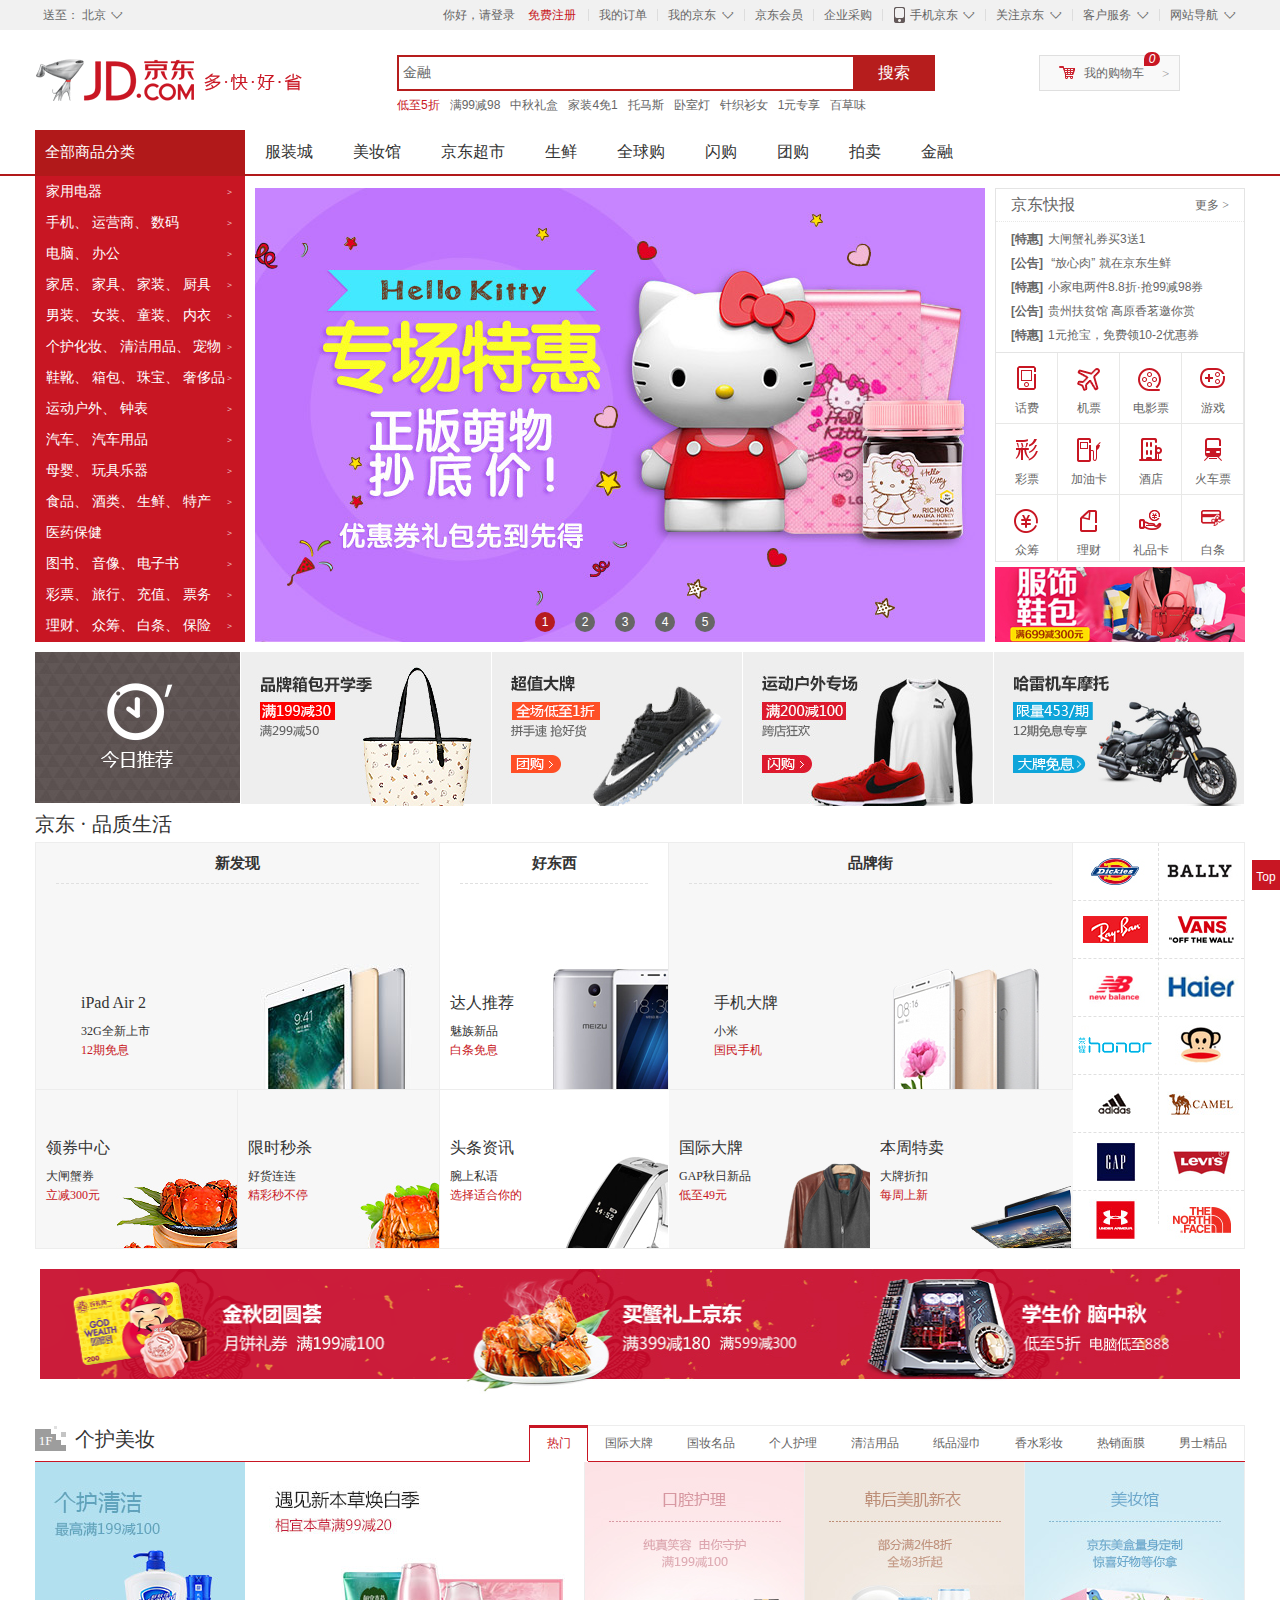
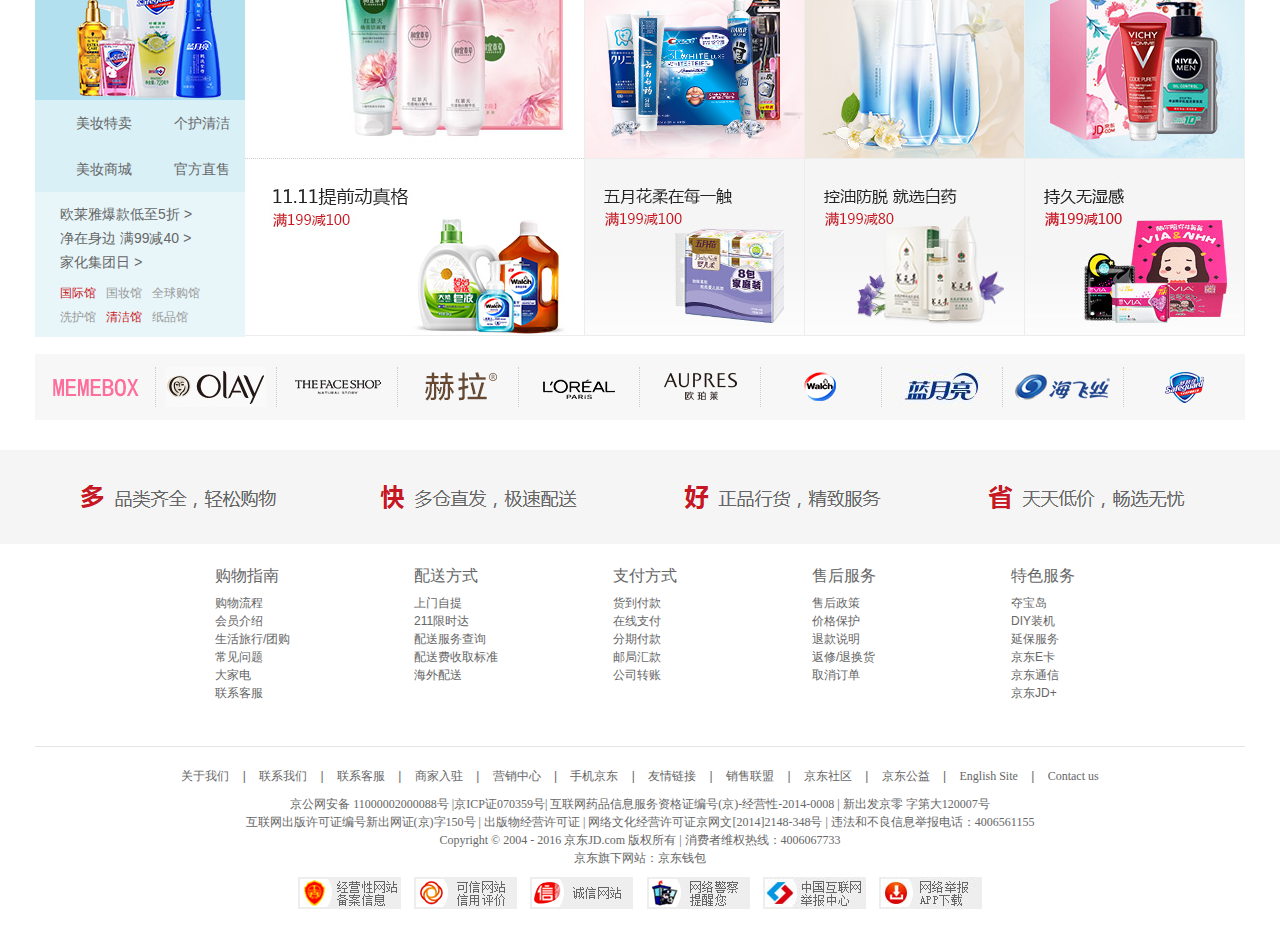
<file: jingdong/index.html>
<!doctype html>
<html>
	<head>
		<meta charset="utf-8">
		<title>京东</title>
		<link rel="stylesheet" href="./css/public.css" type="text/css">
		<link rel="stylesheet" href="./css/index.css" type="text/css">
		<script src="js/jquery-1.8.3.min.js"></script>
	</head>
	<body>
	<!-- 头部 -->
		<div id="header">
			<div class="w">
				<ul class="fl">
					<li class="dorpdown" id="ttbar-mycity">
						<div class="dt cw-icon">
							<i class="ci-right"><s>◇</s></i>
							送至：
							<span>北京</span>
						</div>
						<div class="dd dorpdown-layer">
							<div class="dd-spacer"></div>
							<div class="ui-areamini-content-wrap" style="left:auto;">
								<div class="item">
									<a href="javasrcipt:;" class="selected">北京</a>
								</div>
								<div class="item">
									<a href="javasrcipt:;" class="aa">上海</a>
								</div>
								<div class="item">
									<a href="javasrcipt:;" class="aa">天津</a>
								</div>
								<div class="item">
									<a href="javasrcipt:;" class="aa">重庆</a>
								</div>
								<div class="item">
									<a href="javasrcipt:;" class="aa">河北</a>
								</div>
								<div class="item">
									<a href="javasrcipt:;" class="aa">山西</a>
								</div>
								<div class="item">
									<a href="javasrcipt:;" class="aa">河南</a>
								</div>
								<div class="item">
									<a href="javasrcipt:;" class="aa">辽宁</a>
								</div>
								<div class="item">
									<a href="javasrcipt:;" class="aa">吉林</a>
								</div>
								<div class="item">
									<a href="javasrcipt:;" class="aa">黑龙江</a>
								</div>
								<div class="item">
									<a href="javasrcipt:;" class="aa">内蒙古</a>
								</div>
								<div class="item">
									<a href="javasrcipt:;" class="aa">江苏</a>
								</div>
								<div class="item">
									<a href="javasrcipt:;" class="aa">山东</a>
								</div>
								<div class="item">
									<a href="javasrcipt:;" class="aa">安徽</a>
								</div>
								<div class="item">
									<a href="javasrcipt:;" class="aa">浙江</a>
								</div>
								<div class="item">
									<a href="javasrcipt:;" class="aa">福建</a>
								</div>
								<div class="item">
									<a href="javasrcipt:;" class="aa">湖北</a>
								</div>
								<div class="item">
									<a href="javasrcipt:;" class="aa">湖南</a>
								</div>
								<div class="item">
									<a href="javasrcipt:;" class="aa">广东</a>
								</div>
								<div class="item">
									<a href="javasrcipt:;" class="aa">广西</a>
								</div>
								<div class="item">
									<a href="javasrcipt:;" class="aa">江西</a>
								</div>
								<div class="item">
									<a href="javasrcipt:;" class="aa">四川</a>
								</div>
								<div class="item">
									<a href="javasrcipt:;" class="aa">海南</a>
								</div>
								<div class="item">
									<a href="javasrcipt:;" class="aa">贵州</a>
								</div>
								<div class="item">
									<a href="javasrcipt:;" class="aa">云南</a>
								</div>
								<div class="item">
									<a href="javasrcipt:;" class="aa">西藏</a>
								</div>
								<div class="item">
									<a href="javasrcipt:;" class="aa">陕西</a>
								</div>
								<div class="item">
									<a href="javasrcipt:;" class="aa">甘肃</a>
								</div>
								<div class="item">
									<a href="javasrcipt:;" class="aa">青海</a>
								</div>
								<div class="item">
									<a href="javasrcipt:;" class="aa">宁夏</a>
								</div>
								<div class="item">
									<a href="javasrcipt:;" class="aa">新疆</a>
								</div>
								<div class="item">
									<a href="javasrcipt:;" class="aa">港澳</a>
								</div>
								<div class="item">
									<a href="javasrcipt:;" class="aa">台湾</a>
								</div>
								<div class="item">
									<a href="javasrcipt:;" class="aa">钓鱼岛</a>
								</div>
								<div class="item">
									<a href="javasrcipt:;" class="aa">海外</a>
								</div>
							</div>
						</div>
					</li>
				</ul>
				<ul class="fr">
					<li class="fore1" id="ttbar-login">
						<a href="login.html" class="link-login">你好，请登录</a>
						&nbsp;&nbsp;
						<a href="zhuce.html" class="link-regist">免费注册</a>
					</li>
					<li class="spacer"></li>
					<li class="fore2">
						<div class="dt">
							<a href="javascript:;">我的订单</a>
						</div>
					</li>
					<li class="spacer"></li>
					<li class="fore3 dorpdown" id="ttbar-myjd">
						<div class="dt cw-icon">
							<i class="ci-right"><s>◇</s></i>
							<a href="javascript:;">我的京东</a>
						</div>
						<div class="dd dorpdown-layer">
							<div class="dd-spacer"></div>
							<div class="myjdlist1">
								<div class="fore1 fl">
									<div class="item">
										<a href="javascript:;">待处理订单</a>
									</div>
									<div class="item">
										<a href="javascript:;">返修退换货</a>
									</div>
									<div class="item">
										<a href="javascript:;">降价商品</a>
									</div>
								</div>
								<div class="fore2 fl">
									<div class="item">
										<a href="javascript:;">消息</a>
									</div>
									<div class="item">
										<a href="javascript:;">我的问答</a>
									</div>
									<div class="item">
										<a href="javascript:;">我的关注</a>
									</div>
								</div>
							</div>
							<div class="myjdlist2">
								<div class="fore1 fl">
									<div class="item">
										<a href="javascript:;">我的京豆</a>
									</div>
									<div class="item">
										<a href="javascript:;">我的白条</a>
									</div>
								</div>
								<div class="fore2 fl">
									<div class="item">
										<a href="javascript:;">我的优惠券</a>
									</div>
									<div class="item">
										<a href="javascript:;">我的理财</a>
									</div>
								</div>
							</div>
							<div class="viewlist">
								<div class="smt">
									<h4 class="fl">我的足迹</h4>
									<span class="extra fr"><a href="javascript:;">更多&nbsp;></a></span>
								</div>
							</div>
						</div>
					</li>
					<li class="spacer"></li>
					<li class="fore4">
						<div class="dt">
							<a href="javascript:;">京东会员</a>
						</div>
					</li>
					<li class="spacer"></li>
					<li class="fore5">
						<div class="dt">
							<a href="javascript:;">企业采购</a>
						</div>
					</li>
					<li class="spacer"></li>
					<li class="fore6 dorpdown" id="ttbar-apps">
						<div class="dt cw-icon">
							<i class="ci-left"></i>
							<i class="ci-right"><s>◇</s></i>
							<a href="javascript:;">手机京东</a>
						</div>
						<div class="dd dorpdown-layer">
							<div class="dd-spacer"></div>
							<div class="dd-inner" id="ttbar-apps-main"></div>
						</div>
					</li>
					<li class="spacer"></li>
					<li class="fore7 dorpdown" id="ttbar-atte">
						<div class="dt cw-icon">
							<i class="ci-right"><s>◇</s></i>
							关注京东
						</div>
						<div class="dd dorpdown-layer">
							<div class="dd-spacer"></div>
							<div class="dd-inner" id="ttbar-atte-main">
								<img src="image/gzjd.jpg" alt="">
							</div>
						</div>
					</li>
					<li class="spacer"></li>
					<li class="fore8 dorpdown" id="ttbar-serv">
						<div class="dt cw-icon">
							<i class="ci-right"><s>◇</s></i>
							客户服务
						</div>
						<div class="dd dorpdown-layer">
							<div class="dd-spacer"></div>
							<div class="item-client">客户</div>
							<div class="item">
								<a href="javascript:;">帮助中心</a>
							</div>
							<div class="item">
								<a href="javascript:;">售后服务</a>
							</div>
							<div class="item">
								<a href="javascript:;">在线客服</a>
							</div>
							<div class="item">
								<a href="javascript:;">意见建议</a>
							</div>
							<div class="item">
								<a href="javascript:;">电话客服</a>
							</div>
							<div class="item">
								<a href="javascript:;">客服邮箱</a>
							</div>
							<div class="item">
								<a href="javascript:;">金融咨询</a>
							</div>
							<div class="item-business">商户</div>
							<div class="item">
								<a href="javascript:;">京东商学院</a>
							</div>
							<div class="item">
								<a href="javascript:;">商家入驻</a>
							</div>
						</div>
					</li>
					<li class="spacer"></li>
					<li class="fore9 dorpdown" id="ttbar-navs">
						<div class="dt cw-icon">
							<i class="ci-right"><s>◇</s></i>
							网站导航
						</div>
						<div class="dd dorpdown-layer">
							<div class="dd-spacer"></div>
							<dl class="fore1 fl">
								<dt>特色主题</dt>
								<dd>
									<div class="item">
										<a href="javascript:;">品牌街</a>
									</div>
									<div class="item">
										<a href="javascript:;">好物100</a>
									</div>
									<div class="item">
										<a href="javascript:;">京东预售</a>
									</div>
									<div class="item">
										<a href="javascript:;">尖er货</a>
									</div>
									<div class="item">
										<a href="javascript:;">京东首发</a>
									</div>
									<div class="item">
										<a href="javascript:;">今日团购</a>
									</div>
									<div class="item">
										<a href="javascript:;">优惠券</a>
									</div>
									<div class="item">
										<a href="javascript:;">闪购</a>
									</div>
									<div class="item">
										<a href="javascript:;">京东会员</a>
									</div>
									<div class="item">
										<a href="javascript:;">秒杀</a>
									</div>
									<div class="item">
										<a href="javascript:;">定期送</a>
									</div>
									<div class="item">
										<a href="javascript:;">装机大师</a>
									</div>
									<div class="item">
										<a href="javascript:;">新奇特</a>
									</div>
									<div class="item">
										<a href="javascript:;">京东试用</a>
									</div>
									<div class="item">
										<a href="javascript:;">礼品购</a>
									</div>
									<div class="item">
										<a href="javascript:;">智能馆</a>
									</div>
									<div class="item">
										<a href="javascript:;">奇趣日报</a>
									</div>
									<div class="item">
										<a href="javascript:;">大牌免息</a>
									</div>
									<div class="item">
										<a href="javascript:;">北京老字号</a>
									</div>
									<div class="item">
										<a href="javascript:;">买什么</a>
									</div>
								</dd>
							</dl>
							<dl class="fore2 fl">
								<dt>行业频道</dt>
								<dd>
									<div class="item">
										<a href="javascript:;">服装城</a>
									</div>
									<div class="item">
										<a href="javascript:;">家用电器</a>
									</div>
									<div class="item">
										<a href="javascript:;">电脑办公</a>
									</div>
									<div class="item">
										<a href="javascript:;">手机</a>
									</div>
									<div class="item">
										<a href="javascript:;">美妆馆</a>
									</div>
									<div class="item">
										<a href="javascript:;">食品</a>
									</div>
									<div class="item">
										<a href="javascript:;">数码</a>
									</div>
									<div class="item">
										<a href="javascript:;">母婴</a>
									</div>
									<div class="item">
										<a href="javascript:;">家装城</a>
									</div>
									<div class="item">
										<a href="javascript:;">运动户外</a>
									</div>
									<div class="item">
										<a href="javascript:;">整车</a>
									</div>
									<div class="item">
										<a href="javascript:;">图书</a>
									</div>
									<div class="item">
										<a href="javascript:;">农资频道</a>
									</div>
									<div class="item">
										<a href="javascript:;">京东智能</a>
									</div>
									<div class="item">
										<a href="javascript:;">玩3C</a>
									</div>
								</dd>
							</dl>
							<dl class="fore3 fl">
								<dt>生活服务</dt>
								<dd>
									<div class="item">
										<a href="javascript:;">京东众筹</a>
									</div>
									<div class="item">
										<a href="javascript:;">白条</a>
									</div>
									<div class="item">
										<a href="javascript:;">京东金融APP</a>
									</div>
									<div class="item">
										<a href="javascript:;">京东小金库</a>
									</div>
									<div class="item">
										<a href="javascript:;">理财</a>
									</div>
									<div class="item">
										<a href="javascript:;">话费</a>
									</div>
									<div class="item">
										<a href="javascript:;">旅行</a>
									</div>
									<div class="item">
										<a href="javascript:;">彩票</a>
									</div>
									<div class="item">
										<a href="javascript:;">游戏</a>
									</div>
									<div class="item">
										<a href="javascript:;">机票酒店</a>
									</div>
									<div class="item">
										<a href="javascript:;">电影票</a>
									</div>
									<div class="item">
										<a href="javascript:;">水电煤</a>
									</div>
									<div class="item">
										<a href="javascript:;">京东到家</a>
									</div>
									<div class="item">
										<a href="javascript:;">京东微联</a>
									</div>
									<div class="item">
										<a href="javascript:;">京东众测</a>
									</div>
								</dd>
							</dl>
							<dl class="fore4 fl">
								<dt>更多精选</dt>
								<dd>
									<div class="item">
										<a href="javascript:;">京东社区</a>
									</div>
									<div class="item">
										<a href="javascript:;">京东通信</a>
									</div>
									<div class="item">
										<a href="javascript:;">在线读书</a>
									</div>
									<div class="item">
										<a href="javascript:;">京东E卡</a>
									</div>
									<div class="item">
										<a href="javascript:;">智能社区</a>
									</div>
									<div class="item">
										<a href="javascript:;">游戏社区</a>
									</div>
									<div class="item">
										<a href="javascript:;">京友邦</a>
									</div>
									<div class="item">
										<a href="javascript:;">卖家入驻</a>
									</div>
									<div class="item">
										<a href="javascript:;">企业采购</a>
									</div>
									<div class="item">
										<a href="javascript:;">服务市场</a>
									</div>
									<div class="item">
										<a href="javascript:;">乡村招募</a>
									</div>
									<div class="item">
										<a href="javascript:;">校园加盟</a>
									</div>
									<div class="item">
										<a href="javascript:;">办公生活馆</a>
									</div>
									<div class="item">
										<a href="javascript:;">知识产权维权</a>
									</div>
									<div class="item">
										<a href="javascript:;">English Site</a>
									</div>
								</dd>
							</dl>
						</div>
					</li>
				</ul>
				<div class="cl"></div>
			</div>
		</div>
		<script src="js/header.js"></script>
		<!-- logo 搜索栏 -->
		<div class="w">
			<div id="logo">
				<a href="index.html"></a>
			</div>
			<div id="search">
				<div class="form">
					<input value="金融" class="text fl" type="text">
					<button class="button cw-icon fl"><i></i>搜索</button>
				</div>
			</div>
			<div id="settleup" class="dorpdown">
				<div class="cw-icon">
					<i class="ci-left"></i>
					<i class="ci-right">></i></i>
					<i class="ci-count">0</i>
					<a href="javascript:;">我的购物车</a>
				</div>
				<div class="dorpdown-layer">
					<div class="spacer"></div>
					<div class="prompt">
						<div class="nogoods">
							<b></b>
							购物车中还没有商品，赶紧选购吧！
						</div>
					</div>
				</div>
			</div>
			<div id="hotwords">
				<a href="javascript:;" class="color-red">低至5折</a>
				<a href="javascript:;">满99减98</a>
				<a href="javascript:;">中秋礼盒</a>
				<a href="javascript:;">家装4免1</a>
				<a href="javascript:;">托马斯</a>
				<a href="javascript:;">卧室灯</a>
				<a href="javascript:;">针织衫女</a>
				<a href="javascript:;">1元专享</a>
				<a href="javascript:;">百草味</a>
			</div>
			<div class="cl"></div>
		</div>
		<!-- 导航栏 -->
		<div id="nav">
			<div class="w">
				<div id="categorys">
					<div class="dt">
						<a href="javascript:;">全部商品分类</a>
					</div>
					<div class="dd">
						<div class="dd-inner">
							<div class="item fore1">
								<h3>
									<a href="javascript:;">家用电器</a>
								</h3>
								<i>></i>
							</div>
							<div class="item fore2">
								<h3>
									<a href="javascript:;">手机</a>、
									<a href="javascript:;">运营商</a>、
									<a href="javascript:;">数码</a>
								</h3>
								<i>></i>
							</div>
							<div class="item fore3">
								<h3>
									<a href="javascript:;">电脑</a>、
									<a href="javascript:;">办公</a>
								</h3>
								<i>></i>
							</div>
							<div class="item fore4">
								<h3>
									<a href="javascript:;">家居</a>、
									<a href="javascript:;">家具</a>、
									<a href="javascript:;">家装</a>、
									<a href="javascript:;">厨具</a>
								</h3>
								<i>></i>
							</div>
							<div class="item fore5">
								<h3>
									<a href="javascript:;">男装</a>、
									<a href="javascript:;">女装</a>、
									<a href="javascript:;">童装</a>、
									<a href="javascript:;">内衣</a>
								</h3>
								<i>></i>
							</div>
							<div class="item fore6">
								<h3>
									<a href="javascript:;">个护化妆</a>、
									<a href="javascript:;">清洁用品</a>、
									<a href="javascript:;">宠物</a>
								</h3>
								<i>></i>
							</div>
							<div class="item fore7">
								<h3>
									<a href="javascript:;">鞋靴</a>、
									<a href="javascript:;">箱包</a>、
									<a href="javascript:;">珠宝</a>、
									<a href="javascript:;">奢侈品</a>
								</h3>
								<i>></i>
							</div>
							<div class="item fore8">
								<h3>
									<a href="javascript:;">运动户外</a>、
									<a href="javascript:;">钟表</a>
								</h3>
								<i>></i>
							</div>
							<div class="item fore9">
								<h3>
									<a href="javascript:;">汽车</a>、
									<a href="javascript:;">汽车用品</a>
								</h3>
								<i>></i>
							</div>
							<div class="item fore10">
								<h3>
									<a href="javascript:;">母婴</a>、
									<a href="javascript:;">玩具乐器</a>
								</h3>
								<i>></i>
							</div>
							<div class="item fore11">
								<h3>
									<a href="javascript:;">食品</a>、
									<a href="javascript:;">酒类</a>、
									<a href="javascript:;">生鲜</a>、
									<a href="javascript:;">特产</a>
								</h3>
								<i>></i>
							</div>
							<div class="item fore12">
								<h3>
									<a href="javascript:;">医药保健</a>
								</h3>
								<i>></i>
							</div>
							<div class="item fore13">
								<h3>
									<a href="javascript:;">图书</a>、
									<a href="javascript:;">音像</a>、
									<a href="javascript:;">电子书</a>
								</h3>
								<i>></i>
							</div>
							<div class="item fore14">
								<h3>
									<a href="javascript:;">彩票</a>、
									<a href="javascript:;">旅行</a>、
									<a href="javascript:;">充值</a>、
									<a href="javascript:;">票务</a>
								</h3>
								<i>></i>
							</div>
							<div class="item fore15">
								<h3>
									<a href="javascript:;">理财</a>、
									<a href="javascript:;">众筹</a>、
									<a href="javascript:;">白条</a>、
									<a href="javascript:;">保险</a>
								</h3>
								<i>></i>
							</div>
						</div>
					</div>
				</div>
				<div id="navitems">
					<ul class="fl">
						<li class="fore1 fl">
							<a href="javascript:;">服装城</a>
						</li>
						<li class="fore2 fl">
							<a href="javascript:;">美妆馆</a>
						</li>
						<li class="fore3 fl">
							<a href="javascript:;">京东超市</a>
						</li>
						<li class="fore4 fl">
							<a href="javascript:;">生鲜</a>
						</li>
						<li class="fore5 fl">
							<a href="javascript:;">全球购</a>
						</li>
						<li class="fore6 fl">
							<a href="javascript:;">闪购</a>
						</li>
						<li class="fore7 fl">
							<a href="javascript:;">团购</a>
						</li>
						<li class="fore8 fl">
							<a href="javascript:;">拍卖</a>
						</li>
						<li class="fore9 fl">
							<a href="javascript:;">金融</a>
						</li>
					</ul>
				</div>
				<div class="cl"></div>
			</div>
		</div>
		<div id="focus" class="w">
			<!-- 左侧边栏 -->
			<div class="dd fl">
				<div class="dd-inner">
					<ul>
						<li>
							<div class="item fore1">
								<h3>
									<a href="javascript:;">家用电器</a>
								</h3>
								<i>></i>
							</div>
							<div class="item-sub" id="category-item-1">
								<div class="item-brands fr">
									<a href="javascript:;"><img src="brands-img/1.jpg" alt=""></a>
									<a href="javascript:;"><img src="brands-img/2.jpg" alt=""></a>
									<a href="javascript:;"><img src="brands-img/3.jpg" alt=""></a>
									<a href="javascript:;"><img src="brands-img/4.jpg" alt=""></a>
									<a href="javascript:;"><img src="brands-img/5.jpg" alt=""></a>
									<a href="javascript:;"><img src="brands-img/6.jpg" alt=""></a>
									<a href="javascript:;"><img src="brands-img/7.jpg" alt=""></a>
									<a href="javascript:;"><img src="brands-img/8.jpg" alt=""></a>
								</div>
								<div class="item-channels fl">
									<a href="javascript:;">家电城<i>></i></a>
									<a href="javascript:;">品牌日<i>></i></a>
									<a href="javascript:;">智能生活馆<i>></i></a>
									<a href="javascript:;">京东净化馆<i>></i></a>
								</div>
								<div class="subitems fl">
									<dl class="fore1">
										<dt><a href="javascript:;">电视<i>></i></a></dt>
										<dd>
											<a href="javascript:;">合资品牌</a>
											<a href="javascript:;">国产品牌</a>
											<a href="javascript:;">互联网品牌</a>
										</dd>
									</dl>
									<dl class="fore2">
										<dt><a href="javascript:;">空调<i>></i></a></dt>
										<dd>
											<a href="javascript:;">壁挂式空调</a>
											<a href="javascript:;">柜式空调</a>
											<a href="javascript:;">中央空调</a>
											<a href="javascript:;">空调配件</a>
										</dd>
									</dl>
									<dl class="fore3">
										<dt><a href="javascript:;">冰箱<i>></i></a></dt>
										<dd>
											<a href="javascript:;">多门</a>
											<a href="javascript:;">对开门</a>
											<a href="javascript:;">三门</a>
											<a href="javascript:;">双门</a>
											<a href="javascript:;">冰箱配件</a>
										</dd>
									</dl>
									<dl class="fore4">
										<dt><a href="javascript:;">洗衣机<i>></i></a></dt>
										<dd>
											<a href="javascript:;">滚筒洗衣机</a>
											<a href="javascript:;">迷你洗衣机</a>
											<a href="javascript:;">洗衣机配件</a>
										</dd>
									</dl>
								</div>
								<div class="item-pronotions fr">
									<a href="javascript:;"><img src="brands-img/9.jpg" alt=""></a>
									<a href="javascript:;"><img src="brands-img/10.jpg" alt=""></a>
								</div>
							</div>
						</li>
						<li>
							<div class="item fore2">
								<h3>
									<a href="javascript:;">手机</a>、
									<a href="javascript:;">运营商</a>、
									<a href="javascript:;">数码</a>
								</h3>
								<i>></i>
							</div>
							<div class="item-sub" id="category-item-2">
								<div class="item-brands fr">
									<a href="javascript:;"><img src="brands-img/13.jpg" alt=""></a>
									<a href="javascript:;"><img src="brands-img/14.jpg" alt=""></a>
									<a href="javascript:;"><img src="brands-img/1.jpg" alt=""></a>
									<a href="javascript:;"><img src="brands-img/5.jpg" alt=""></a>
									<a href="javascript:;"><img src="brands-img/3.jpg" alt=""></a>
									<a href="javascript:;"><img src="brands-img/7.jpg" alt=""></a>
									<a href="javascript:;"><img src="brands-img/6.jpg" alt=""></a>
									<a href="javascript:;"><img src="brands-img/8.jpg" alt=""></a>
								</div>
								<div class="item-channels fl">
									<a href="javascript:;">20天价保<i>></i></a>
									<a href="javascript:;">手机频道<i>></i></a>
									<a href="javascript:;">配件城<i>></i></a>
									<a href="javascript:;">以旧换新<i>></i></a>
								</div>
								<div class="subitems fl">
									<dl class="fore1">
										<dt><a href="javascript:;">运营商<i>></i></a></dt>
										<dd>
											<a href="javascript:;">充话费/流量</a>
											<a href="javascript:;">中国电信</a>
											<a href="javascript:;">中国移动</a>
											<a href="javascript:;">中国联通</a>
										</dd>
									</dl>
									<dl class="fore2">
										<dt><a href="javascript:;">手机配件<i>></i></a></dt>
										<dd>
											<a href="javascript:;">手机壳</a>
											<a href="javascript:;">贴膜</a>
											<a href="javascript:;">数据线</a>
											<a href="javascript:;">充电器</a>
											<a href="javascript:;">蓝牙耳机</a>
											<a href="javascript:;">移动电源</a>
											<a href="javascript:;">手机支架</a>
										</dd>
									</dl>
									<dl class="fore3">
										<dt><a href="javascript:;">数码配件<i>></i></a></dt>
										<dd>
											<a href="javascript:;">相机包</a>
											<a href="javascript:;">滤镜</a>
											<a href="javascript:;">闪光灯/手柄</a>
											<a href="javascript:;">机身附件</a>
											<a href="javascript:;">支架</a>
										</dd>
									</dl>
									<dl class="fore4">
										<dt><a href="javascript:;">摄影摄像<i>></i></a></dt>
										<dd>
											<a href="javascript:;">数码相机</a>
											<a href="javascript:;">单反相机</a>
											<a href="javascript:;">运动相机</a>
										</dd>
									</dl>
									<dl class="fore5">
										<dt><a href="javascript:;">智能设备<i>></i></a></dt>
										<dd>
											<a href="javascript:;">智能手环</a>
											<a href="javascript:;">智能机器人</a>
											<a href="javascript:;">智能手表</a>
											<a href="javascript:;">无人机</a>
											<a href="javascript:;">智能家居</a>
										</dd>
									</dl>
								</div>
								<div class="item-pronotions fr">
									<a href="javascript:;"><img src="brands-img/11.jpg" alt=""></a>
									<a href="javascript:;"><img src="brands-img/12.jpg" alt=""></a>
								</div>
							</div>
						</li>
						<li>
							<div class="item fore3">
								<h3>
									<a href="javascript:;">电脑</a>、
									<a href="javascript:;">办公</a>
								</h3>
								<i>></i>
							</div>
							<div class="item-sub" id="category-item-3">
								<div class="item-brands fr">
									<a href="javascript:;"><img src="brands-img/5.jpg"></5>" alt=""></a>
									<a href="javascript:;"><img src="brands-img/16.jpg" alt=""></a>
									<a href="javascript:;"><img src="brands-img/15.jpg" alt=""></a>
									<a href="javascript:;"><img src="brands-img/4.jpg" alt=""></a>
									<a href="javascript:;"><img src="brands-img/5.jpg" alt=""></a>
									<a href="javascript:;"><img src="brands-img/6.jpg" alt=""></a>
									<a href="javascript:;"><img src="brands-img/7.jpg" alt=""></a>
									<a href="javascript:;"><img src="brands-img/8.jpg" alt=""></a>
								</div>
								<div class="item-channels fl">
									<a href="javascript:;">本周热卖<i>></i></a>
									<a href="javascript:;">游戏部落<i>></i></a>
									<a href="javascript:;">装机大师<i>></i></a>
									<a href="javascript:;">玩3C<i>></i></a>
								</div>
								<div class="subitems fl">
									<dl class="fore1">
										<dt><a href="javascript:;">电脑整机<i>></i></a></dt>
										<dd>
											<a href="javascript:;">笔记本</a>
											<a href="javascript:;">台式机</a>
											<a href="javascript:;">平板电脑</a>
										</dd>
									</dl>
									<dl class="fore2">
										<dt><a href="javascript:;">电脑配件<i>></i></a></dt>
										<dd>
											<a href="javascript:;">显示器</a>
											<a href="javascript:;">CPU</a>
											<a href="javascript:;">主板</a>
											<a href="javascript:;">硬盘</a>
											<a href="javascript:;">内存</a>
											<a href="javascript:;">机箱</a>
											<a href="javascript:;">声卡</a>
										</dd>
									</dl>
									<dl class="fore3">
										<dt><a href="javascript:;">游戏设备<i>></i></a></dt>
										<dd>
											<a href="javascript:;">游戏机</a>
											<a href="javascript:;">游戏软件</a>
											<a href="javascript:;">游戏周边</a>
											<a href="javascript:;">手柄/方向盘</a>
											<a href="javascript:;">游戏耳机</a>
										</dd>
									</dl>
									<dl class="fore4">
										<dt><a href="javascript:;">办公设备<i>></i></a></dt>
										<dd>
											<a href="javascript:;">传真设备</a>
											<a href="javascript:;">扫描设备</a>
											<a href="javascript:;">打印机</a>
										</dd>
									</dl>
								</div>
								<div class="item-pronotions fr">
									<a href="javascript:;"><img src="brands-img/17.jpg" alt=""></a>
									<a href="javascript:;"><img src="brands-img/10.jpg" alt=""></a>
								</div>
							</div>
						</li>
						<li>
							<div class="item fore4">
								<h3>
									<a href="javascript:;">家居</a>、
									<a href="javascript:;">家具</a>、
									<a href="javascript:;">家装</a>、
									<a href="javascript:;">厨具</a>
								</h3>
								<i>></i>
							</div>
							<div class="item-sub" id="category-item-4">
								<div class="item-brands fr">
									<a href="javascript:;"><img src="brands-img/1.jpg" alt=""></a>
									<a href="javascript:;"><img src="brands-img/2.jpg" alt=""></a>
									<a href="javascript:;"><img src="brands-img/3.jpg" alt=""></a>
									<a href="javascript:;"><img src="brands-img/4.jpg" alt=""></a>
									<a href="javascript:;"><img src="brands-img/5.jpg" alt=""></a>
									<a href="javascript:;"><img src="brands-img/6.jpg" alt=""></a>
									<a href="javascript:;"><img src="brands-img/7.jpg" alt=""></a>
									<a href="javascript:;"><img src="brands-img/8.jpg" alt=""></a>
								</div>
								<div class="item-channels fl">
									<a href="javascript:;">家电城<i>></i></a>
									<a href="javascript:;">品牌日<i>></i></a>
									<a href="javascript:;">智能生活馆<i>></i></a>
									<a href="javascript:;">京东净化馆<i>></i></a>
								</div>
								<div class="subitems fl">
									<dl class="fore1">
										<dt><a href="javascript:;">电视<i>></i></a></dt>
										<dd>
											<a href="javascript:;">合资品牌</a>
											<a href="javascript:;">国产品牌</a>
											<a href="javascript:;">互联网品牌</a>
										</dd>
									</dl>
									<dl class="fore2">
										<dt><a href="javascript:;">空调<i>></i></a></dt>
										<dd>
											<a href="javascript:;">壁挂式空调</a>
											<a href="javascript:;">柜式空调</a>
											<a href="javascript:;">中央空调</a>
											<a href="javascript:;">空调配件</a>
										</dd>
									</dl>
									<dl class="fore3">
										<dt><a href="javascript:;">冰箱<i>></i></a></dt>
										<dd>
											<a href="javascript:;">多门</a>
											<a href="javascript:;">对开门</a>
											<a href="javascript:;">三门</a>
											<a href="javascript:;">双门</a>
											<a href="javascript:;">冰箱配件</a>
										</dd>
									</dl>
									<dl class="fore4">
										<dt><a href="javascript:;">洗衣机<i>></i></a></dt>
										<dd>
											<a href="javascript:;">滚筒洗衣机</a>
											<a href="javascript:;">迷你洗衣机</a>
											<a href="javascript:;">洗衣机配件</a>
										</dd>
									</dl>
								</div>
								<div class="item-pronotions fr">
									<a href="javascript:;"><img src="brands-img/9.jpg" alt=""></a>
									<a href="javascript:;"><img src="brands-img/10.jpg" alt=""></a>
								</div>
							</div>
						</li>
						<li>
							<div class="item fore5">
								<h3>
									<a href="javascript:;">男装</a>、
									<a href="javascript:;">女装</a>、
									<a href="javascript:;">童装</a>、
									<a href="javascript:;">内衣</a>
								</h3>
								<i>></i>
							</div>
							<div class="item-sub" id="category-item-5">
								<div class="item-brands fr">
									<a href="javascript:;"><img src="brands-img/1.jpg" alt=""></a>
									<a href="javascript:;"><img src="brands-img/2.jpg" alt=""></a>
									<a href="javascript:;"><img src="brands-img/3.jpg" alt=""></a>
									<a href="javascript:;"><img src="brands-img/4.jpg" alt=""></a>
									<a href="javascript:;"><img src="brands-img/5.jpg" alt=""></a>
									<a href="javascript:;"><img src="brands-img/6.jpg" alt=""></a>
									<a href="javascript:;"><img src="brands-img/7.jpg" alt=""></a>
									<a href="javascript:;"><img src="brands-img/8.jpg" alt=""></a>
								</div>
								<div class="item-channels fl">
									<a href="javascript:;">家电城<i>></i></a>
									<a href="javascript:;">品牌日<i>></i></a>
									<a href="javascript:;">智能生活馆<i>></i></a>
									<a href="javascript:;">京东净化馆<i>></i></a>
								</div>
								<div class="subitems fl">
									<dl class="fore1">
										<dt><a href="javascript:;">电视<i>></i></a></dt>
										<dd>
											<a href="javascript:;">合资品牌</a>
											<a href="javascript:;">国产品牌</a>
											<a href="javascript:;">互联网品牌</a>
										</dd>
									</dl>
									<dl class="fore2">
										<dt><a href="javascript:;">空调<i>></i></a></dt>
										<dd>
											<a href="javascript:;">壁挂式空调</a>
											<a href="javascript:;">柜式空调</a>
											<a href="javascript:;">中央空调</a>
											<a href="javascript:;">空调配件</a>
										</dd>
									</dl>
									<dl class="fore3">
										<dt><a href="javascript:;">冰箱<i>></i></a></dt>
										<dd>
											<a href="javascript:;">多门</a>
											<a href="javascript:;">对开门</a>
											<a href="javascript:;">三门</a>
											<a href="javascript:;">双门</a>
											<a href="javascript:;">冰箱配件</a>
										</dd>
									</dl>
									<dl class="fore4">
										<dt><a href="javascript:;">洗衣机<i>></i></a></dt>
										<dd>
											<a href="javascript:;">滚筒洗衣机</a>
											<a href="javascript:;">迷你洗衣机</a>
											<a href="javascript:;">洗衣机配件</a>
										</dd>
									</dl>
								</div>
								<div class="item-pronotions fr">
									<a href="javascript:;"><img src="brands-img/9.jpg" alt=""></a>
									<a href="javascript:;"><img src="brands-img/10.jpg" alt=""></a>
								</div>
							</div>
						</li>
						<li>
							<div class="item fore6">
								<h3>
									<a href="javascript:;">个护化妆</a>、
									<a href="javascript:;">清洁用品</a>、
									<a href="javascript:;">宠物</a>
								</h3>
								<i>></i>
							</div>
							<div class="item-sub" id="category-item-6">
								<div class="item-brands fr">
									<a href="javascript:;"><img src="brands-img/1.jpg" alt=""></a>
									<a href="javascript:;"><img src="brands-img/2.jpg" alt=""></a>
									<a href="javascript:;"><img src="brands-img/3.jpg" alt=""></a>
									<a href="javascript:;"><img src="brands-img/4.jpg" alt=""></a>
									<a href="javascript:;"><img src="brands-img/5.jpg" alt=""></a>
									<a href="javascript:;"><img src="brands-img/6.jpg" alt=""></a>
									<a href="javascript:;"><img src="brands-img/7.jpg" alt=""></a>
									<a href="javascript:;"><img src="brands-img/8.jpg" alt=""></a>
								</div>
								<div class="item-channels fl">
									<a href="javascript:;">家电城<i>></i></a>
									<a href="javascript:;">品牌日<i>></i></a>
									<a href="javascript:;">智能生活馆<i>></i></a>
									<a href="javascript:;">京东净化馆<i>></i></a>
								</div>
								<div class="subitems fl">
									<dl class="fore1">
										<dt><a href="javascript:;">电视<i>></i></a></dt>
										<dd>
											<a href="javascript:;">合资品牌</a>
											<a href="javascript:;">国产品牌</a>
											<a href="javascript:;">互联网品牌</a>
										</dd>
									</dl>
									<dl class="fore2">
										<dt><a href="javascript:;">空调<i>></i></a></dt>
										<dd>
											<a href="javascript:;">壁挂式空调</a>
											<a href="javascript:;">柜式空调</a>
											<a href="javascript:;">中央空调</a>
											<a href="javascript:;">空调配件</a>
										</dd>
									</dl>
									<dl class="fore3">
										<dt><a href="javascript:;">冰箱<i>></i></a></dt>
										<dd>
											<a href="javascript:;">多门</a>
											<a href="javascript:;">对开门</a>
											<a href="javascript:;">三门</a>
											<a href="javascript:;">双门</a>
											<a href="javascript:;">冰箱配件</a>
										</dd>
									</dl>
									<dl class="fore4">
										<dt><a href="javascript:;">洗衣机<i>></i></a></dt>
										<dd>
											<a href="javascript:;">滚筒洗衣机</a>
											<a href="javascript:;">迷你洗衣机</a>
											<a href="javascript:;">洗衣机配件</a>
										</dd>
									</dl>
								</div>
								<div class="item-pronotions fr">
									<a href="javascript:;"><img src="brands-img/9.jpg" alt=""></a>
									<a href="javascript:;"><img src="brands-img/10.jpg" alt=""></a>
								</div>
							</div>
						</li>
						<li>
							<div class="item fore7">
								<h3>
									<a href="javascript:;">鞋靴</a>、
									<a href="javascript:;">箱包</a>、
									<a href="javascript:;">珠宝</a>、
									<a href="javascript:;">奢侈品</a>
								</h3>
								<i>></i>
							</div>
							<div class="item-sub" id="category-item-7">
								<div class="item-brands fr">
									<a href="javascript:;"><img src="brands-img/1.jpg" alt=""></a>
									<a href="javascript:;"><img src="brands-img/2.jpg" alt=""></a>
									<a href="javascript:;"><img src="brands-img/3.jpg" alt=""></a>
									<a href="javascript:;"><img src="brands-img/4.jpg" alt=""></a>
									<a href="javascript:;"><img src="brands-img/5.jpg" alt=""></a>
									<a href="javascript:;"><img src="brands-img/6.jpg" alt=""></a>
									<a href="javascript:;"><img src="brands-img/7.jpg" alt=""></a>
									<a href="javascript:;"><img src="brands-img/8.jpg" alt=""></a>
								</div>
								<div class="item-channels fl">
									<a href="javascript:;">家电城<i>></i></a>
									<a href="javascript:;">品牌日<i>></i></a>
									<a href="javascript:;">智能生活馆<i>></i></a>
									<a href="javascript:;">京东净化馆<i>></i></a>
								</div>
								<div class="subitems fl">
									<dl class="fore1">
										<dt><a href="javascript:;">电视<i>></i></a></dt>
										<dd>
											<a href="javascript:;">合资品牌</a>
											<a href="javascript:;">国产品牌</a>
											<a href="javascript:;">互联网品牌</a>
										</dd>
									</dl>
									<dl class="fore2">
										<dt><a href="javascript:;">空调<i>></i></a></dt>
										<dd>
											<a href="javascript:;">壁挂式空调</a>
											<a href="javascript:;">柜式空调</a>
											<a href="javascript:;">中央空调</a>
											<a href="javascript:;">空调配件</a>
										</dd>
									</dl>
									<dl class="fore3">
										<dt><a href="javascript:;">冰箱<i>></i></a></dt>
										<dd>
											<a href="javascript:;">多门</a>
											<a href="javascript:;">对开门</a>
											<a href="javascript:;">三门</a>
											<a href="javascript:;">双门</a>
											<a href="javascript:;">冰箱配件</a>
										</dd>
									</dl>
									<dl class="fore4">
										<dt><a href="javascript:;">洗衣机<i>></i></a></dt>
										<dd>
											<a href="javascript:;">滚筒洗衣机</a>
											<a href="javascript:;">迷你洗衣机</a>
											<a href="javascript:;">洗衣机配件</a>
										</dd>
									</dl>
								</div>
								<div class="item-pronotions fr">
									<a href="javascript:;"><img src="brands-img/9.jpg" alt=""></a>
									<a href="javascript:;"><img src="brands-img/10.jpg" alt=""></a>
								</div>
							</div>
						</li>
						<li>
							<div class="item fore8">
								<h3>
									<a href="javascript:;">运动户外</a>、
									<a href="javascript:;">钟表</a>
								</h3>
								<i>></i>
							</div>
							<div class="item-sub" id="category-item-8">
								<div class="item-brands fr">
									<a href="javascript:;"><img src="brands-img/1.jpg" alt=""></a>
									<a href="javascript:;"><img src="brands-img/2.jpg" alt=""></a>
									<a href="javascript:;"><img src="brands-img/3.jpg" alt=""></a>
									<a href="javascript:;"><img src="brands-img/4.jpg" alt=""></a>
									<a href="javascript:;"><img src="brands-img/5.jpg" alt=""></a>
									<a href="javascript:;"><img src="brands-img/6.jpg" alt=""></a>
									<a href="javascript:;"><img src="brands-img/7.jpg" alt=""></a>
									<a href="javascript:;"><img src="brands-img/8.jpg" alt=""></a>
								</div>
								<div class="item-channels fl">
									<a href="javascript:;">家电城<i>></i></a>
									<a href="javascript:;">品牌日<i>></i></a>
									<a href="javascript:;">智能生活馆<i>></i></a>
									<a href="javascript:;">京东净化馆<i>></i></a>
								</div>
								<div class="subitems fl">
									<dl class="fore1">
										<dt><a href="javascript:;">电视<i>></i></a></dt>
										<dd>
											<a href="javascript:;">合资品牌</a>
											<a href="javascript:;">国产品牌</a>
											<a href="javascript:;">互联网品牌</a>
										</dd>
									</dl>
									<dl class="fore2">
										<dt><a href="javascript:;">空调<i>></i></a></dt>
										<dd>
											<a href="javascript:;">壁挂式空调</a>
											<a href="javascript:;">柜式空调</a>
											<a href="javascript:;">中央空调</a>
											<a href="javascript:;">空调配件</a>
										</dd>
									</dl>
									<dl class="fore3">
										<dt><a href="javascript:;">冰箱<i>></i></a></dt>
										<dd>
											<a href="javascript:;">多门</a>
											<a href="javascript:;">对开门</a>
											<a href="javascript:;">三门</a>
											<a href="javascript:;">双门</a>
											<a href="javascript:;">冰箱配件</a>
										</dd>
									</dl>
									<dl class="fore4">
										<dt><a href="javascript:;">洗衣机<i>></i></a></dt>
										<dd>
											<a href="javascript:;">滚筒洗衣机</a>
											<a href="javascript:;">迷你洗衣机</a>
											<a href="javascript:;">洗衣机配件</a>
										</dd>
									</dl>
								</div>
								<div class="item-pronotions fr">
									<a href="javascript:;"><img src="brands-img/9.jpg" alt=""></a>
									<a href="javascript:;"><img src="brands-img/10.jpg" alt=""></a>
								</div>
							</div>
						</li>
						<li>
							<div class="item fore9">
								<h3>
									<a href="javascript:;">汽车</a>、
									<a href="javascript:;">汽车用品</a>
								</h3>
								<i>></i>
							</div>
							<div class="item-sub" id="category-item-9">
								<div class="item-brands fr">
									<a href="javascript:;"><img src="brands-img/1.jpg" alt=""></a>
									<a href="javascript:;"><img src="brands-img/2.jpg" alt=""></a>
									<a href="javascript:;"><img src="brands-img/3.jpg" alt=""></a>
									<a href="javascript:;"><img src="brands-img/4.jpg" alt=""></a>
									<a href="javascript:;"><img src="brands-img/5.jpg" alt=""></a>
									<a href="javascript:;"><img src="brands-img/6.jpg" alt=""></a>
									<a href="javascript:;"><img src="brands-img/7.jpg" alt=""></a>
									<a href="javascript:;"><img src="brands-img/8.jpg" alt=""></a>
								</div>
								<div class="item-channels fl">
									<a href="javascript:;">家电城<i>></i></a>
									<a href="javascript:;">品牌日<i>></i></a>
									<a href="javascript:;">智能生活馆<i>></i></a>
									<a href="javascript:;">京东净化馆<i>></i></a>
								</div>
								<div class="subitems fl">
									<dl class="fore1">
										<dt><a href="javascript:;">电视<i>></i></a></dt>
										<dd>
											<a href="javascript:;">合资品牌</a>
											<a href="javascript:;">国产品牌</a>
											<a href="javascript:;">互联网品牌</a>
										</dd>
									</dl>
									<dl class="fore2">
										<dt><a href="javascript:;">空调<i>></i></a></dt>
										<dd>
											<a href="javascript:;">壁挂式空调</a>
											<a href="javascript:;">柜式空调</a>
											<a href="javascript:;">中央空调</a>
											<a href="javascript:;">空调配件</a>
										</dd>
									</dl>
									<dl class="fore3">
										<dt><a href="javascript:;">冰箱<i>></i></a></dt>
										<dd>
											<a href="javascript:;">多门</a>
											<a href="javascript:;">对开门</a>
											<a href="javascript:;">三门</a>
											<a href="javascript:;">双门</a>
											<a href="javascript:;">冰箱配件</a>
										</dd>
									</dl>
									<dl class="fore4">
										<dt><a href="javascript:;">洗衣机<i>></i></a></dt>
										<dd>
											<a href="javascript:;">滚筒洗衣机</a>
											<a href="javascript:;">迷你洗衣机</a>
											<a href="javascript:;">洗衣机配件</a>
										</dd>
									</dl>
								</div>
								<div class="item-pronotions fr">
									<a href="javascript:;"><img src="brands-img/9.jpg" alt=""></a>
									<a href="javascript:;"><img src="brands-img/10.jpg" alt=""></a>
								</div>
							</div>
						</li>
						<li>
							<div class="item fore10">
								<h3>
									<a href="javascript:;">母婴</a>、
									<a href="javascript:;">玩具乐器</a>
								</h3>
								<i>></i>
							</div>
							<div class="item-sub" id="category-item-10">
								<div class="item-brands fr">
									<a href="javascript:;"><img src="brands-img/1.jpg" alt=""></a>
									<a href="javascript:;"><img src="brands-img/2.jpg" alt=""></a>
									<a href="javascript:;"><img src="brands-img/3.jpg" alt=""></a>
									<a href="javascript:;"><img src="brands-img/4.jpg" alt=""></a>
									<a href="javascript:;"><img src="brands-img/5.jpg" alt=""></a>
									<a href="javascript:;"><img src="brands-img/6.jpg" alt=""></a>
									<a href="javascript:;"><img src="brands-img/7.jpg" alt=""></a>
									<a href="javascript:;"><img src="brands-img/8.jpg" alt=""></a>
								</div>
								<div class="item-channels fl">
									<a href="javascript:;">家电城<i>></i></a>
									<a href="javascript:;">品牌日<i>></i></a>
									<a href="javascript:;">智能生活馆<i>></i></a>
									<a href="javascript:;">京东净化馆<i>></i></a>
								</div>
								<div class="subitems fl">
									<dl class="fore1">
										<dt><a href="javascript:;">电视<i>></i></a></dt>
										<dd>
											<a href="javascript:;">合资品牌</a>
											<a href="javascript:;">国产品牌</a>
											<a href="javascript:;">互联网品牌</a>
										</dd>
									</dl>
									<dl class="fore2">
										<dt><a href="javascript:;">空调<i>></i></a></dt>
										<dd>
											<a href="javascript:;">壁挂式空调</a>
											<a href="javascript:;">柜式空调</a>
											<a href="javascript:;">中央空调</a>
											<a href="javascript:;">空调配件</a>
										</dd>
									</dl>
									<dl class="fore3">
										<dt><a href="javascript:;">冰箱<i>></i></a></dt>
										<dd>
											<a href="javascript:;">多门</a>
											<a href="javascript:;">对开门</a>
											<a href="javascript:;">三门</a>
											<a href="javascript:;">双门</a>
											<a href="javascript:;">冰箱配件</a>
										</dd>
									</dl>
									<dl class="fore4">
										<dt><a href="javascript:;">洗衣机<i>></i></a></dt>
										<dd>
											<a href="javascript:;">滚筒洗衣机</a>
											<a href="javascript:;">迷你洗衣机</a>
											<a href="javascript:;">洗衣机配件</a>
										</dd>
									</dl>
								</div>
								<div class="item-pronotions fr">
									<a href="javascript:;"><img src="brands-img/9.jpg" alt=""></a>
									<a href="javascript:;"><img src="brands-img/10.jpg" alt=""></a>
								</div>
							</div>
						</li>
						<li>
							<div class="item fore11">
								<h3>
									<a href="javascript:;">食品</a>、
									<a href="javascript:;">酒类</a>、
									<a href="javascript:;">生鲜</a>、
									<a href="javascript:;">特产</a>
								</h3>
								<i>></i>
							</div>
							<div class="item-sub" id="category-item-11">
								<div class="item-brands fr">
									<a href="javascript:;"><img src="brands-img/1.jpg" alt=""></a>
									<a href="javascript:;"><img src="brands-img/2.jpg" alt=""></a>
									<a href="javascript:;"><img src="brands-img/3.jpg" alt=""></a>
									<a href="javascript:;"><img src="brands-img/4.jpg" alt=""></a>
									<a href="javascript:;"><img src="brands-img/5.jpg" alt=""></a>
									<a href="javascript:;"><img src="brands-img/6.jpg" alt=""></a>
									<a href="javascript:;"><img src="brands-img/7.jpg" alt=""></a>
									<a href="javascript:;"><img src="brands-img/8.jpg" alt=""></a>
								</div>
								<div class="item-channels fl">
									<a href="javascript:;">家电城<i>></i></a>
									<a href="javascript:;">品牌日<i>></i></a>
									<a href="javascript:;">智能生活馆<i>></i></a>
									<a href="javascript:;">京东净化馆<i>></i></a>
								</div>
								<div class="subitems fl">
									<dl class="fore1">
										<dt><a href="javascript:;">电视<i>></i></a></dt>
										<dd>
											<a href="javascript:;">合资品牌</a>
											<a href="javascript:;">国产品牌</a>
											<a href="javascript:;">互联网品牌</a>
										</dd>
									</dl>
									<dl class="fore2">
										<dt><a href="javascript:;">空调<i>></i></a></dt>
										<dd>
											<a href="javascript:;">壁挂式空调</a>
											<a href="javascript:;">柜式空调</a>
											<a href="javascript:;">中央空调</a>
											<a href="javascript:;">空调配件</a>
										</dd>
									</dl>
									<dl class="fore3">
										<dt><a href="javascript:;">冰箱<i>></i></a></dt>
										<dd>
											<a href="javascript:;">多门</a>
											<a href="javascript:;">对开门</a>
											<a href="javascript:;">三门</a>
											<a href="javascript:;">双门</a>
											<a href="javascript:;">冰箱配件</a>
										</dd>
									</dl>
									<dl class="fore4">
										<dt><a href="javascript:;">洗衣机<i>></i></a></dt>
										<dd>
											<a href="javascript:;">滚筒洗衣机</a>
											<a href="javascript:;">迷你洗衣机</a>
											<a href="javascript:;">洗衣机配件</a>
										</dd>
									</dl>
								</div>
								<div class="item-pronotions fr">
									<a href="javascript:;"><img src="brands-img/9.jpg" alt=""></a>
									<a href="javascript:;"><img src="brands-img/10.jpg" alt=""></a>
								</div>
							</div>
							
						</li>
						<li>
							<div class="item fore12">
								<h3>
									<a href="javascript:;">医药保健</a>
								</h3>
								<i>></i>
							</div>
							<div class="item-sub" id="category-item-12">
								<div class="item-brands fr">
									<a href="javascript:;"><img src="brands-img/1.jpg" alt=""></a>
									<a href="javascript:;"><img src="brands-img/2.jpg" alt=""></a>
									<a href="javascript:;"><img src="brands-img/3.jpg" alt=""></a>
									<a href="javascript:;"><img src="brands-img/4.jpg" alt=""></a>
									<a href="javascript:;"><img src="brands-img/5.jpg" alt=""></a>
									<a href="javascript:;"><img src="brands-img/6.jpg" alt=""></a>
									<a href="javascript:;"><img src="brands-img/7.jpg" alt=""></a>
									<a href="javascript:;"><img src="brands-img/8.jpg" alt=""></a>
								</div>
								<div class="item-channels fl">
									<a href="javascript:;">家电城<i>></i></a>
									<a href="javascript:;">品牌日<i>></i></a>
									<a href="javascript:;">智能生活馆<i>></i></a>
									<a href="javascript:;">京东净化馆<i>></i></a>
								</div>
								<div class="subitems fl">
									<dl class="fore1">
										<dt><a href="javascript:;">电视<i>></i></a></dt>
										<dd>
											<a href="javascript:;">合资品牌</a>
											<a href="javascript:;">国产品牌</a>
											<a href="javascript:;">互联网品牌</a>
										</dd>
									</dl>
									<dl class="fore2">
										<dt><a href="javascript:;">空调<i>></i></a></dt>
										<dd>
											<a href="javascript:;">壁挂式空调</a>
											<a href="javascript:;">柜式空调</a>
											<a href="javascript:;">中央空调</a>
											<a href="javascript:;">空调配件</a>
										</dd>
									</dl>
									<dl class="fore3">
										<dt><a href="javascript:;">冰箱<i>></i></a></dt>
										<dd>
											<a href="javascript:;">多门</a>
											<a href="javascript:;">对开门</a>
											<a href="javascript:;">三门</a>
											<a href="javascript:;">双门</a>
											<a href="javascript:;">冰箱配件</a>
										</dd>
									</dl>
									<dl class="fore4">
										<dt><a href="javascript:;">洗衣机<i>></i></a></dt>
										<dd>
											<a href="javascript:;">滚筒洗衣机</a>
											<a href="javascript:;">迷你洗衣机</a>
											<a href="javascript:;">洗衣机配件</a>
										</dd>
									</dl>
								</div>
								<div class="item-pronotions fr">
									<a href="javascript:;"><img src="brands-img/9.jpg" alt=""></a>
									<a href="javascript:;"><img src="brands-img/10.jpg" alt=""></a>
								</div>
							</div>
							
						</li>
						<li>
							<div class="item fore13">
								<h3>
									<a href="javascript:;">图书</a>、
									<a href="javascript:;">音像</a>、
									<a href="javascript:;">电子书</a>
								</h3>
								<i>></i>
							</div>
							<div class="item-sub" id="category-item-13">
								<div class="item-brands fr">
									<a href="javascript:;"><img src="brands-img/1.jpg" alt=""></a>
									<a href="javascript:;"><img src="brands-img/2.jpg" alt=""></a>
									<a href="javascript:;"><img src="brands-img/3.jpg" alt=""></a>
									<a href="javascript:;"><img src="brands-img/4.jpg" alt=""></a>
									<a href="javascript:;"><img src="brands-img/5.jpg" alt=""></a>
									<a href="javascript:;"><img src="brands-img/6.jpg" alt=""></a>
									<a href="javascript:;"><img src="brands-img/7.jpg" alt=""></a>
									<a href="javascript:;"><img src="brands-img/8.jpg" alt=""></a>
								</div>
								<div class="item-channels fl">
									<a href="javascript:;">家电城<i>></i></a>
									<a href="javascript:;">品牌日<i>></i></a>
									<a href="javascript:;">智能生活馆<i>></i></a>
									<a href="javascript:;">京东净化馆<i>></i></a>
								</div>
								<div class="subitems fl">
									<dl class="fore1">
										<dt><a href="javascript:;">电视<i>></i></a></dt>
										<dd>
											<a href="javascript:;">合资品牌</a>
											<a href="javascript:;">国产品牌</a>
											<a href="javascript:;">互联网品牌</a>
										</dd>
									</dl>
									<dl class="fore2">
										<dt><a href="javascript:;">空调<i>></i></a></dt>
										<dd>
											<a href="javascript:;">壁挂式空调</a>
											<a href="javascript:;">柜式空调</a>
											<a href="javascript:;">中央空调</a>
											<a href="javascript:;">空调配件</a>
										</dd>
									</dl>
									<dl class="fore3">
										<dt><a href="javascript:;">冰箱<i>></i></a></dt>
										<dd>
											<a href="javascript:;">多门</a>
											<a href="javascript:;">对开门</a>
											<a href="javascript:;">三门</a>
											<a href="javascript:;">双门</a>
											<a href="javascript:;">冰箱配件</a>
										</dd>
									</dl>
									<dl class="fore4">
										<dt><a href="javascript:;">洗衣机<i>></i></a></dt>
										<dd>
											<a href="javascript:;">滚筒洗衣机</a>
											<a href="javascript:;">迷你洗衣机</a>
											<a href="javascript:;">洗衣机配件</a>
										</dd>
									</dl>
								</div>
								<div class="item-pronotions fr">
									<a href="javascript:;"><img src="brands-img/9.jpg" alt=""></a>
									<a href="javascript:;"><img src="brands-img/10.jpg" alt=""></a>
								</div>
							</div>
							
						</li>
						<li>
							<div class="item fore14">
								<h3>
									<a href="javascript:;">彩票</a>、
									<a href="javascript:;">旅行</a>、
									<a href="javascript:;">充值</a>、
									<a href="javascript:;">票务</a>
								</h3>
								<i>></i>
							</div>
							<div class="item-sub" id="category-item-14">
								<div class="item-brands fr">
									<a href="javascript:;"><img src="brands-img/1.jpg" alt=""></a>
									<a href="javascript:;"><img src="brands-img/2.jpg" alt=""></a>
									<a href="javascript:;"><img src="brands-img/3.jpg" alt=""></a>
									<a href="javascript:;"><img src="brands-img/4.jpg" alt=""></a>
									<a href="javascript:;"><img src="brands-img/5.jpg" alt=""></a>
									<a href="javascript:;"><img src="brands-img/6.jpg" alt=""></a>
									<a href="javascript:;"><img src="brands-img/7.jpg" alt=""></a>
									<a href="javascript:;"><img src="brands-img/8.jpg" alt=""></a>
								</div>
								<div class="item-channels fl">
									<a href="javascript:;">家电城<i>></i></a>
									<a href="javascript:;">品牌日<i>></i></a>
									<a href="javascript:;">智能生活馆<i>></i></a>
									<a href="javascript:;">京东净化馆<i>></i></a>
								</div>
								<div class="subitems fl">
									<dl class="fore1">
										<dt><a href="javascript:;">电视<i>></i></a></dt>
										<dd>
											<a href="javascript:;">合资品牌</a>
											<a href="javascript:;">国产品牌</a>
											<a href="javascript:;">互联网品牌</a>
										</dd>
									</dl>
									<dl class="fore2">
										<dt><a href="javascript:;">空调<i>></i></a></dt>
										<dd>
											<a href="javascript:;">壁挂式空调</a>
											<a href="javascript:;">柜式空调</a>
											<a href="javascript:;">中央空调</a>
											<a href="javascript:;">空调配件</a>
										</dd>
									</dl>
									<dl class="fore3">
										<dt><a href="javascript:;">冰箱<i>></i></a></dt>
										<dd>
											<a href="javascript:;">多门</a>
											<a href="javascript:;">对开门</a>
											<a href="javascript:;">三门</a>
											<a href="javascript:;">双门</a>
											<a href="javascript:;">冰箱配件</a>
										</dd>
									</dl>
									<dl class="fore4">
										<dt><a href="javascript:;">洗衣机<i>></i></a></dt>
										<dd>
											<a href="javascript:;">滚筒洗衣机</a>
											<a href="javascript:;">迷你洗衣机</a>
											<a href="javascript:;">洗衣机配件</a>
										</dd>
									</dl>
								</div>
								<div class="item-pronotions fr">
									<a href="javascript:;"><img src="brands-img/9.jpg" alt=""></a>
									<a href="javascript:;"><img src="brands-img/10.jpg" alt=""></a>
								</div>
							</div>
							
						</li>
						<li>
							<div class="item fore15">
								<h3>
									<a href="javascript:;">理财</a>、
									<a href="javascript:;">众筹</a>、
									<a href="javascript:;">白条</a>、
									<a href="javascript:;">保险</a>
								</h3>
								<i>></i>
							</div>
							<div class="item-sub" id="category-item-15">
								<div class="item-brands fr">
									<a href="javascript:;"><img src="brands-img/1.jpg" alt=""></a>
									<a href="javascript:;"><img src="brands-img/2.jpg" alt=""></a>
									<a href="javascript:;"><img src="brands-img/3.jpg" alt=""></a>
									<a href="javascript:;"><img src="brands-img/4.jpg" alt=""></a>
									<a href="javascript:;"><img src="brands-img/5.jpg" alt=""></a>
									<a href="javascript:;"><img src="brands-img/6.jpg" alt=""></a>
									<a href="javascript:;"><img src="brands-img/7.jpg" alt=""></a>
									<a href="javascript:;"><img src="brands-img/8.jpg" alt=""></a>
								</div>
								<div class="item-channels fl">
									<a href="javascript:;">家电城<i>></i></a>
									<a href="javascript:;">品牌日<i>></i></a>
									<a href="javascript:;">智能生活馆<i>></i></a>
									<a href="javascript:;">京东净化馆<i>></i></a>
								</div>
								<div class="subitems fl">
									<dl class="fore1">
										<dt><a href="javascript:;">电视<i>></i></a></dt>
										<dd>
											<a href="javascript:;">合资品牌</a>
											<a href="javascript:;">国产品牌</a>
											<a href="javascript:;">互联网品牌</a>
										</dd>
									</dl>
									<dl class="fore2">
										<dt><a href="javascript:;">空调<i>></i></a></dt>
										<dd>
											<a href="javascript:;">壁挂式空调</a>
											<a href="javascript:;">柜式空调</a>
											<a href="javascript:;">中央空调</a>
											<a href="javascript:;">空调配件</a>
										</dd>
									</dl>
									<dl class="fore3">
										<dt><a href="javascript:;">冰箱<i>></i></a></dt>
										<dd>
											<a href="javascript:;">多门</a>
											<a href="javascript:;">对开门</a>
											<a href="javascript:;">三门</a>
											<a href="javascript:;">双门</a>
											<a href="javascript:;">冰箱配件</a>
										</dd>
									</dl>
									<dl class="fore4">
										<dt><a href="javascript:;">洗衣机<i>></i></a></dt>
										<dd>
											<a href="javascript:;">滚筒洗衣机</a>
											<a href="javascript:;">迷你洗衣机</a>
											<a href="javascript:;">洗衣机配件</a>
										</dd>
									</dl>
								</div>
								<div class="item-pronotions fr">
									<a href="javascript:;"><img src="brands-img/9.jpg" alt=""></a>
									<a href="javascript:;"><img src="brands-img/10.jpg" alt=""></a>
								</div>
							</div>
							
						</li>
					</ul>
				</div>
			</div>
			<!-- 轮播图 -->
			<div class="f-center fl">
				<div class="lunbo">
					<ul class="lunbo-img">
						<li style="left:0;">
							<a href="javascript:;"><img src="image/lunbo1.jpg" alt=""></a>
						</li>
						<li>
							<a href="javascript:;"><img src="image/lunbo2.jpg" alt=""></a>
						</li>
						<li>
							<a href="javascript:;"><img src="image/lunbo.jpg" alt=""></a>
						</li>
						<li>
							<a href="javascript:;"><img src="image/lunbo6.jpg" alt=""></a>
						</li>
						<li>
							<a href="javascript:;"><img src="image/lunbo5.jpg" alt=""></a>
						</li>
					</ul>
					<ul class="lunbo-num">
						<li style="background:#b61b1f">1</li>
						<li>2</li>
						<li>3</li>
						<li>4</li>
						<li>5</li>
					</ul>
					<button id="btn1"><</button>
					<button id="btn2">></button>
				</div>
			</div>
			<!-- 右侧边栏 -->
			<div class="f-right fr">
				<div id="news">
					<div class="mt">
						<h2>京东快报</h2>
						<div class="extra fr">
							<a href="javascript:;">更多 ></a>
						</div>
					</div>
					<div class="mc">
						<ul>
							<li><a href="javascript:;"><span>[特惠]</span>大闸蟹礼券买3送1</a></li>
							<li><a href="javascript:;"><span>[公告]</span> “放心肉” 就在京东生鲜</a></li>
							<li><a href="javascript:;"><span>[特惠]</span>小家电两件8.8折·抢99减98券</a></li>
							<li><a href="javascript:;"><span>[公告]</span>贵州扶贫馆 高原香茗邀你赏</a></li>
							<li><a href="javascript:;"><span>[特惠]</span>1元抢宝，免费领10-2优惠券</a></li>
						</ul>
					</div>
				</div>
				<div id="lifeserv">
					<ul>
						<li class="fore1"><a href="javascript:;"><i></i><span>话费</span></a></li>
						<li class="fore2"><a href="javascript:;"><i></i><span>机票</span></a></li>
						<li class="fore3"><a href="javascript:;"><i></i><span>电影票</span></a></li>
						<li class="fore4"><a href="javascript:;"><i></i><span>游戏</span></a></li>
						<li class="fore5"><a href="javascript:;"><i></i><span>彩票</span></a></li>
						<li class="fore6"><a href="javascript:;"><i></i><span>加油卡</span></a></li>
						<li class="fore7"><a href="javascript:;"><i></i><span>酒店</span></a></li>
						<li class="fore8"><a href="javascript:;"><i></i><span>火车票</span></a></li>
						<li class="fore9"><a href="javascript:;"><i></i><span>众筹</span></a></li>
						<li class="fore10"><a href="javascript:;"><i></i><span>理财</span></span></a></li>
						<li class="fore11"><a href="javascript:;"><i></i><span>礼品卡</span></a></li>
						<li class="fore12"><a href="javascript:;"><i></i><span>白条</span></a></li>
					</ul>
				</div>
				<div id="right-pic"><img src="brands-img/18.jpg" width="250" height="75"></div>
			</div>
		</div>
		<script src="js/focus.js"></script>
		<div id="lazy-fn-wrap">
			<div id="lazy-todays" class="w">
				<div class="clock"></div>
				<ul>
					<li>
						<a href="javascript:;"><img src="./img/57bd54bfNbc3b4779.jpg"></a>
					</li>
					<li>
						<a href="javascript:;"><img src="./img/57d0d013Nc4513e09.jpg"></a>
					</li>
					<li>
						<a href="javascript:;"><img src="./img/57d0c5eaN6e553ed0.jpg"></a>
					</li>
					<li>
						<a href="javascript:;"><img src="./img/57d614f6N337ce337.jpg"></a>
					</li>
				</ul>
			</div>
			<div class="w home-buy">
				<h2>京东 · 品质生活</h2>
				<div class="hb-content">
					<div class="hb-con1">
						<a href="javascript:;" class="hb-item">
							<p class="area-tit">新发现</p>
							<div class="sub-tit">
								<p class="tit">iPad Air 2</p>
								<p class="desc">32G全新上市</p>
								<p class="promotion">12期免息</p>
							</div>
							<img src="./img/57d74fd4N22d8ae2c.jpg">
						</a>
						<a href="javascript:;" class="hb-item-small">
							<div class="sub-tit">
								<p class="tit">领券中心</p>
								<p class="desc">大闸蟹券</p>
								<p class="promotion">立减300元</p>
							</div>
							<img src="./img/57d61b8cNae0f0076.jpg">
						</a>
						<a href="javascript:;" class="hb-item-small">
							<div class="sub-tit">
								<p class="tit">限时秒杀</p>
								<p class="desc">好货连连</p>
								<p class="promotion">精彩秒不停</p>
							</div>
							<img src="./img/57d66a1aN017d3f80.jpg">
						</a>
					</div>
					<div class="hb-con2">
						<a href="javascript:;" class="hb-item">
							<p class="area-tit">好东西</p>
							<div class="sub-tit">
								<p class="tit">达人推荐</p>
								<p class="desc">魅族新品</p>
								<p class="promotion">白条免息</p>
							</div>
							<img src="./img/57d651b1Nf8d49200.jpg">
						</a>
						<a href="javascript:;" class="hb-item-small">
							<div class="sub-tit">
								<p class="tit">头条资讯</p>
								<p class="desc">腕上私语</p>
								<p class="promotion">选择适合你的</p>
							</div>
							<img src="./img/57d652cfNfa9511bf.jpg">
						</a>
					</div>
					<div class="hb-con3">
						<a href="javascript:;" class="hb-item">
							<p class="area-tit">品牌街</p>
							<div class="sub-tit">
								<p class="tit">手机大牌</p>
								<p class="desc">小米</p>
								<p class="promotion">国民手机</p>
							</div>
							<img src="./img/57358317N13e1d31b.jpg">
						</a>
						<a href="javascript:;" class="hb-item-small">
							<div class="sub-tit">
								<p class="tit">国际大牌</p>
								<p class="desc">GAP秋日新品</p>
								<p class="promotion">低至49元</p>
							</div>
							<img src="./img/57d75030Ndbb267fd.png">
						</a>
						<a href="javascript:;" class="hb-item-small">
							<div class="sub-tit">
								<p class="tit">本周特卖</p>
								<p class="desc">大牌折扣</p>
								<p class="promotion">每周上新</p>
							</div>
							<img src="./img/579f129bNee3667bd.png">
						</a>
					</div>
					<div class="hb-con4 fr">
						<div class="con4-left fl">
							<ul>
								<li>
									<a href="javascript:;" class="item"><img src="./img/5703ea13N7b55d99a.jpg"></a>
								</li>
								<li>
									<a href="javascript:;" class="item"><img src="./img/57173782N060637ac.jpg"></a>
								</li>
								<li>
									<a href="javascript:;" class="item"><img src="./img/56e23baaN04d31d3e.jpg"></a>
								</li>
								<li>
									<a href="javascript:;" class="item"><img src="./img/578ee8f3N42194499.jpg"></a>
								</li>
								<li>
									<a href="javascript:;" class="item"><img src="./img/56c6e5e8N8a5ac3ed.jpg"></a>
								</li>
								<li>
									<a href="javascript:;" class="item"><img src="./img/57062753N51e1ec7f.jpg"></a>
								</li>
								<li>
									<a href="javascript:;" class="item"><img src="./img/570b8707Ndb98bf89.jpg"></a>
								</li>
							</ul>
						</div>
						<div class="con4-right fl">
							<ul>
								<li>
									<a href="javascript:;" class="item"><img src="./img/56cad981N823d9db6.jpg"></a>
								</li>
								<li>
									<a href="javascript:;" class="item"><img src="./img/57148033Nf5998d29.jpg"></a>
								</li>
								<li>
									<a href="javascript:;" class="item"><img src="./img/56e633eaNa9416082.jpg"></a>
								</li>
								<li>
									<a href="javascript:;" class="item"><img src="./img/571480a0N95aa2662.jpg"></a>
								</li>
								<li>
									<a href="javascript:;" class="item"><img src="./img/5714a0b1Nfe46e21d.jpg"></a>
								</li>
								<li>
									<a href="javascript:;" class="item"><img src="./img/56e23b73N0185c4ac.jpg"></a>
								</li>
								<li>
									<a href="javascript:;" class="item"><img src="./img/56fba089N1f285370.jpg"></a>
								</li>
							</ul>
						</div>
					</div>
				</div>
			</div>
		</div>
		<div id="floor-banner" class="w">
			<a href="javascript:;" class="fl ml5"><img src="./img/57cfe920N93c161ee.png"></a>
			<a href="javascript:;" class="fl"><img src="./img/57d61247Nc3a5aeac.jpg"></a>
			<a href="javascript:;" class="fl"><img src="./img/57d65f9aN9ca7332a.jpg"></a>
		</div>
		<div class="cl"></div>
		<div id="lazy-cosmetics" class="w floor">
			<div id="cosmetics" class="m">
				<div class="mt">
					<h2><i>1F</i>个护美妆</h2>
					<ul class="tab">
						<li class="tab-item selected">
							<a href="javascript:;">热门</a>
							<span></span>
						</li>
						<li class="tab-item">
							<a href="javascript:;">国际大牌</a>
							<span></span>
						</li>
						<li class="tab-item">
							<a href="javascript:;">国妆名品</a>
							<span></span>
						</li>
						<li class="tab-item">
							<a href="javascript:;">个人护理</a>
							<span></span>
						</li>
						<li class="tab-item">
							<a href="javascript:;">清洁用品</a>
							<span></span>
						</li>
						<li class="tab-item">
							<a href="javascript:;">纸品湿巾</a>
							<span></span>
						</li>
						<li class="tab-item">
							<a href="javascript:;">香水彩妆</a>
							<span></span>
						</li>
						<li class="tab-item">
							<a href="javascript:;">热销面膜</a>
							<span></span>
						</li>
						<li class="tab-item">
							<a href="javascript:;">男士精品</a>
						</li>
					</ul>
				</div>
				<div class="mc ovfl">
					<!-- 左侧 -->
					<div class="side ovfl fl">
						<div class="side-pic">
							<a href="javascript:;"><img src="./img/57d600b9N5ed494af.jpg"></a>
						</div>
						<ul class="themes ovfl">
							<li>
								<a href="javascript:;">美妆特卖</a>
							</li>
							<li>
								<a href="javascript:;">个护清洁</a>
							</li>
							<li>
								<a href="javascript:;">美妆商城</a>
							</li>
							<li>
								<a href="javascript:;">官方直售</a>
							</li>
						</ul>
						<ul class="assists ovfl">
							<li>
								<a href="javascript:;">欧莱雅爆款低至5折</a>
								<i>></i>
							</li>
							<li>
								<a href="javascript:;">净在身边 满99减40</a>
								<i>></i>
							</li>
							<li>
								<a href="javascript:;">家化集团日</a>
								<i>></i>
							</li>
						</ul>
						<ul class="words">
							<li>
								<a href="javascript:;" class="color-red">国际馆</a>
								<a href="javascript:;">国妆馆</a>
								<a href="javascript:;">全球购馆</a>
								<a href="javascript:;">洗护馆</a>
								<a href="javascript:;" class="color-red">清洁馆</a>
								<a href="javascript:;">纸品馆</a>
							</li>
						</ul>
					</div>
					<!-- 右侧 -->
					<div class="main fl ovfl">
						<div class="m-left fl ovfl">
							<!-- 轮播 -->
							<div class="ml-body" style="position:relative;height:474px;">
								<ul class="ml-main">
									<li class="ml-panel fl">
										<a href="javascript:;" class="fore1">
											<img src="lazy-img/lunbo1-1.jpg" width="339" height="296" alt="">
										</a>
										<a href="javascript:;" class="fore2">
											<img src="lazy-img/lunbo1-2.jpg" width="339" height="176" alt="">
										</a>
									</li>
									<li class="ml-panel fl">
										<a href="javascript:;" class="fore1">
											<img src="lazy-img/lunbo2-1.jpg" width="339" height="296" alt="">
										</a>
										<a href="javascript:;" class="fore2">
											<img src="lazy-img/lunbo2-2.jpg" width="339" height="176" alt="">
										</a>
									</li>
									<li class="ml-panel fl">
										<a href="javascript:;" class="fore1">
											<img src="lazy-img/lunbo3-1.jpg" width="339" height="296" alt="">
										</a>
										<a href="javascript:;" class="fore2">
											<img src="lazy-img/lunbo3-2.jpg" width="339" height="176" alt="">
										</a>
									</li>
									<li class="ml-panel fl">
										<a href="javascript:;" class="fore1">
											<img src="lazy-img/lunbo4-1.jpg" width="339" height="296" alt="">
										</a>
										<a href="javascript:;" class="fore2">
											<img src="lazy-img/lunbo4-2.jpg" width="339" height="176" alt="">
										</a>
									</li>
								</ul>
							</div>
							<div class="ml-page">
								<a href="javascript:;" class="ml-prev"><</a>
								<a href="javascript:;" class="ml-next">></a>
							</div>
						</div>
						<div class="m-right fl ovfl">
							<ul class="mr-top">
								<li>
									<a href="javascript:;"><img src="./img/57d64e1cN1f19474b.jpg"></a>
								</li>
								<li>
									<a href="javascript:;"><img src="./img/57d27c89Nc390a068.jpg"></a>
								</li>
								<li>
									<a href="javascript:;"><img src="./img/57c6a627N1cb4736a.jpg"></a>
								</li>
							</ul>
							<ul class="mr-bottom">
								<li>
									<a href="javascript:;"><img src="./img/57d0d5a1Neadc9f3f.jpg"></a>
								</li>
								<li>
									<a href="javascript:;"><img src="./img/57d21d23N89aa3ebb.jpg"></a>
								</li>
								<li>
									<a href="javascript:;"><img src="./img/57d11a11N79229a1d.jpg"></a>
								</li>
							</ul>
						</div>
					</div>
					<div class="main fl hide ovfl">
						<ul class="p-list ovfl">
							<li class="fore1">
								<div class="p-img">
									<a href="information.html"><img src="lazy-img/1.jpg" width="130" height="130" alt=""></a>
								</div>
								<div class="p-name">
									<a href="information.html">【京东超市】兰蔻（Lancome）新精华肌底液30ml（又名：小黑瓶）（新老包装随意） 精华液 补水</a>
								</div>
								<div class="p-price">
									<span>￥</span>599.<span>00</span>
								</div>
							</li>
							<li class="fore2">
								<div class="p-img">
									<a href="information.html"><img src="lazy-img/1.jpg" width="130" height="130" alt=""></a>
								</div>
								<div class="p-name">
									<a href="information.html">【京东超市】兰蔻（Lancome）新精华肌底液30ml（又名：小黑瓶）（新老包装随意） 精华液 补水</a>
								</div>
								<div class="p-price">
									<span>￥</span>599.<span>00</span>
								</div>
							</li>
							<li class="fore3">
								<div class="p-img">
									<a href="information.html"><img src="lazy-img/1.jpg" width="130" height="130" alt=""></a>
								</div>
								<div class="p-name">
									<a href="information.html">【京东超市】兰蔻（Lancome）新精华肌底液30ml（又名：小黑瓶）（新老包装随意） 精华液 补水</a>
								</div>
								<div class="p-price">
									<span>￥</span>599.<span>00</span>
								</div>
							</li>
							<li class="fore4">
								<div class="p-img">
									<a href="information.html"><img src="lazy-img/1.jpg" width="130" height="130" alt=""></a>
								</div>
								<div class="p-name">
									<a href="information.html">【京东超市】兰蔻（Lancome）新精华肌底液30ml（又名：小黑瓶）（新老包装随意） 精华液 补水</a>
								</div>
								<div class="p-price">
									<span>￥</span>599.<span>00</span>
								</div>
							</li>
							<li class="fore5">
								<div class="p-img">
									<a href="information.html"><img src="lazy-img/1.jpg" width="130" height="130" alt=""></a>
								</div>
								<div class="p-name">
									<a href="information.html">【京东超市】兰蔻（Lancome）新精华肌底液30ml（又名：小黑瓶）（新老包装随意） 精华液 补水</a>
								</div>
								<div class="p-price">
									<span>￥</span>599.<span>00</span>
								</div>
							</li>
							<li class="fore6">
								<div class="p-img">
									<a href="information.html"><img src="lazy-img/1.jpg" width="130" height="130" alt=""></a>
								</div>
								<div class="p-name">
									<a href="information.html">【京东超市】兰蔻（Lancome）新精华肌底液30ml（又名：小黑瓶）（新老包装随意） 精华液 补水</a>
								</div>
								<div class="p-price">
									<span>￥</span>599.<span>00</span>
								</div>
							</li>
							<li class="fore7">
								<div class="p-img">
									<a href="information.html"><img src="lazy-img/1.jpg" width="130" height="130" alt=""></a>
								</div>
								<div class="p-name">
									<a href="information.html">【京东超市】兰蔻（Lancome）新精华肌底液30ml（又名：小黑瓶）（新老包装随意） 精华液 补水</a>
								</div>
								<div class="p-price">
									<span>￥</span>599.<span>00</span>
								</div>
							</li>
							<li class="fore8">
								<div class="p-img">
									<a href="information.html"><img src="lazy-img/1.jpg" width="130" height="130" alt=""></a>
								</div>
								<div class="p-name">
									<a href="information.html">【京东超市】兰蔻（Lancome）新精华肌底液30ml（又名：小黑瓶）（新老包装随意） 精华液 补水</a>
								</div>
								<div class="p-price">
									<span>￥</span>599.<span>00</span>
								</div>
							</li>
							<li class="fore9">
								<div class="p-img">
									<a href="information.html"><img src="lazy-img/1.jpg" width="130" height="130" alt=""></a>
								</div>
								<div class="p-name">
									<a href="information.html">【京东超市】兰蔻（Lancome）新精华肌底液30ml（又名：小黑瓶）（新老包装随意） 精华液 补水</a>
								</div>
								<div class="p-price">
									<span>￥</span>599.<span>00</span>
								</div>
							</li>
							<li class="fore10">
								<div class="p-img">
									<a href="information.html"><img src="lazy-img/1.jpg" width="130" height="130" alt=""></a>
								</div>
								<div class="p-name">
									<a href="information.html">【京东超市】兰蔻（Lancome）新精华肌底液30ml（又名：小黑瓶）（新老包装随意） 精华液 补水</a>
								</div>
								<div class="p-price">
									<span>￥</span>599.<span>00</span>
								</div>
							</li>
						</ul>
					</div>
					<div class="main fl hide ovfl">
						<ul class="p-list ovfl">
							<li class="fore1">
								<div class="p-img">
									<a href="information.html"><img src="lazy-img/2.jpg" width="130" height="130" alt=""></a>
								</div>
								<div class="p-name">
									<a href="information.html">【京东超市】兰蔻（Lancome）新精华肌底液30ml（又名：小黑瓶）（新老包装随意） 精华液 补水</a>
								</div>
								<div class="p-price">
									<span>￥</span>599.<span>00</span>
								</div>
							</li>
							<li class="fore2">
								<div class="p-img">
									<a href="information.html"><img src="lazy-img/2.jpg" width="130" height="130" alt=""></a>
								</div>
								<div class="p-name">
									<a href="information.html">【京东超市】兰蔻（Lancome）新精华肌底液30ml（又名：小黑瓶）（新老包装随意） 精华液 补水</a>
								</div>
								<div class="p-price">
									<span>￥</span>599.<span>00</span>
								</div>
							</li>
							<li class="fore3">
								<div class="p-img">
									<a href="information.html"><img src="lazy-img/2.jpg" width="130" height="130" alt=""></a>
								</div>
								<div class="p-name">
									<a href="information.html">【京东超市】兰蔻（Lancome）新精华肌底液30ml（又名：小黑瓶）（新老包装随意） 精华液 补水</a>
								</div>
								<div class="p-price">
									<span>￥</span>599.<span>00</span>
								</div>
							</li>
							<li class="fore4">
								<div class="p-img">
									<a href="information.html"><img src="lazy-img/2.jpg" width="130" height="130" alt=""></a>
								</div>
								<div class="p-name">
									<a href="information.html">【京东超市】兰蔻（Lancome）新精华肌底液30ml（又名：小黑瓶）（新老包装随意） 精华液 补水</a>
								</div>
								<div class="p-price">
									<span>￥</span>599.<span>00</span>
								</div>
							</li>
							<li class="fore5">
								<div class="p-img">
									<a href="information.html"><img src="lazy-img/2.jpg" width="130" height="130" alt=""></a>
								</div>
								<div class="p-name">
									<a href="information.html">【京东超市】兰蔻（Lancome）新精华肌底液30ml（又名：小黑瓶）（新老包装随意） 精华液 补水</a>
								</div>
								<div class="p-price">
									<span>￥</span>599.<span>00</span>
								</div>
							</li>
							<li class="fore6">
								<div class="p-img">
									<a href="information.html"><img src="lazy-img/2.jpg" width="130" height="130" alt=""></a>
								</div>
								<div class="p-name">
									<a href="information.html">【京东超市】兰蔻（Lancome）新精华肌底液30ml（又名：小黑瓶）（新老包装随意） 精华液 补水</a>
								</div>
								<div class="p-price">
									<span>￥</span>599.<span>00</span>
								</div>
							</li>
							<li class="fore7">
								<div class="p-img">
									<a href="information.html"><img src="lazy-img/2.jpg" width="130" height="130" alt=""></a>
								</div>
								<div class="p-name">
									<a href="information.html">【京东超市】兰蔻（Lancome）新精华肌底液30ml（又名：小黑瓶）（新老包装随意） 精华液 补水</a>
								</div>
								<div class="p-price">
									<span>￥</span>599.<span>00</span>
								</div>
							</li>
							<li class="fore8">
								<div class="p-img">
									<a href="information.html"><img src="lazy-img/2.jpg" width="130" height="130" alt=""></a>
								</div>
								<div class="p-name">
									<a href="information.html">【京东超市】兰蔻（Lancome）新精华肌底液30ml（又名：小黑瓶）（新老包装随意） 精华液 补水</a>
								</div>
								<div class="p-price">
									<span>￥</span>599.<span>00</span>
								</div>
							</li>
							<li class="fore9">
								<div class="p-img">
									<a href="information.html"><img src="lazy-img/2.jpg" width="130" height="130" alt=""></a>
								</div>
								<div class="p-name">
									<a href="information.html">【京东超市】兰蔻（Lancome）新精华肌底液30ml（又名：小黑瓶）（新老包装随意） 精华液 补水</a>
								</div>
								<div class="p-price">
									<span>￥</span>599.<span>00</span>
								</div>
							</li>
							<li class="fore10">
								<div class="p-img">
									<a href="information.html"><img src="lazy-img/2.jpg" width="130" height="130" alt=""></a>
								</div>
								<div class="p-name">
									<a href="information.html">【京东超市】兰蔻（Lancome）新精华肌底液30ml（又名：小黑瓶）（新老包装随意） 精华液 补水</a>
								</div>
								<div class="p-price">
									<span>￥</span>599.<span>00</span>
								</div>
							</li>
						</ul>
					</div>
					<div class="main fl hide ovfl">
						<ul class="p-list ovfl">
							<li class="fore1">
								<div class="p-img">
									<a href="information.html"><img src="lazy-img/3.jpg" width="130" height="130" alt=""></a>
								</div>
								<div class="p-name">
									<a href="information.html">【京东超市】兰蔻（Lancome）新精华肌底液30ml（又名：小黑瓶）（新老包装随意） 精华液 补水</a>
								</div>
								<div class="p-price">
									<span>￥</span>599.<span>00</span>
								</div>
							</li>
							<li class="fore2">
								<div class="p-img">
									<a href="information.html"><img src="lazy-img/3.jpg" width="130" height="130" alt=""></a>
								</div>
								<div class="p-name">
									<a href="information.html">【京东超市】兰蔻（Lancome）新精华肌底液30ml（又名：小黑瓶）（新老包装随意） 精华液 补水</a>
								</div>
								<div class="p-price">
									<span>￥</span>599.<span>00</span>
								</div>
							</li>
							<li class="fore3">
								<div class="p-img">
									<a href="information.html"><img src="lazy-img/3.jpg" width="130" height="130" alt=""></a>
								</div>
								<div class="p-name">
									<a href="information.html">【京东超市】兰蔻（Lancome）新精华肌底液30ml（又名：小黑瓶）（新老包装随意） 精华液 补水</a>
								</div>
								<div class="p-price">
									<span>￥</span>599.<span>00</span>
								</div>
							</li>
							<li class="fore4">
								<div class="p-img">
									<a href="information.html"><img src="lazy-img/3.jpg" width="130" height="130" alt=""></a>
								</div>
								<div class="p-name">
									<a href="information.html">【京东超市】兰蔻（Lancome）新精华肌底液30ml（又名：小黑瓶）（新老包装随意） 精华液 补水</a>
								</div>
								<div class="p-price">
									<span>￥</span>599.<span>00</span>
								</div>
							</li>
							<li class="fore5">
								<div class="p-img">
									<a href="information.html"><img src="lazy-img/3.jpg" width="130" height="130" alt=""></a>
								</div>
								<div class="p-name">
									<a href="information.html">【京东超市】兰蔻（Lancome）新精华肌底液30ml（又名：小黑瓶）（新老包装随意） 精华液 补水</a>
								</div>
								<div class="p-price">
									<span>￥</span>599.<span>00</span>
								</div>
							</li>
							<li class="fore6">
								<div class="p-img">
									<a href="information.html"><img src="lazy-img/3.jpg" width="130" height="130" alt=""></a>
								</div>
								<div class="p-name">
									<a href="information.html">【京东超市】兰蔻（Lancome）新精华肌底液30ml（又名：小黑瓶）（新老包装随意） 精华液 补水</a>
								</div>
								<div class="p-price">
									<span>￥</span>599.<span>00</span>
								</div>
							</li>
							<li class="fore7">
								<div class="p-img">
									<a href="information.html"><img src="lazy-img/3.jpg" width="130" height="130" alt=""></a>
								</div>
								<div class="p-name">
									<a href="information.html">【京东超市】兰蔻（Lancome）新精华肌底液30ml（又名：小黑瓶）（新老包装随意） 精华液 补水</a>
								</div>
								<div class="p-price">
									<span>￥</span>599.<span>00</span>
								</div>
							</li>
							<li class="fore8">
								<div class="p-img">
									<a href="information.html"><img src="lazy-img/3.jpg" width="130" height="130" alt=""></a>
								</div>
								<div class="p-name">
									<a href="information.html">【京东超市】兰蔻（Lancome）新精华肌底液30ml（又名：小黑瓶）（新老包装随意） 精华液 补水</a>
								</div>
								<div class="p-price">
									<span>￥</span>599.<span>00</span>
								</div>
							</li>
							<li class="fore9">
								<div class="p-img">
									<a href="information.html"><img src="lazy-img/3.jpg" width="130" height="130" alt=""></a>
								</div>
								<div class="p-name">
									<a href="information.html">【京东超市】兰蔻（Lancome）新精华肌底液30ml（又名：小黑瓶）（新老包装随意） 精华液 补水</a>
								</div>
								<div class="p-price">
									<span>￥</span>599.<span>00</span>
								</div>
							</li>
							<li class="fore10">
								<div class="p-img">
									<a href="information.html"><img src="lazy-img/3.jpg" width="130" height="130" alt=""></a>
								</div>
								<div class="p-name">
									<a href="information.html">【京东超市】兰蔻（Lancome）新精华肌底液30ml（又名：小黑瓶）（新老包装随意） 精华液 补水</a>
								</div>
								<div class="p-price">
									<span>￥</span>599.<span>00</span>
								</div>
							</li>
						</ul>
					</div>
					<div class="main fl hide ovfl">
						<ul class="p-list ovfl">
							<li class="fore1">
								<div class="p-img">
									<a href="information.html"><img src="lazy-img/4.jpg" width="130" height="130" alt=""></a>
								</div>
								<div class="p-name">
									<a href="information.html">【京东超市】兰蔻（Lancome）新精华肌底液30ml（又名：小黑瓶）（新老包装随意） 精华液 补水</a>
								</div>
								<div class="p-price">
									<span>￥</span>599.<span>00</span>
								</div>
							</li>
							<li class="fore2">
								<div class="p-img">
									<a href="information.html"><img src="lazy-img/4.jpg" width="130" height="130" alt=""></a>
								</div>
								<div class="p-name">
									<a href="information.html">【京东超市】兰蔻（Lancome）新精华肌底液30ml（又名：小黑瓶）（新老包装随意） 精华液 补水</a>
								</div>
								<div class="p-price">
									<span>￥</span>599.<span>00</span>
								</div>
							</li>
							<li class="fore3">
								<div class="p-img">
									<a href="information.html"><img src="lazy-img/4.jpg" width="130" height="130" alt=""></a>
								</div>
								<div class="p-name">
									<a href="information.html">【京东超市】兰蔻（Lancome）新精华肌底液30ml（又名：小黑瓶）（新老包装随意） 精华液 补水</a>
								</div>
								<div class="p-price">
									<span>￥</span>599.<span>00</span>
								</div>
							</li>
							<li class="fore4">
								<div class="p-img">
									<a href="information.html"><img src="lazy-img/4.jpg" width="130" height="130" alt=""></a>
								</div>
								<div class="p-name">
									<a href="information.html">【京东超市】兰蔻（Lancome）新精华肌底液30ml（又名：小黑瓶）（新老包装随意） 精华液 补水</a>
								</div>
								<div class="p-price">
									<span>￥</span>599.<span>00</span>
								</div>
							</li>
							<li class="fore5">
								<div class="p-img">
									<a href="information.html"><img src="lazy-img/4.jpg" width="130" height="130" alt=""></a>
								</div>
								<div class="p-name">
									<a href="information.html">【京东超市】兰蔻（Lancome）新精华肌底液30ml（又名：小黑瓶）（新老包装随意） 精华液 补水</a>
								</div>
								<div class="p-price">
									<span>￥</span>599.<span>00</span>
								</div>
							</li>
							<li class="fore6">
								<div class="p-img">
									<a href="information.html"><img src="lazy-img/4.jpg" width="130" height="130" alt=""></a>
								</div>
								<div class="p-name">
									<a href="information.html">【京东超市】兰蔻（Lancome）新精华肌底液30ml（又名：小黑瓶）（新老包装随意） 精华液 补水</a>
								</div>
								<div class="p-price">
									<span>￥</span>599.<span>00</span>
								</div>
							</li>
							<li class="fore7">
								<div class="p-img">
									<a href="information.html"><img src="lazy-img/4.jpg" width="130" height="130" alt=""></a>
								</div>
								<div class="p-name">
									<a href="information.html">【京东超市】兰蔻（Lancome）新精华肌底液30ml（又名：小黑瓶）（新老包装随意） 精华液 补水</a>
								</div>
								<div class="p-price">
									<span>￥</span>599.<span>00</span>
								</div>
							</li>
							<li class="fore8">
								<div class="p-img">
									<a href="information.html"><img src="lazy-img/4.jpg" width="130" height="130" alt=""></a>
								</div>
								<div class="p-name">
									<a href="information.html">【京东超市】兰蔻（Lancome）新精华肌底液30ml（又名：小黑瓶）（新老包装随意） 精华液 补水</a>
								</div>
								<div class="p-price">
									<span>￥</span>599.<span>00</span>
								</div>
							</li>
							<li class="fore9">
								<div class="p-img">
									<a href="information.html"><img src="lazy-img/4.jpg" width="130" height="130" alt=""></a>
								</div>
								<div class="p-name">
									<a href="information.html">【京东超市】兰蔻（Lancome）新精华肌底液30ml（又名：小黑瓶）（新老包装随意） 精华液 补水</a>
								</div>
								<div class="p-price">
									<span>￥</span>599.<span>00</span>
								</div>
							</li>
							<li class="fore10">
								<div class="p-img">
									<a href="information.html"><img src="lazy-img/4.jpg" width="130" height="130" alt=""></a>
								</div>
								<div class="p-name">
									<a href="information.html">【京东超市】兰蔻（Lancome）新精华肌底液30ml（又名：小黑瓶）（新老包装随意） 精华液 补水</a>
								</div>
								<div class="p-price">
									<span>￥</span>599.<span>00</span>
								</div>
							</li>
						</ul>
					</div>
					<div class="main fl hide ovfl">
						<ul class="p-list ovfl">
							<li class="fore1">
								<div class="p-img">
									<a href="information.html"><img src="lazy-img/5.jpg" width="130" height="130" alt=""></a>
								</div>
								<div class="p-name">
									<a href="information.html">【京东超市】兰蔻（Lancome）新精华肌底液30ml（又名：小黑瓶）（新老包装随意） 精华液 补水</a>
								</div>
								<div class="p-price">
									<span>￥</span>599.<span>00</span>
								</div>
							</li>
							<li class="fore2">
								<div class="p-img">
									<a href="information.html"><img src="lazy-img/5.jpg" width="130" height="130" alt=""></a>
								</div>
								<div class="p-name">
									<a href="information.html">【京东超市】兰蔻（Lancome）新精华肌底液30ml（又名：小黑瓶）（新老包装随意） 精华液 补水</a>
								</div>
								<div class="p-price">
									<span>￥</span>599.<span>00</span>
								</div>
							</li>
							<li class="fore3">
								<div class="p-img">
									<a href="information.html"><img src="lazy-img/5.jpg" width="130" height="130" alt=""></a>
								</div>
								<div class="p-name">
									<a href="information.html">【京东超市】兰蔻（Lancome）新精华肌底液30ml（又名：小黑瓶）（新老包装随意） 精华液 补水</a>
								</div>
								<div class="p-price">
									<span>￥</span>599.<span>00</span>
								</div>
							</li>
							<li class="fore4">
								<div class="p-img">
									<a href="information.html"><img src="lazy-img/5.jpg" width="130" height="130" alt=""></a>
								</div>
								<div class="p-name">
									<a href="information.html">【京东超市】兰蔻（Lancome）新精华肌底液30ml（又名：小黑瓶）（新老包装随意） 精华液 补水</a>
								</div>
								<div class="p-price">
									<span>￥</span>599.<span>00</span>
								</div>
							</li>
							<li class="fore5">
								<div class="p-img">
									<a href="information.html"><img src="lazy-img/5.jpg" width="130" height="130" alt=""></a>
								</div>
								<div class="p-name">
									<a href="information.html">【京东超市】兰蔻（Lancome）新精华肌底液30ml（又名：小黑瓶）（新老包装随意） 精华液 补水</a>
								</div>
								<div class="p-price">
									<span>￥</span>599.<span>00</span>
								</div>
							</li>
							<li class="fore6">
								<div class="p-img">
									<a href="information.html"><img src="lazy-img/5.jpg" width="130" height="130" alt=""></a>
								</div>
								<div class="p-name">
									<a href="information.html">【京东超市】兰蔻（Lancome）新精华肌底液30ml（又名：小黑瓶）（新老包装随意） 精华液 补水</a>
								</div>
								<div class="p-price">
									<span>￥</span>599.<span>00</span>
								</div>
							</li>
							<li class="fore7">
								<div class="p-img">
									<a href="information.html"><img src="lazy-img/5.jpg" width="130" height="130" alt=""></a>
								</div>
								<div class="p-name">
									<a href="information.html">【京东超市】兰蔻（Lancome）新精华肌底液30ml（又名：小黑瓶）（新老包装随意） 精华液 补水</a>
								</div>
								<div class="p-price">
									<span>￥</span>599.<span>00</span>
								</div>
							</li>
							<li class="fore8">
								<div class="p-img">
									<a href="information.html"><img src="lazy-img/5.jpg" width="130" height="130" alt=""></a>
								</div>
								<div class="p-name">
									<a href="information.html">【京东超市】兰蔻（Lancome）新精华肌底液30ml（又名：小黑瓶）（新老包装随意） 精华液 补水</a>
								</div>
								<div class="p-price">
									<span>￥</span>599.<span>00</span>
								</div>
							</li>
							<li class="fore9">
								<div class="p-img">
									<a href="information.html"><img src="lazy-img/5.jpg" width="130" height="130" alt=""></a>
								</div>
								<div class="p-name">
									<a href="information.html">【京东超市】兰蔻（Lancome）新精华肌底液30ml（又名：小黑瓶）（新老包装随意） 精华液 补水</a>
								</div>
								<div class="p-price">
									<span>￥</span>599.<span>00</span>
								</div>
							</li>
							<li class="fore10">
								<div class="p-img">
									<a href="information.html"><img src="lazy-img/5.jpg" width="130" height="130" alt=""></a>
								</div>
								<div class="p-name">
									<a href="information.html">【京东超市】兰蔻（Lancome）新精华肌底液30ml（又名：小黑瓶）（新老包装随意） 精华液 补水</a>
								</div>
								<div class="p-price">
									<span>￥</span>599.<span>00</span>
								</div>
							</li>
						</ul>
					</div>
					<div class="main fl hide ovfl">
						<ul class="p-list ovfl">
							<li class="fore1">
								<div class="p-img">
									<a href="information.html"><img src="lazy-img/6.jpg" width="130" height="130" alt=""></a>
								</div>
								<div class="p-name">
									<a href="information.html">【京东超市】兰蔻（Lancome）新精华肌底液30ml（又名：小黑瓶）（新老包装随意） 精华液 补水</a>
								</div>
								<div class="p-price">
									<span>￥</span>599.<span>00</span>
								</div>
							</li>
							<li class="fore2">
								<div class="p-img">
									<a href="information.html"><img src="lazy-img/6.jpg" width="130" height="130" alt=""></a>
								</div>
								<div class="p-name">
									<a href="information.html">【京东超市】兰蔻（Lancome）新精华肌底液30ml（又名：小黑瓶）（新老包装随意） 精华液 补水</a>
								</div>
								<div class="p-price">
									<span>￥</span>599.<span>00</span>
								</div>
							</li>
							<li class="fore3">
								<div class="p-img">
									<a href="information.html"><img src="lazy-img/6.jpg" width="130" height="130" alt=""></a>
								</div>
								<div class="p-name">
									<a href="information.html">【京东超市】兰蔻（Lancome）新精华肌底液30ml（又名：小黑瓶）（新老包装随意） 精华液 补水</a>
								</div>
								<div class="p-price">
									<span>￥</span>599.<span>00</span>
								</div>
							</li>
							<li class="fore4">
								<div class="p-img">
									<a href="information.html"><img src="lazy-img/6.jpg" width="130" height="130" alt=""></a>
								</div>
								<div class="p-name">
									<a href="information.html">【京东超市】兰蔻（Lancome）新精华肌底液30ml（又名：小黑瓶）（新老包装随意） 精华液 补水</a>
								</div>
								<div class="p-price">
									<span>￥</span>599.<span>00</span>
								</div>
							</li>
							<li class="fore5">
								<div class="p-img">
									<a href="information.html"><img src="lazy-img/6.jpg" width="130" height="130" alt=""></a>
								</div>
								<div class="p-name">
									<a href="information.html">【京东超市】兰蔻（Lancome）新精华肌底液30ml（又名：小黑瓶）（新老包装随意） 精华液 补水</a>
								</div>
								<div class="p-price">
									<span>￥</span>599.<span>00</span>
								</div>
							</li>
							<li class="fore6">
								<div class="p-img">
									<a href="information.html"><img src="lazy-img/6.jpg" width="130" height="130" alt=""></a>
								</div>
								<div class="p-name">
									<a href="information.html">【京东超市】兰蔻（Lancome）新精华肌底液30ml（又名：小黑瓶）（新老包装随意） 精华液 补水</a>
								</div>
								<div class="p-price">
									<span>￥</span>599.<span>00</span>
								</div>
							</li>
							<li class="fore7">
								<div class="p-img">
									<a href="information.html"><img src="lazy-img/6.jpg" width="130" height="130" alt=""></a>
								</div>
								<div class="p-name">
									<a href="information.html">【京东超市】兰蔻（Lancome）新精华肌底液30ml（又名：小黑瓶）（新老包装随意） 精华液 补水</a>
								</div>
								<div class="p-price">
									<span>￥</span>599.<span>00</span>
								</div>
							</li>
							<li class="fore8">
								<div class="p-img">
									<a href="information.html"><img src="lazy-img/6.jpg" width="130" height="130" alt=""></a>
								</div>
								<div class="p-name">
									<a href="information.html">【京东超市】兰蔻（Lancome）新精华肌底液30ml（又名：小黑瓶）（新老包装随意） 精华液 补水</a>
								</div>
								<div class="p-price">
									<span>￥</span>599.<span>00</span>
								</div>
							</li>
							<li class="fore9">
								<div class="p-img">
									<a href="information.html"><img src="lazy-img/6.jpg" width="130" height="130" alt=""></a>
								</div>
								<div class="p-name">
									<a href="information.html">【京东超市】兰蔻（Lancome）新精华肌底液30ml（又名：小黑瓶）（新老包装随意） 精华液 补水</a>
								</div>
								<div class="p-price">
									<span>￥</span>599.<span>00</span>
								</div>
							</li>
							<li class="fore10">
								<div class="p-img">
									<a href="information.html"><img src="lazy-img/6.jpg" width="130" height="130" alt=""></a>
								</div>
								<div class="p-name">
									<a href="information.html">【京东超市】兰蔻（Lancome）新精华肌底液30ml（又名：小黑瓶）（新老包装随意） 精华液 补水</a>
								</div>
								<div class="p-price">
									<span>￥</span>599.<span>00</span>
								</div>
							</li>
						</ul>
					</div>
					<div class="main fl hide ovfl">
						<ul class="p-list ovfl">
							<li class="fore1">
								<div class="p-img">
									<a href="information.html"><img src="lazy-img/7.jpg" width="130" height="130" alt=""></a>
								</div>
								<div class="p-name">
									<a href="information.html">【京东超市】兰蔻（Lancome）新精华肌底液30ml（又名：小黑瓶）（新老包装随意） 精华液 补水</a>
								</div>
								<div class="p-price">
									<span>￥</span>599.<span>00</span>
								</div>
							</li>
							<li class="fore2">
								<div class="p-img">
									<a href="information.html"><img src="lazy-img/7.jpg" width="130" height="130" alt=""></a>
								</div>
								<div class="p-name">
									<a href="information.html">【京东超市】兰蔻（Lancome）新精华肌底液30ml（又名：小黑瓶）（新老包装随意） 精华液 补水</a>
								</div>
								<div class="p-price">
									<span>￥</span>599.<span>00</span>
								</div>
							</li>
							<li class="fore3">
								<div class="p-img">
									<a href="information.html"><img src="lazy-img/7.jpg" width="130" height="130" alt=""></a>
								</div>
								<div class="p-name">
									<a href="information.html">【京东超市】兰蔻（Lancome）新精华肌底液30ml（又名：小黑瓶）（新老包装随意） 精华液 补水</a>
								</div>
								<div class="p-price">
									<span>￥</span>599.<span>00</span>
								</div>
							</li>
							<li class="fore4">
								<div class="p-img">
									<a href="information.html"><img src="lazy-img/7.jpg" width="130" height="130" alt=""></a>
								</div>
								<div class="p-name">
									<a href="information.html">【京东超市】兰蔻（Lancome）新精华肌底液30ml（又名：小黑瓶）（新老包装随意） 精华液 补水</a>
								</div>
								<div class="p-price">
									<span>￥</span>599.<span>00</span>
								</div>
							</li>
							<li class="fore5">
								<div class="p-img">
									<a href="information.html"><img src="lazy-img/7.jpg" width="130" height="130" alt=""></a>
								</div>
								<div class="p-name">
									<a href="information.html">【京东超市】兰蔻（Lancome）新精华肌底液30ml（又名：小黑瓶）（新老包装随意） 精华液 补水</a>
								</div>
								<div class="p-price">
									<span>￥</span>599.<span>00</span>
								</div>
							</li>
							<li class="fore6">
								<div class="p-img">
									<a href="information.html"><img src="lazy-img/7.jpg" width="130" height="130" alt=""></a>
								</div>
								<div class="p-name">
									<a href="information.html">【京东超市】兰蔻（Lancome）新精华肌底液30ml（又名：小黑瓶）（新老包装随意） 精华液 补水</a>
								</div>
								<div class="p-price">
									<span>￥</span>599.<span>00</span>
								</div>
							</li>
							<li class="fore7">
								<div class="p-img">
									<a href="information.html"><img src="lazy-img/7.jpg" width="130" height="130" alt=""></a>
								</div>
								<div class="p-name">
									<a href="information.html">【京东超市】兰蔻（Lancome）新精华肌底液30ml（又名：小黑瓶）（新老包装随意） 精华液 补水</a>
								</div>
								<div class="p-price">
									<span>￥</span>599.<span>00</span>
								</div>
							</li>
							<li class="fore8">
								<div class="p-img">
									<a href="information.html"><img src="lazy-img/7.jpg" width="130" height="130" alt=""></a>
								</div>
								<div class="p-name">
									<a href="information.html">【京东超市】兰蔻（Lancome）新精华肌底液30ml（又名：小黑瓶）（新老包装随意） 精华液 补水</a>
								</div>
								<div class="p-price">
									<span>￥</span>599.<span>00</span>
								</div>
							</li>
							<li class="fore9">
								<div class="p-img">
									<a href="information.html"><img src="lazy-img/7.jpg" width="130" height="130" alt=""></a>
								</div>
								<div class="p-name">
									<a href="information.html">【京东超市】兰蔻（Lancome）新精华肌底液30ml（又名：小黑瓶）（新老包装随意） 精华液 补水</a>
								</div>
								<div class="p-price">
									<span>￥</span>599.<span>00</span>
								</div>
							</li>
							<li class="fore10">
								<div class="p-img">
									<a href="information.html"><img src="lazy-img/7.jpg" width="130" height="130" alt=""></a>
								</div>
								<div class="p-name">
									<a href="information.html">【京东超市】兰蔻（Lancome）新精华肌底液30ml（又名：小黑瓶）（新老包装随意） 精华液 补水</a>
								</div>
								<div class="p-price">
									<span>￥</span>599.<span>00</span>
								</div>
							</li>
						</ul>
					</div>
					<div class="main fl hide ovfl">
						<ul class="p-list ovfl">
							<li class="fore1">
								<div class="p-img">
									<a href="information.html"><img src="lazy-img/8.jpg" width="130" height="130" alt=""></a>
								</div>
								<div class="p-name">
									<a href="information.html">【京东超市】兰蔻（Lancome）新精华肌底液30ml（又名：小黑瓶）（新老包装随意） 精华液 补水</a>
								</div>
								<div class="p-price">
									<span>￥</span>599.<span>00</span>
								</div>
							</li>
							<li class="fore2">
								<div class="p-img">
									<a href="information.html"><img src="lazy-img/8.jpg" width="130" height="130" alt=""></a>
								</div>
								<div class="p-name">
									<a href="information.html">【京东超市】兰蔻（Lancome）新精华肌底液30ml（又名：小黑瓶）（新老包装随意） 精华液 补水</a>
								</div>
								<div class="p-price">
									<span>￥</span>599.<span>00</span>
								</div>
							</li>
							<li class="fore3">
								<div class="p-img">
									<a href="information.html"><img src="lazy-img/8.jpg" width="130" height="130" alt=""></a>
								</div>
								<div class="p-name">
									<a href="information.html">【京东超市】兰蔻（Lancome）新精华肌底液30ml（又名：小黑瓶）（新老包装随意） 精华液 补水</a>
								</div>
								<div class="p-price">
									<span>￥</span>599.<span>00</span>
								</div>
							</li>
							<li class="fore4">
								<div class="p-img">
									<a href="information.html"><img src="lazy-img/8.jpg" width="130" height="130" alt=""></a>
								</div>
								<div class="p-name">
									<a href="information.html">【京东超市】兰蔻（Lancome）新精华肌底液30ml（又名：小黑瓶）（新老包装随意） 精华液 补水</a>
								</div>
								<div class="p-price">
									<span>￥</span>599.<span>00</span>
								</div>
							</li>
							<li class="fore5">
								<div class="p-img">
									<a href="information.html"><img src="lazy-img/8.jpg" width="130" height="130" alt=""></a>
								</div>
								<div class="p-name">
									<a href="information.html">【京东超市】兰蔻（Lancome）新精华肌底液30ml（又名：小黑瓶）（新老包装随意） 精华液 补水</a>
								</div>
								<div class="p-price">
									<span>￥</span>599.<span>00</span>
								</div>
							</li>
							<li class="fore6">
								<div class="p-img">
									<a href="information.html"><img src="lazy-img/8.jpg" width="130" height="130" alt=""></a>
								</div>
								<div class="p-name">
									<a href="information.html">【京东超市】兰蔻（Lancome）新精华肌底液30ml（又名：小黑瓶）（新老包装随意） 精华液 补水</a>
								</div>
								<div class="p-price">
									<span>￥</span>599.<span>00</span>
								</div>
							</li>
							<li class="fore7">
								<div class="p-img">
									<a href="information.html"><img src="lazy-img/8.jpg" width="130" height="130" alt=""></a>
								</div>
								<div class="p-name">
									<a href="information.html">【京东超市】兰蔻（Lancome）新精华肌底液30ml（又名：小黑瓶）（新老包装随意） 精华液 补水</a>
								</div>
								<div class="p-price">
									<span>￥</span>599.<span>00</span>
								</div>
							</li>
							<li class="fore8">
								<div class="p-img">
									<a href="information.html"><img src="lazy-img/8.jpg" width="130" height="130" alt=""></a>
								</div>
								<div class="p-name">
									<a href="information.html">【京东超市】兰蔻（Lancome）新精华肌底液30ml（又名：小黑瓶）（新老包装随意） 精华液 补水</a>
								</div>
								<div class="p-price">
									<span>￥</span>599.<span>00</span>
								</div>
							</li>
							<li class="fore9">
								<div class="p-img">
									<a href="information.html"><img src="lazy-img/8.jpg" width="130" height="130" alt=""></a>
								</div>
								<div class="p-name">
									<a href="information.html">【京东超市】兰蔻（Lancome）新精华肌底液30ml（又名：小黑瓶）（新老包装随意） 精华液 补水</a>
								</div>
								<div class="p-price">
									<span>￥</span>599.<span>00</span>
								</div>
							</li>
							<li class="fore10">
								<div class="p-img">
									<a href="information.html"><img src="lazy-img/8.jpg" width="130" height="130" alt=""></a>
								</div>
								<div class="p-name">
									<a href="information.html">【京东超市】兰蔻（Lancome）新精华肌底液30ml（又名：小黑瓶）（新老包装随意） 精华液 补水</a>
								</div>
								<div class="p-price">
									<span>￥</span>599.<span>00</span>
								</div>
							</li>
						</ul>
					</div>
				</div>
			</div>
			<div id="brands">
				<ul>
					<li class="fore1">
						<a href="javascript:;"><img src="./img/57b31495N730e128e.jpg"></a>
					</li>
					<li>
						<a href="javascript:;"><img src="./img/57d65dbbN1cb22fc0.jpg"></a>
					</li>
					<li>
						<a href="javascript:;"><img src="./img/57d65b7aNdc19af73.png"></a>
					</li>
					<li>
						<a href="javascript:;"><img src="./img/57ce2e6eNe06a2a3f.png"></a>
					</li>
					<li>
						<a href="javascript:;"><img src="./img/57d76721N88de09d6.png"></a>
					</li>
					<li>
						<a href="javascript:;"><img src="./img/57ce3487N951b49fa.jpg"></a>
					</li>
					<li>
						<a href="javascript:;"><img src="./img/57ce2ee8N7278726e.png"></a>
					</li>
					<li>
						<a href="javascript:;"><img src="./img/57d61cc8N47ec7a0b.jpg"></a>
					</li>
					<li>
						<a href="javascript:;"><img src="./img/57ce2f2cN0a218ce2.jpg"></a>
					</li>
					<li>
						<a href="javascript:;"><img src="./img/57ce2f48Na6beebc8.jpg"></a>
					</li>
				</ul>
			</div>
		</div>
		<script src="js/floor.js"></script>
		<!-- 底部 -->
		<div id="footer">
			<img src="./img/footer_top.png" alt="" class="ft-img">
			<div id="footer-list" class="w">
				<dl class="fore1">
					<dt>购物指南</dt>
					<dd><a href="javascript:;">购物流程</a></dd>
					<dd><a href="javascript:;">会员介绍</a></dd>
					<dd><a href="javascript:;">生活旅行/团购</a></dd>
					<dd><a href="javascript:;">常见问题</a></dd>
					<dd><a href="javascript:;">大家电</a></dd>
					<dd><a href="javascript:;">联系客服</a></dd>
				</dl>
				<dl>
					<dt>配送方式</dt>
					<dd><a href="javascript:;">上门自提</a></dd>
					<dd><a href="javascript:;">211限时达</a></dd>
					<dd><a href="javascript:;">配送服务查询</a></dd>
					<dd><a href="javascript:;">配送费收取标准</a></dd>
					<dd><a href="javascript:;">海外配送</a></dd>
				</dl>
				<dl>
					<dt>支付方式</dt>
					<dd><a href="javascript:;">货到付款</a></dd>
					<dd><a href="javascript:;">在线支付</a></dd>
					<dd><a href="javascript:;">分期付款</a></dd>
					<dd><a href="javascript:;">邮局汇款</a></dd>
					<dd><a href="javascript:;">公司转账</a></dd>
				</dl>
				<dl>
					<dt>售后服务</dt>
					<dd><a href="javascript:;">售后政策</a></dd>
					<dd><a href="javascript:;">价格保护</a></dd>
					<dd><a href="javascript:;">退款说明</a></dd>
					<dd><a href="javascript:;">返修/退换货</a></dd>
					<dd><a href="javascript:;">取消订单</a></dd>
				</dl>
				<dl>
					<dt>特色服务</dt>
					<dd><a href="javascript:;">夺宝岛</a></dd>
					<dd><a href="javascript:;">DIY装机</a></dd>
					<dd><a href="javascript:;">延保服务</a></dd>
					<dd><a href="javascript:;">京东E卡</a></dd>
					<dd><a href="javascript:;">京东通信</a></dd>
					<dd><a href="javascript:;">京东JD+</a></dd>
				</dl>
			</div>
			<div class="cl"></div>
			<div id="footer-under" class="w">
				<div class="links">
					<a href="javascript:;">关于我们</a>
					<small>|</small>
					<a href="javascript:;">联系我们</a>
					<small>|</small>
					<a href="javascript:;">联系客服</a>
					<small>|</small>
					<a href="javascript:;">商家入驻</a>
					<small>|</small>
					<a href="javascript:;">营销中心</a>
					<small>|</small>
					<a href="javascript:;">手机京东</a>
					<small>|</small>
					<a href="javascript:;">友情链接</a>
					<small>|</small>
					<a href="javascript:;">销售联盟</a>
					<small>|</small>
					<a href="javascript:;">京东社区</a>
					<small>|</small>
					<a href="javascript:;">京东公益</a>
					<small>|</small>
					<a href="javascript:;">English Site</a>
					<small>|</small>
					<a href="javascript:;">Contact us</a>
				</div>
				<div class="copyrights">
					<a href="javascript:;">京公网安备 11000002000088号</a> |京ICP证070359号|
					<a href="javascript:;">互联网药品信息服务资格证编号(京)-经营性-2014-0008</a> | 新出发京零 字第大120007号
					<br>
					互联网出版许可证编号新出网证(京)字150号 |
					<a href="javascript:;">出版物经营许可证</a> |
					<a href="javascript:;">网络文化经营许可证京网文[2014]2148-348号</a> | 违法和不良信息举报电话：4006561155
					<br>
					Copyright © 2004 - 2016 京东JD.com 版权所有 | 消费者维权热线：4006067733
					<br>
					京东旗下网站：<a href="javascript:;">京东钱包</a>
				</div>
				<div class="img">
					<a href="javascript:;"><img src="./img/footer-under1.png"></a>
					<a href="javascript:;"><img src="./img/footer-under2.png"></a>
					<a href="javascript:;"><img src="./img/footer-under3.png"></a>
					<a href="javascript:;"><img src="./img/footer-under4.jpg"></a>
					<a href="javascript:;"><img src="./img/footer-under5.jpg"></a>
					<a href="javascript:;"><img src="./img/footer-under6.jpg"></a>
				</div>
			</div>
		</div>
		<!-- GoTop -->
		<div id="goTop">
			<a href="#header">Top</a>
		</div>
	</body>
</html>
</file>
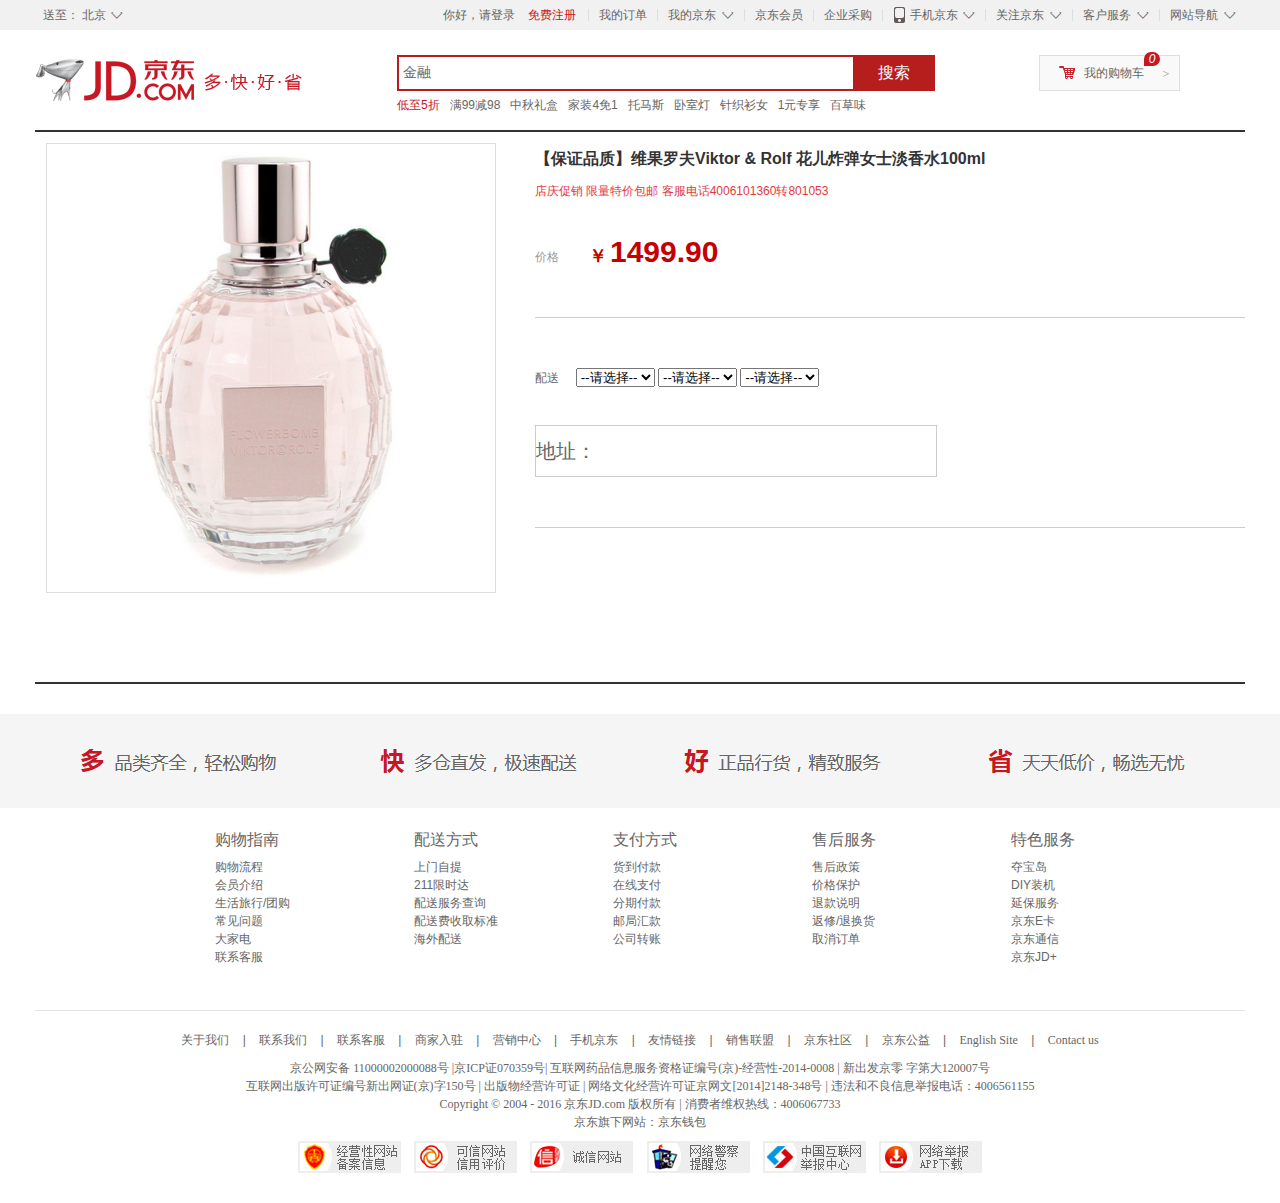
<file: jingdong/information.html>
<!doctype html>
<html lang="en">
<head>
	<meta charset="UTF-8">
	<title>【保证品质】维果罗夫Viktor & Rolf 花儿炸弹女士淡香水100ml【图片 价格 品牌 报价】-京东</title>
	<link rel="stylesheet" href="css/infor.css">
	<link rel="stylesheet" href="css/public.css">
	<script src="js/jquery-1.8.3.min.js"></script>
</head>
<body>
	<div id="header">
		<div class="w">
			<ul class="fl">
				<li class="dorpdown" id="ttbar-mycity">
					<div class="dt cw-icon">
						<i class="ci-right"><s>◇</s></i>
						送至：
						<span>北京</span>
					</div>
					<div class="dd dorpdown-layer">
						<div class="dd-spacer"></div>
						<div class="ui-areamini-content-wrap" style="left:auto;">
							<div class="item">
								<a href="javasrcipt:;" class="selected">北京</a>
							</div>
							<div class="item">
								<a href="javasrcipt:;" class="aa">上海</a>
							</div>
							<div class="item">
								<a href="javasrcipt:;" class="aa">天津</a>
							</div>
							<div class="item">
								<a href="javasrcipt:;" class="aa">重庆</a>
							</div>
							<div class="item">
								<a href="javasrcipt:;" class="aa">河北</a>
							</div>
							<div class="item">
								<a href="javasrcipt:;" class="aa">山西</a>
							</div>
							<div class="item">
								<a href="javasrcipt:;" class="aa">河南</a>
							</div>
							<div class="item">
								<a href="javasrcipt:;" class="aa">辽宁</a>
							</div>
							<div class="item">
								<a href="javasrcipt:;" class="aa">吉林</a>
							</div>
							<div class="item">
								<a href="javasrcipt:;" class="aa">黑龙江</a>
							</div>
							<div class="item">
								<a href="javasrcipt:;" class="aa">内蒙古</a>
							</div>
							<div class="item">
								<a href="javasrcipt:;" class="aa">江苏</a>
							</div>
							<div class="item">
								<a href="javasrcipt:;" class="aa">山东</a>
							</div>
							<div class="item">
								<a href="javasrcipt:;" class="aa">安徽</a>
							</div>
							<div class="item">
								<a href="javasrcipt:;" class="aa">浙江</a>
							</div>
							<div class="item">
								<a href="javasrcipt:;" class="aa">福建</a>
							</div>
							<div class="item">
								<a href="javasrcipt:;" class="aa">湖北</a>
							</div>
							<div class="item">
								<a href="javasrcipt:;" class="aa">湖南</a>
							</div>
							<div class="item">
								<a href="javasrcipt:;" class="aa">广东</a>
							</div>
							<div class="item">
								<a href="javasrcipt:;" class="aa">广西</a>
							</div>
							<div class="item">
								<a href="javasrcipt:;" class="aa">江西</a>
							</div>
							<div class="item">
								<a href="javasrcipt:;" class="aa">四川</a>
							</div>
							<div class="item">
								<a href="javasrcipt:;" class="aa">海南</a>
							</div>
							<div class="item">
								<a href="javasrcipt:;" class="aa">贵州</a>
							</div>
							<div class="item">
								<a href="javasrcipt:;" class="aa">云南</a>
							</div>
							<div class="item">
								<a href="javasrcipt:;" class="aa">西藏</a>
							</div>
							<div class="item">
								<a href="javasrcipt:;" class="aa">陕西</a>
							</div>
							<div class="item">
								<a href="javasrcipt:;" class="aa">甘肃</a>
							</div>
							<div class="item">
								<a href="javasrcipt:;" class="aa">青海</a>
							</div>
							<div class="item">
								<a href="javasrcipt:;" class="aa">宁夏</a>
							</div>
							<div class="item">
								<a href="javasrcipt:;" class="aa">新疆</a>
							</div>
							<div class="item">
								<a href="javasrcipt:;" class="aa">港澳</a>
							</div>
							<div class="item">
								<a href="javasrcipt:;" class="aa">台湾</a>
							</div>
							<div class="item">
								<a href="javasrcipt:;" class="aa">钓鱼岛</a>
							</div>
							<div class="item">
								<a href="javasrcipt:;" class="aa">海外</a>
							</div>
						</div>
					</div>
				</li>
			</ul>
			<ul class="fr">
				<li class="fore1" id="ttbar-login">
					<a href="login.html" class="link-login">你好，请登录</a>
					&nbsp;&nbsp;
					<a href="zhuce.html" class="link-regist">免费注册</a>
				</li>
				<li class="spacer"></li>
				<li class="fore2">
					<div class="dt">
						<a href="javascript:;">我的订单</a>
					</div>
				</li>
				<li class="spacer"></li>
				<li class="fore3 dorpdown" id="ttbar-myjd">
					<div class="dt cw-icon">
						<i class="ci-right"><s>◇</s></i>
						<a href="javascript:;">我的京东</a>
					</div>
					<div class="dd dorpdown-layer">
						<div class="dd-spacer"></div>
						<div class="myjdlist1">
							<div class="fore1 fl">
								<div class="item">
									<a href="javascript:;">待处理订单</a>
								</div>
								<div class="item">
									<a href="javascript:;">返修退换货</a>
								</div>
								<div class="item">
									<a href="javascript:;">降价商品</a>
								</div>
							</div>
							<div class="fore2 fl">
								<div class="item">
									<a href="javascript:;">消息</a>
								</div>
								<div class="item">
									<a href="javascript:;">我的问答</a>
								</div>
								<div class="item">
									<a href="javascript:;">我的关注</a>
								</div>
							</div>
						</div>
						<div class="myjdlist2">
							<div class="fore1 fl">
								<div class="item">
									<a href="javascript:;">我的京豆</a>
								</div>
								<div class="item">
									<a href="javascript:;">我的白条</a>
								</div>
							</div>
							<div class="fore2 fl">
								<div class="item">
									<a href="javascript:;">我的优惠券</a>
								</div>
								<div class="item">
									<a href="javascript:;">我的理财</a>
								</div>
							</div>
						</div>
						<div class="viewlist">
							<div class="smt">
								<h4 class="fl">我的足迹</h4>
								<span class="extra fr"><a href="javascript:;">更多&nbsp;></a></span>
							</div>
						</div>
					</div>
				</li>
				<li class="spacer"></li>
				<li class="fore4">
					<div class="dt">
						<a href="javascript:;">京东会员</a>
					</div>
				</li>
				<li class="spacer"></li>
				<li class="fore5">
					<div class="dt">
						<a href="javascript:;">企业采购</a>
					</div>
				</li>
				<li class="spacer"></li>
				<li class="fore6 dorpdown" id="ttbar-apps">
					<div class="dt cw-icon">
						<i class="ci-left"></i>
						<i class="ci-right"><s>◇</s></i>
						<a href="javascript:;">手机京东</a>
					</div>
					<div class="dd dorpdown-layer">
						<div class="dd-spacer"></div>
						<div class="dd-inner" id="ttbar-apps-main"></div>
					</div>
				</li>
				<li class="spacer"></li>
				<li class="fore7 dorpdown" id="ttbar-atte">
					<div class="dt cw-icon">
						<i class="ci-right"><s>◇</s></i>
						关注京东
					</div>
					<div class="dd dorpdown-layer">
						<div class="dd-spacer"></div>
						<div class="dd-inner" id="ttbar-atte-main">
							<img src="image/gzjd.jpg" alt="">
						</div>
					</div>
				</li>
				<li class="spacer"></li>
				<li class="fore8 dorpdown" id="ttbar-serv">
					<div class="dt cw-icon">
						<i class="ci-right"><s>◇</s></i>
						客户服务
					</div>
					<div class="dd dorpdown-layer">
						<div class="dd-spacer"></div>
						<div class="item-client">客户</div>
						<div class="item">
							<a href="javascript:;">帮助中心</a>
						</div>
						<div class="item">
							<a href="javascript:;">售后服务</a>
						</div>
						<div class="item">
							<a href="javascript:;">在线客服</a>
						</div>
						<div class="item">
							<a href="javascript:;">意见建议</a>
						</div>
						<div class="item">
							<a href="javascript:;">电话客服</a>
						</div>
						<div class="item">
							<a href="javascript:;">客服邮箱</a>
						</div>
						<div class="item">
							<a href="javascript:;">金融咨询</a>
						</div>
						<div class="item-business">商户</div>
						<div class="item">
							<a href="javascript:;">京东商学院</a>
						</div>
						<div class="item">
							<a href="javascript:;">商家入驻</a>
						</div>
					</div>
				</li>
				<li class="spacer"></li>
				<li class="fore9 dorpdown" id="ttbar-navs">
					<div class="dt cw-icon">
						<i class="ci-right"><s>◇</s></i>
						网站导航
					</div>
					<div class="dd dorpdown-layer">
						<div class="dd-spacer"></div>
						<dl class="fore1 fl">
							<dt>特色主题</dt>
							<dd>
								<div class="item">
									<a href="javascript:;">品牌街</a>
								</div>
								<div class="item">
									<a href="javascript:;">好物100</a>
								</div>
								<div class="item">
									<a href="javascript:;">京东预售</a>
								</div>
								<div class="item">
									<a href="javascript:;">尖er货</a>
								</div>
								<div class="item">
									<a href="javascript:;">京东首发</a>
								</div>
								<div class="item">
									<a href="javascript:;">今日团购</a>
								</div>
								<div class="item">
									<a href="javascript:;">优惠券</a>
								</div>
								<div class="item">
									<a href="javascript:;">闪购</a>
								</div>
								<div class="item">
									<a href="javascript:;">京东会员</a>
								</div>
								<div class="item">
									<a href="javascript:;">秒杀</a>
								</div>
								<div class="item">
									<a href="javascript:;">定期送</a>
								</div>
								<div class="item">
									<a href="javascript:;">装机大师</a>
								</div>
								<div class="item">
									<a href="javascript:;">新奇特</a>
								</div>
								<div class="item">
									<a href="javascript:;">京东试用</a>
								</div>
								<div class="item">
									<a href="javascript:;">礼品购</a>
								</div>
								<div class="item">
									<a href="javascript:;">智能馆</a>
								</div>
								<div class="item">
									<a href="javascript:;">奇趣日报</a>
								</div>
								<div class="item">
									<a href="javascript:;">大牌免息</a>
								</div>
								<div class="item">
									<a href="javascript:;">北京老字号</a>
								</div>
								<div class="item">
									<a href="javascript:;">买什么</a>
								</div>
							</dd>
						</dl>
						<dl class="fore2 fl">
							<dt>行业频道</dt>
							<dd>
								<div class="item">
									<a href="javascript:;">服装城</a>
								</div>
								<div class="item">
									<a href="javascript:;">家用电器</a>
								</div>
								<div class="item">
									<a href="javascript:;">电脑办公</a>
								</div>
								<div class="item">
									<a href="javascript:;">手机</a>
								</div>
								<div class="item">
									<a href="javascript:;">美妆馆</a>
								</div>
								<div class="item">
									<a href="javascript:;">食品</a>
								</div>
								<div class="item">
									<a href="javascript:;">数码</a>
								</div>
								<div class="item">
									<a href="javascript:;">母婴</a>
								</div>
								<div class="item">
									<a href="javascript:;">家装城</a>
								</div>
								<div class="item">
									<a href="javascript:;">运动户外</a>
								</div>
								<div class="item">
									<a href="javascript:;">整车</a>
								</div>
								<div class="item">
									<a href="javascript:;">图书</a>
								</div>
								<div class="item">
									<a href="javascript:;">农资频道</a>
								</div>
								<div class="item">
									<a href="javascript:;">京东智能</a>
								</div>
								<div class="item">
									<a href="javascript:;">玩3C</a>
								</div>
							</dd>
						</dl>
						<dl class="fore3 fl">
							<dt>生活服务</dt>
							<dd>
								<div class="item">
									<a href="javascript:;">京东众筹</a>
								</div>
								<div class="item">
									<a href="javascript:;">白条</a>
								</div>
								<div class="item">
									<a href="javascript:;">京东金融APP</a>
								</div>
								<div class="item">
									<a href="javascript:;">京东小金库</a>
								</div>
								<div class="item">
									<a href="javascript:;">理财</a>
								</div>
								<div class="item">
									<a href="javascript:;">话费</a>
								</div>
								<div class="item">
									<a href="javascript:;">旅行</a>
								</div>
								<div class="item">
									<a href="javascript:;">彩票</a>
								</div>
								<div class="item">
									<a href="javascript:;">游戏</a>
								</div>
								<div class="item">
									<a href="javascript:;">机票酒店</a>
								</div>
								<div class="item">
									<a href="javascript:;">电影票</a>
								</div>
								<div class="item">
									<a href="javascript:;">水电煤</a>
								</div>
								<div class="item">
									<a href="javascript:;">京东到家</a>
								</div>
								<div class="item">
									<a href="javascript:;">京东微联</a>
								</div>
								<div class="item">
									<a href="javascript:;">京东众测</a>
								</div>
							</dd>
						</dl>
						<dl class="fore4 fl">
							<dt>更多精选</dt>
							<dd>
								<div class="item">
									<a href="javascript:;">京东社区</a>
								</div>
								<div class="item">
									<a href="javascript:;">京东通信</a>
								</div>
								<div class="item">
									<a href="javascript:;">在线读书</a>
								</div>
								<div class="item">
									<a href="javascript:;">京东E卡</a>
								</div>
								<div class="item">
									<a href="javascript:;">智能社区</a>
								</div>
								<div class="item">
									<a href="javascript:;">游戏社区</a>
								</div>
								<div class="item">
									<a href="javascript:;">京友邦</a>
								</div>
								<div class="item">
									<a href="javascript:;">卖家入驻</a>
								</div>
								<div class="item">
									<a href="javascript:;">企业采购</a>
								</div>
								<div class="item">
									<a href="javascript:;">服务市场</a>
								</div>
								<div class="item">
									<a href="javascript:;">乡村招募</a>
								</div>
								<div class="item">
									<a href="javascript:;">校园加盟</a>
								</div>
								<div class="item">
									<a href="javascript:;">办公生活馆</a>
								</div>
								<div class="item">
									<a href="javascript:;">知识产权维权</a>
								</div>
								<div class="item">
									<a href="javascript:;">English Site</a>
								</div>
							</dd>
						</dl>
					</div>
				</li>
			</ul>
			<div class="cl"></div>
		</div>
	</div>
	<script src="js/header.js"></script>
	<div class="w">
		<div id="logo">
			<a href="index.html"></a>
		</div>
		<div id="search">
			<div class="form">
				<input value="金融" class="text fl" type="text">
				<button class="button cw-icon fl"><i></i>搜索</button>
			</div>
		</div>
		<div id="settleup" class="dorpdown">
			<div class="cw-icon">
				<i class="ci-left"></i>
				<i class="ci-right">></i></i>
				<i class="ci-count">0</i>
				<a href="javascript:;">我的购物车</a>
			</div>
			<div class="dorpdown-layer">
				<div class="spacer"></div>
				<div class="prompt">
					<div class="nogoods">
						<b></b>
						购物车中还没有商品，赶紧选购吧！
					</div>
				</div>
			</div>
		</div>
		<div id="hotwords">
			<a href="javascript:;" class="color-red">低至5折</a>
			<a href="javascript:;">满99减98</a>
			<a href="javascript:;">中秋礼盒</a>
			<a href="javascript:;">家装4免1</a>
			<a href="javascript:;">托马斯</a>
			<a href="javascript:;">卧室灯</a>
			<a href="javascript:;">针织衫女</a>
			<a href="javascript:;">1元专享</a>
			<a href="javascript:;">百草味</a>
		</div>
		<div class="cl"></div>
	</div>

	<div class="w"></div>

	<div class="w contains">
		<div class="fl c-left">
			<div id="fangdajing">
		        <div class="small">
		            <img src="lazy-img/small.png" alt="">
		            <div class="shadow"></div>
		        </div>
		        <div class="big">
		            <img src="lazy-img/big.png" alt="">
		        </div>
		    </div>
		</div>
		<div class="fr c-right">
			<div id="name">
				<h1>【保证品质】维果罗夫Viktor & Rolf 花儿炸弹女士淡香水100ml</h1>
				<div class="p-ad">店庆促销 限量特价包邮 客服电话4006101360转801053</div>
				<div class="price">
					<div class="dt fl">价格</div>
					<div class="dd fl">
						<strong>
							<em>￥</em>1499.90
						</strong>
					</div>
				</div>
			</div>
			<div class="cl"></div>
			<div class="stock">
				配送&nbsp;&nbsp;&nbsp;&nbsp;
				<select id="sheng">
					<option value="">--请选择--</option>
					<option value="0">北京</option>
					<option value="1">河北</option>
					<option value="2">河南</option>
				</select>
				<select id="shi">
					<option value="">--请选择--</option>
				</select>
				<select id="xian">
					<option value="">--请选择--</option>
				</select>
				<br><br>
				<div class="address">地址：</div>
			</div>
		</div>
		<div class="cl"></div>
	</div>

	<script src="js/infor.js"></script>
	<div id="footer">
		<img src="./img/footer_top.png" alt="" class="ft-img">
		<div id="footer-list" class="w">
			<dl class="fore1">
				<dt>购物指南</dt>
				<dd><a href="javascript:;">购物流程</a></dd>
				<dd><a href="javascript:;">会员介绍</a></dd>
				<dd><a href="javascript:;">生活旅行/团购</a></dd>
				<dd><a href="javascript:;">常见问题</a></dd>
				<dd><a href="javascript:;">大家电</a></dd>
				<dd><a href="javascript:;">联系客服</a></dd>
			</dl>
			<dl>
				<dt>配送方式</dt>
				<dd><a href="javascript:;">上门自提</a></dd>
				<dd><a href="javascript:;">211限时达</a></dd>
				<dd><a href="javascript:;">配送服务查询</a></dd>
				<dd><a href="javascript:;">配送费收取标准</a></dd>
				<dd><a href="javascript:;">海外配送</a></dd>
			</dl>
			<dl>
				<dt>支付方式</dt>
				<dd><a href="javascript:;">货到付款</a></dd>
				<dd><a href="javascript:;">在线支付</a></dd>
				<dd><a href="javascript:;">分期付款</a></dd>
				<dd><a href="javascript:;">邮局汇款</a></dd>
				<dd><a href="javascript:;">公司转账</a></dd>
			</dl>
			<dl>
				<dt>售后服务</dt>
				<dd><a href="javascript:;">售后政策</a></dd>
				<dd><a href="javascript:;">价格保护</a></dd>
				<dd><a href="javascript:;">退款说明</a></dd>
				<dd><a href="javascript:;">返修/退换货</a></dd>
				<dd><a href="javascript:;">取消订单</a></dd>
			</dl>
			<dl>
				<dt>特色服务</dt>
				<dd><a href="javascript:;">夺宝岛</a></dd>
				<dd><a href="javascript:;">DIY装机</a></dd>
				<dd><a href="javascript:;">延保服务</a></dd>
				<dd><a href="javascript:;">京东E卡</a></dd>
				<dd><a href="javascript:;">京东通信</a></dd>
				<dd><a href="javascript:;">京东JD+</a></dd>
			</dl>
		</div>
		<div class="cl"></div>
		<div id="footer-under" class="w">
			<div class="links">
				<a href="javascript:;">关于我们</a>
				<small>|</small>
				<a href="javascript:;">联系我们</a>
				<small>|</small>
				<a href="javascript:;">联系客服</a>
				<small>|</small>
				<a href="javascript:;">商家入驻</a>
				<small>|</small>
				<a href="javascript:;">营销中心</a>
				<small>|</small>
				<a href="javascript:;">手机京东</a>
				<small>|</small>
				<a href="javascript:;">友情链接</a>
				<small>|</small>
				<a href="javascript:;">销售联盟</a>
				<small>|</small>
				<a href="javascript:;">京东社区</a>
				<small>|</small>
				<a href="javascript:;">京东公益</a>
				<small>|</small>
				<a href="javascript:;">English Site</a>
				<small>|</small>
				<a href="javascript:;">Contact us</a>
			</div>
			<div class="copyrights">
				<a href="javascript:;">京公网安备 11000002000088号</a> |京ICP证070359号|
				<a href="javascript:;">互联网药品信息服务资格证编号(京)-经营性-2014-0008</a> | 新出发京零 字第大120007号
				<br>
				互联网出版许可证编号新出网证(京)字150号 |
				<a href="javascript:;">出版物经营许可证</a> |
				<a href="javascript:;">网络文化经营许可证京网文[2014]2148-348号</a> | 违法和不良信息举报电话：4006561155
				<br>
				Copyright © 2004 - 2016 京东JD.com 版权所有 | 消费者维权热线：4006067733
				<br>
				京东旗下网站：<a href="javascript:;">京东钱包</a>
			</div>
			<div class="img">
				<a href="javascript:;"><img src="./img/footer-under1.png"></a>
				<a href="javascript:;"><img src="./img/footer-under2.png"></a>
				<a href="javascript:;"><img src="./img/footer-under3.png"></a>
				<a href="javascript:;"><img src="./img/footer-under4.jpg"></a>
				<a href="javascript:;"><img src="./img/footer-under5.jpg"></a>
				<a href="javascript:;"><img src="./img/footer-under6.jpg"></a>
			</div>
		</div>                                                                                                                                                                                                                                                                                                                                                                                                                                                                                                                                                                                                                                                                                                                                                                                                                                                                                                                                                                                                                                                                                                                                                                                                                                                                                                                                                                                                                                                                                                                                                                                                                                                                                                                                                                                                                                                                                                                                                                                                                                                                                                                                                                                                                                                                                                                                                                                                                                                                                                                                                                                                                                                                                                                                                                                                                                                                                                                                                                                                                                                                                                                                                                                                                                                                                                                                                                                                                                                                                                                                                                                                                                                                                                                                                                                                                                                                                                                                                                                                                                                                                                                                                                                                                                                                                                                                                                                                                                                                                                                                                                                                                                                                                                                                                                                                                                                                                                                                                                                                                                                                                                                                           
	</div>
</body>
</html>
</file>
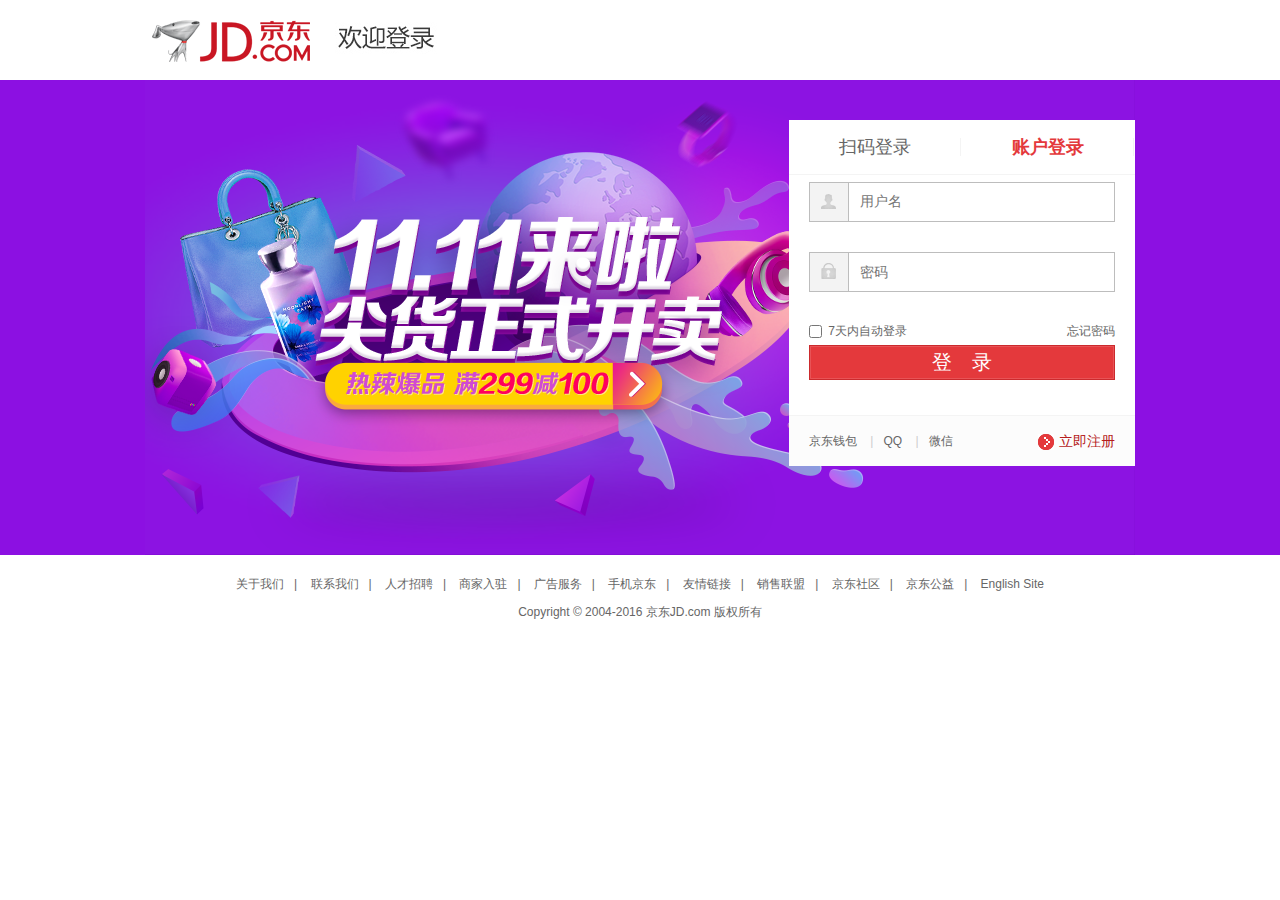
<file: jingdong/login.html>
<!doctype html>
<html lang="en">
<head>
	<meta charset="UTF-8">
	<title>京东-欢迎登录</title>
	<link rel="stylesheet" href="css/login.css">
	<link rel="stylesheet" href="css/public.css">
</head>
<body>
	<div class="w">
		<div id="logo">
			<a href="index.html"><img src="images/logo-201305-b.png" alt="京东" width="170" height="60"></a>
			<b></b>
		</div>
	</div>
	<div id="content">
		<div class="login-wrap">
			<div class="w">
				<div class="login-form">
					<div class="login-tab login-tab-l">
						<a href="javascript:;">扫码登录</a>
					</div>
					<div class="login-tab login-tab-r">
						<a href="javascript:;" class="checked">账户登录</a>
					</div>
					<div class="login-box">
						<div class="mt"><!-- ::after --></div>
						<div class="mc">
							<div class="form">
								<form action="" id="formlogin" method="post" onsubmit="return false">
									<div class="item fore1">
										<label for="loginname" class="login-label name-label"></label>
										<input type="text" id="loginname" class="itxt" name="loginname" tabindex="1" autocomplete="off" placeholder="用户名" maxlength="16">
										<span class="clear-btn"></span>
										<div class="name-msg"></div>
									</div>
									<div class="item fore2" id="entry">
										<label for="loginpsw" class="login-label pwd-label"></label>
										<input type="password" id="loginpsw" name="loginpsw" class="itxt" tabindex="2" autocomplete="off" placeholder="密码" maxlength="20">
										<span class="clear-btn"></span>
										<div class="pwd-msg"></div>
									</div>
									<div class="item fore3">
										<div class="safe">
											<span>
												<input type="checkbox" id="autoLogin" name="chkrm" class="jdcheckbox" tabindex="3">
												<label for="autoLogin">7天内自动登录</label>
											</span>
											<span class="forget-pw">
												<a href="javascript:;">忘记密码</a>
											</span>
										</div>
									</div>
									<!-- <div></div> -->
									<div class="item fore5">
										<div class="login-btn">
											<a href="javascript:;" class="btn-img" id="loginsubmit" tabindex="5">登&nbsp;&nbsp;&nbsp;&nbsp;录</a>
										</div>
										<div class="btn-msg"></div>
									</div>
								</form>
							</div>
						</div>
					</div>
					<div class="coagent" id="lg-coagent">
						<ul>
							<li>
								<a href="javascript:;">京东钱包</a>
								<span class="line">|</span>
							</li>
							<li>
								<a href="javascript:;">QQ</a>
								<span class='line'>|</span>
							</li>
							<li>
								<a href="javascript:;">微信</a>
							</li>
							<li class="extra-r">
								<div class="regist-link">
									<a href="zhuce.html"><b></b>立即注册</a>
								</div>
							</li>
						</ul>
						
					</div>
					<div class="qrcode-login">
						<div class="mc">
							<div class="qrcode-main">
								<div class="qrcode-img">
									<img src="images/show.png" alt="">
								</div>
								<div class="qrcode-help"></div>
							</div>
							<div class="qrcode-panel">
								<ul>
									<li>
										<a href="javascript:;">打开新版<span class="red">手机京东</span>，扫码二维码</a>
									</li>
									<li class="panel-line"></li>
									<li>
										<a href="javascript:;">使用帮助</a>
									</li>
								</ul>
							</div>
						</div>
					</div>
					<div class="coagent qr-coagent" id="qrCoagent">
						<ul>
							<li>
								<b></b>
								<em>免输入</em>
							</li>
							<li>
								<b class="faster"></b>
								<em>更快</em>
							</li>
							<li>
								<b class="more-safe"></b>
								<em>更安全</em>
							</li>
						</ul>
					</div>
				</div>
			</div>
			<div class="login-banner">
				<div class="w">
					<div id="banner-bg" class="i-inner"></div>
				</div>
			</div>
		</div>
	</div>
	<div class="w">
		<div id="footer">
			<div class="links">
				<a href="javascript:;">关于我们</a>|
				<a href="javascript:;">联系我们</a>|
				<a href="javascript:;">人才招聘</a>|
				<a href="javascript:;">商家入驻</a>|
				<a href="javascript:;">广告服务</a>|
				<a href="javascript:;">手机京东</a>|
				<a href="javascript:;">友情链接</a>|
				<a href="javascript:;">销售联盟</a>|
				<a href="javascript:;">京东社区</a>|
				<a href="javascript:;">京东公益</a>|
				<a href="javascript:;">English Site</a>
			</div>
			<div class="copyright">	
            Copyright © 2004-2016  京东JD.com 版权所有
			</div>
		</div>
	</div>
	<script src="js/jquery-1.8.3.min.js"></script>
	<script src="js/login.js"></script>
</body>
</html>
</file>
<file: jingdong/css/public.css>
@charset "utf-8";
*{
	padding:0;
	margin:0;
}
a{
	text-decoration:none;
}
ul,ol,li{
	list-style-type:none;
}
.fl{
	float:left;
}
.fr{
	float:right;
}
.cl{
	clear:both;
}
.ovfl{
	overflow:hidden;
}
.ml5{
	margin-left:5px;
}
.ml10{
	margin-left:10px;
}
.ml15{
	margin-left:15px;
}
.ml20{
	margin-left:20px;
}
.mt5{
	margin-top:5px;
}
.mt10{
	margin-top:10px;
}
.mt15{
	margin-top:15px;
}
.mt20{
	margin-top:20px;
}
</file>
<file: jingdong/css/index.css>
@charset "utf-8";
body{
	font:12px/150% Arial,Verdana,"\5b8b\4f53";
	color:#666;
	background:#fff;
}
.w{
	width:1210px;
	margin:0 auto;
}
.dorpdown{
	position:relative;
}
.cw-icon{
	position:relative;
	cursor:default;
}
.cw-icon i{
	position:absolute;
	display:block;
	overflow:hidden;
}
.color-red{
	color:#C81623;
}
a{
	color:#666;
}
a:hover{
	color:#C81623;
}
.fixed{
	position: fixed;
	top: 0;
	left: 362px;
}
img{
	border:0;
	vertical-align: middle;
}
/*头部*/
#header{
	width:100%;
	height:30px;
	line-height:30px;
	background:#F1F1F1;
}
	#header #ttbar-mycity{
		padding-left:0;
	}
	#header li.dorpdown{
		z-index:13;
	}
	#header #ttbar-mycity .dt{
		padding-right:25px;
	}
	#header li{
		float:left;
		height:30px;
		padding:0 2px;
	}
	#header .dt{
		float:left;
		padding:0 8px;
	}
	#header #ttbar-mycity .dd{
		width: 301px;
		padding:10px 0 10px 10px;
	}
	.dorpdown-layer{
		display: none;
		position: absolute;
	}
	#header .dorpdown-layer{
		top: 30px;
		background: #fff;
		border: 1px solid #ddd;
	}
	#header .dd{
		line-height: 24px;
	}
	#header .dd-spacer{
		position: absolute;
		top: -7px;
		height: 10px;
		background: #fff;
		overflow: hidden;
	}
	#header #ttbar-mycity .dd-spacer{
		left: 0;
		width: 97px;
	}
	#header #ttbar-mycity .item{
		float: left;
		width: 60px;
		padding: 2px 0;
	}
	#header #ttbar-mycity .item a{
		float: left;
		padding: 0 8px;
	}
	#header #ttbar-mycity .item a.selected{
		background: #c81623;
		color: #fff;
	}
	#header .ci-right{
		top:12px;
		right:8px;
		height:7px;
		overflow:hidden;
		font:400 15px/15px consolas;
		color:#6A6A6A;
	}
	#header .ci-right s{
		position:relative;
		top:-7px;
		text-decoration:none;
	}
	#ttbar-myjd .myjdlist1, #ttbar-myjd .myjdlist2{
		width: 265px;
		padding: 5px 0 5px 15px;
		overflow: hidden;
	}
	#ttbar-myjd .myjdlist1 .fore1, #ttbar-myjd .myjdlist1 .fore2, #ttbar-myjd .myjdlist2 .fore1, #ttbar-myjd .myjdlist2 .fore2{
		width: 126px;
	}
	#ttbar-myjd .dd-spacer{
		left: 0;
		width: 82px;
	}
	#ttbar-myjd .myjdlist2{
		border-top: 1px solid #F1F1F1;
	}
	#ttbar-myjd .viewlist{
		width: 250xp;
		border-top: 1px solid #F1F1F1;
		padding: 10px 15px;
	}
	#ttbar-myjd .viewlist .smt{
		zoom: 1;
		overflow: hidden;
	}
	#header #ttbar-apps .dt .ci-left{
		top: 5px;
		left: 7px;
		width: 15px;
		height: 20px;
		background: url(../image/jd2015img.png) 0 0 no-repeat;
	}
	#header #ttbar-apps .dd{
		width: 250px;
	}
	#header #ttbar-apps .dd-spacer{
		left: 0;
		width: 98px;
	}
	#header #ttbar-apps .dd-inner{
		position: relative;
		width: 250px;
		height: 195px;
		overflow: hidden;
		background: url(../image/phone.jpg);
	}

	#header #ttbar-atte .dd, #header #ttbar-serv .dd{
		width: 82px;
		padding-bottom: 8px;
	}
	#header #ttbar-atte .dd-spacer, #header #ttbar-serv .dd-spacer{
		left: 0;
		width: 82px;
	}
	#header #ttbar-serv .dd{
		width: 170px;
	}
	#header #ttbar-serv .item-business, #header #ttbar-serv .item-client{
		font-weight: 700;
		padding-left: 10px;
	}
	#header #ttbar-serv .item{
		display: inline-block;
		width: 70px;
		padding-left: 10px;
	}
	#header #ttbar-serv .item-business{
		border-top: 1px dotted #ccc;
		padding-top: 5px;
		margin-top: 5px;
	}

	#header #ttbar-login{
		margin-right:10px;
	}
	#header #ttbar-login .link-login{
		font-family:"verdana,simsun";
	}
	#header #ttbar-login .link-regist{
		color:#C81623;
	}
	#header .spacer{
		width:1px;
		height:12px;
		margin-top:9px;
		padding:0;
		background:#ddd;
		overflow:hidden;
	}
	#ttbar-myjd .dt,#ttbar-atte .dt,#ttbar-serv .dt,#ttbar-navs .dt{
		width:49px;
		padding-right:25px;
	}

	#header #ttbar-apps .dt{
		padding:0 25px 0;
	}

	#header #ttbar-navs{
		padding:0 1px 0 2px;
	}
	#header #ttbar-navs .dd{
		width: 1210px;
		right: 0;
		padding: 20px 0 16px;
	}
	#header #ttbar-navs .dd-spacer{
		right: 0;
		width: 82px;
	}
	#header #ttbar-navs dl{
		width: 259px;
		padding-left: 20px;
		border-left: 1px solid #ddd;
	}
	#header #ttbar-navs dl.fore1{
		width: 347px;
		border-left: none;
	}
	#header #ttbar-navs dt{
		font-size: 14px;
		font-weight: 700;
		margin-bottom: 6px;
	}
	#header #ttbar-navs .item{
		width: 86px;
		float: left;
	}
/*logo*/
#logo{
	position: relative;
	z-index: 12;
	float: left;
	width: 362px;
	height: 60px;
	padding: 20px 0;
}
	#logo a{
		display: block;
		width: 270px;
		height: 60px;
		background: url(../image/logo.png) 0 0 no-repeat;
	}
/*搜索栏*/
#search{
	position:relative;
	z-index:11;
	float:left;
	margin-top:25px;
}
	#search .form{
		height:36px;
	}
	#search .text{
		width:446px;
		height:24px;
		line-height:24px;
		color:#666;
		padding:4px;
		margin-bottom:4px;
		border-width:2px 0 2px 2px;
		border-color:#B61D1D;
		border-style:solid;
		outline:0;
		font-size:14px;
		font-family:"microsoft yahei";
		background-color:#fff;
	}
	#search .button{
		width:82px;
		height:36px;
		background:#B61D1D;
		border:none;
		line-height:1;
		color:#fff;
		font-size:16px;
		font-family:"microsoft yahei";
		cursor:pointer;
	}
	#search .cw-icon i{
		top:0;
		left:0;
		width:82px;
		height:36px;
	}
#settleup{
	float:right;
	z-index:11;
	height:36px;
	margin-top:25px;
	margin-right: 65px;
}
	#settleup .cw-icon{
		width:75px;
		height:34px;
		border:1px solid #DFDFDF;
		padding:0 28px 0 36px;
		background:#F9F9F9;
		text-align:center;
		line-height:34px;
	}
	#settleup .ci-left{
		top:9px;
		left:18px;
		width:18px;
		height:16px;
		background: url(../image/jd2015img.png) 0 -58px no-repeat;
	}
	#settleup .ci-right{
		top:11px;
		right:10px;
		width:7px;
		height:13px;
		font:400 13px/13px "simsun";
		color:#999;
	}
	#settleup .ci-count{
		position:absolute;
		top:-4px;
		left:104px;
		display:inline-block;
		padding:1px 2px;
		font-size:12px;
		line-height:12px;
		color:#fff;
		background:#c81623;
		border-radius:7px 7px 7px 0;
		min-width:12px;
		text-align:center;
	}
	#settleup .spacer{
		position: absolute;
		right: 0;
		top: -7px;
		width: 139px;
		height: 12px;
		background: #fff;
	}
	#settleup .prompt{
		padding: 10px 15px;
	}
	#settleup .nogoods{
		padding-left: 30px;
		height: 49px;
		line-height: 49px;
		color: #999;
		overflow: hidden;
	}
	#settleup .nogoods b{
		float: left;
		width: 56px;
		height: 49px;
		background-image: url(../image/settleup-nogoods.png);
	}

#hotwords{
	width:518px;
	height:20px;
	float:left;
	line-height:20px;
	overflow:hidden;
}
	#hotwords a{
		float:left;
		white-space:nowrap;
		margin-right:10px;
	}
/*导航栏*/
#nav{
	height:44px;
	border-bottom:2px solid #B1191A;
}
	#nav .w{
		position:relative;
		z-index:9;
		height:44px;
	}
	#nav #categorys{
		float:left;
		position:relative;
		z-index:10;
		width:210px;
		height:44px;
		overflow:hidden;
		background:#B1191A;
	}
	#categorys .dt a{
		display:block;
		width:199px;
		height:44px;
		padding:0 10px;
		background:#B1191A;
		font:400 15px/44px "microsoft yahei";
		color:#fff;
	}
	
	#navitems{
		float:left;
		position:relative;
		z-index:2;
	}
	#navitems a{
		height:44px;
		padding:0 20px;
		text-align:center;
		font:400 16px/44px "microsoft yahei";
		color:#333;
	}
	#navitems a:hover{
		color:#C81623;
	}

#focus{
	position:relative;
	
}
/*侧边栏*/
	#focus .dd{
		width:210px;
		height:466px;
		background:#c81623;
		position: relative;
		z-index: 10;
	}
	#focus .dd-inner .item{
		border-left:1px solid #b61d1d;
		position:relative;
		z-index:2; 
		height:31px;
		color:#fff;
	}
	#focus .dd-inner h3{
		position:absolute;
		z-index:2; 
		height:31px;
		padding:0 10px;
		line-height:31px;
		font-size:14px;
		font-weight:400;
		font-family:"microsoft yahei";
	}
	.dd .dd-inner .item a{
		color:#fff;
	}

	#focus .dd-inner .item i{
		position:absolute;
		z-index:1; 
		top:9px;
		right:14px;
		width:4px;
		height:14px;
		font:400 9px/14px consolas;
	}
	
	#focus .item-sub{
		position: absolute;
		width: 999px;
		left: 209px;
		top: 0;
		background: #f7f7f7;
		border: 1px solid #b61d1d;
		overflow: hidden;
		display: none;
		/*zoom: 1;*/
		z-index: 0;
		overflow: hidden;
	}
	#focus .item-brands{
		width: 168px;
		overflow: hidden;
		margin: 19px 20px 10px 0;
	}
	#focus .item-brands a{
		float: left;
		margin: 1px 0 0 1px;
	}

	#focus .item-channels{
		width: 790px;
		height: 24px;
		padding: 20px 0 0 20px;
		background: #f7f7f7;
		overflow: hidden;
	}
	#focus .item-channels a{
		float: left;
		display: inline-block;
		padding: 0 0 0 8px;
		margin-right: 10px;
		line-height: 24px;
		background: #7C7171;
		color: #fff;
		white-space: nowrap;
	}
	#focus .item-channels a:hover{
		background: #c81623;
	}
	#focus .item-channels i{
		display: inline-block;
		margin-left: 8px;
		width: 23px;
		height: 24px;
		font: 400 9px/24px consolas;
		background: #5c5251;
		text-align: center;
		cursor: pointer;
	}
	#focus .item-channels a:hover i{
		background: #B1191A;
	}
	#focus .subitems{
		width: 790px;
		min-height: 409px;
		padding: 6px 0 6px 20px;
		background: #f7f7f7;
	}
	#focus .subitems dl{
		width: 100%;
		overflow: hidden;
		line-height: 2em;
	}
	#focus .subitems dt{
		position: relative;
		float: left;
		width: 54px;
		padding: 8px 30px 0 0;
		text-align: right;
		font-weight: 700;
	}
	#focus .subitems dt i{
		position: absolute;
		top: 13px;
		right: 18px;
		width: 4px;
		height: 14px;
		font: 400 9px/14px consolas;
	}
	#focus .subitems dd{
		float: left;
		width: 620px;
		padding: 6px 0;
		border-top: 1px solid #eee;
	}
	#focus .subitems dl.fore1 dd{
		border-top: none;
	}
	#focus .subitems dd a{
		float: left;
		padding: 0 8px;
		margin: 4px 0;
		line-height: 16px;
		height: 16px;
		border-left: 1px solid #e0e0e0;
		white-space: nowrap;
	}
	#focus .item-pronotions{
		width: 168px;
		margin-right: 20px;
	}
	#focus .item-pronotions a{
		display: block;
		margin-bottom: 1px;
	}
/*轮播图*/
	#focus .f-center{
		height:466px;
		overflow:hidden;
	}
	#focus .f-center .lunbo{
		width:730px;
		height:454px;
		margin:12px 250px 0 10px;
		position: relative;
		overflow: hidden;
	}

	#focus .f-center .lunbo-img li a{
		display: block;
	}
	#focus .f-center .lunbo-img li img{
		width: 730px;
	}

	#focus .f-center .lunbo-img li{
		position: absolute;
		top: 0;
		left: 730px;
		width: 730px;
	}
	#focus .f-center .lunbo-num{
		position: absolute;
		left: 260px;
		bottom: 10px;
	}
	#focus .f-center .lunbo-num li{
		margin-left: 20px;
		width: 20px;
		height: 20px;
		background: #666;
		line-height: 20px;
		color: #fff;
		text-align: center;
		float: left;
		border-radius: 10px;
	}
	#focus .f-center button{
		width: 35px;
		height: 70px;
		position: absolute;
		top: 190px;
		background: #000;
		border: 0;
		color: #fff;
		font-size: 20px;
		opacity: .3;
		display: none;
	}
	#btn1{
		left: 0;
	}
	#btn2{
		right: 0;
	}

	#focus .f-right #news{
		height:163px;
		width:248px;
		position:absolute;
		top:12px;
		right:0;
		border:1px solid #e4e4e4;
		border-bottom:0;
		background:#fff;
	}
	#focus .f-right #news .mt{
		height:32px;
		line-height:32px;
		padding:0 15px;
		border-bottom:1px dotted #E8E8E7;
	}
	#focus .f-right #news h2{
		float:left;
		font-size:16px;
		font-family:"microsoft yahei";
		font-weight:400;
	}
	#focus .f-right #news .extra{
		font-family:consolas;
	}
	#focus .f-right #news .mc{
		height:120px;
		padding:5px 0 0 15px;
	}
	#focus .f-right #news .mc li{
		width:210px;
		height:24px;
		line-height:24px;
		overflow:hidden;
	}
	#focus .f-right #news .mc li span{
		font-weight:700;
		margin-right:5px;
	}
	#lifeserv{
		width:248px;
		height:208px;
		border:1px solid #e4e4e4;
		background:#fff;
		position:absolute;
		top:176px;
		right:0;
		overflow:hidden;
	}
	#lifeserv li{
		float:left;
		display:inline-block;
		width:61px;
		height:70px;
		border-bottom:1px solid #E8E8E7;
		border-right:1px solid #E8E8E7;
		overflow:hidden;
	}
	#lifeserv li a{
		display:block;
		width:62px;
		height:28px;
		padding-top:41px;
		line-height:28px;
		text-align:center;
		position: relative;
	}
	#lifeserv li a i{
		position: absolute;
		top: 13px;
		left: 18px;
		width: 25px;
		height: 25px;
		display: block;
		overflow: hidden;
		/*background: url(../brands-img/lifeserv.png) no-repeat;*/
	}
	#lifeserv .fore1 i{
		background: url(../brands-img/lifeserv.png) 0 0 no-repeat;
	}
	#lifeserv .fore2 i{
		background: url(../brands-img/lifeserv.png) 0 -25px no-repeat;
	}
	#lifeserv .fore3 i{
		background: url(../brands-img/lifeserv.png) 0 -50px no-repeat;
	}
	#lifeserv .fore4 i{
		background: url(../brands-img/lifeserv.png) 0 -75px no-repeat;
	}
	#lifeserv .fore5 i{
		background: url(../brands-img/lifeserv.png) 0 -100px no-repeat;
	}
	#lifeserv .fore6 i{
		background: url(../brands-img/lifeserv.png) 0 -125px no-repeat;
	}
	#lifeserv .fore7 i{
		background: url(../brands-img/lifeserv.png) 0 -150px no-repeat;
	}
	#lifeserv .fore8 i{
		background: url(../brands-img/lifeserv.png) 0 -175px no-repeat;
	}
	#lifeserv .fore9 i{
		background: url(../brands-img/lifeserv.png) 0 -200px no-repeat;
	}
	#lifeserv .fore10 i{
		background: url(../brands-img/lifeserv.png) 0 -225px no-repeat;
	}
	#lifeserv .fore11 i{
		background: url(../brands-img/lifeserv.png) 0 -250px no-repeat;
	}
	#lifeserv .fore12 i{
		background: url(../brands-img/lifeserv.png) 0 -275px no-repeat;
	}

	#right-pic{
		position:absolute;
		right:0;
		background:#fff;
		width:250px;
		height:75px;
		top:391px;
		overflow:hidden;
	}
#lazy-fn-wrap #lazy-todays{
	height:164px;
	/* margin:10px 0 20px; */
	overflow:hidden;
}
#lazy-fn-wrap #lazy-todays .clock{
	float: left;
	width: 205px;
	height: 164px;
	margin: 10px 0 20px 0;
	background: url(../lazy-img/homebg.png) -213px -136px no-repeat;
}
	#lazy-fn-wrap #lazy-todays ul{
		margin:10px 0 20px 1px;
		height: 164px;
		float: left;
	}
	#lazy-fn-wrap #lazy-todays li{
		float:left;
		width:250px;
		margin-right:1px;
	}
	#lazy-fn-wrap #lazy-todays li a{
		display:block;
		width:250px;
		height:164px;
	}
#lazy-fn-wrap .home-buy{
	margin-bottom:20px;
}
	#lazy-fn-wrap .home-buy h2{
		color:#333;
		font-size:20px;
		line-height:36px;
		font-family:"microsoft yahei";
		font-weight:400;
	}
	.home-buy .hb-content{
		height:405px;
		border:1px solid #ededed;
		overflow:hidden;
	}
	.home-buy .hb-content .hb-con1,.home-buy .hb-content .hb-con3{
		background:#f7f7f7;
	}
	.home-buy .hb-content .hb-con1,.home-buy .hb-content .hb-con2,.home-buy .hb-content .hb-con3,.home-buy .hb-content .hb-con4{
		float:left;
		height:100%;
	}
	.home-buy .hb-content .hb-con1 .hb-item,.home-buy .hb-content .hb-con1 .hb-item-small,.home-buy .hb-content .hb-con2 .hb-item,.home-buy .hb-content .hb-con .hb-item-small,.home-buy .hb-content .hb-con3 .hb-item{
		position:relative;
		display:block;
		width:355px;
		height:246px;
		border-bottom:1px solid #ededed;
		border-right:1px solid #ededed;
		overflow:hidden;
	}
	.home-buy .hb-content .hb-con1 .hb-item .area-tit,.home-buy .hb-content .hb-con2 .hb-item .area-tit,.home-buy .hb-content .hb-con3 .hb-item .area-tit{
		font:700 15px/40px 'Microsoft Yahei';
		color:#333;
		text-align:center;
		z-index:1;
		border-bottom:1px dashed #e0e0e0;
		margin:0 20px;
	}
	.home-buy .hb-content .hb-con1 .hb-item,.home-buy .hb-content .hb-con3 .hb-item{
		width:403px;
	}
	.home-buy .hb-content .hb-con1 .hb-item .sub-tit,.home-buy .hb-content .hb-con1 .hb-item-small .sub-tit,.home-buy .hb-content .hb-con2 .hb-item .sub-tit,.home-buy .hb-content .hb-con2 .hb-item-small .sub-tit,.home-buy .hb-content .hb-con3 .hb-item .sub-tit,.home-buy .hb-content .hb-con3 .hb-item-small .sub-tit{
		position:relative;
		left:10px;
		top:109px;
		color:#333;
		font-family:'Microsoft Yahei';
		line-height:1.2;
		z-index:2;
	}
	.home-buy .hb-content .hb-con1 .hb-item .sub-tit .tit,.home-buy .hb-content .hb-con1 .hb-item-small .sub-tit .tit,.home-buy .hb-content .hb-con2 .hb-item .sub-tit .tit,.home-buy .hb-content .hb-con2 .hb-item-small .sub-tit .tit,.home-buy .hb-content .hb-con3 .hb-item .sub-tit .tit,.home-buy .hb-content .hb-con3 .hb-item-small .sub-tit .tit{
		font-family:700;
		font-size:16px;
		margin-bottom:12px;
	}
	.home-buy .hb-content .hb-con1 .hb-item .sub-tit .desc,.home-buy .hb-content .hb-con1 .hb-item-small .sub-tit .desc,.home-buy .hb-content .hb-con2 .hb-item .sub-tit .desc,.home-buy .hb-content .hb-con2 .hb-item-small .sub-tit .desc,.home-buy .hb-content .hb-con3 .hb-item .sub-tit .desc,.home-buy .hb-content .hb-con3 .hb-item-small .sub-tit .desc{
		margin-bottom:4px;
	}
	.home-buy .hb-content .hb-con1 .hb-item .sub-tit .promotion,.home-buy .hb-content .hb-con1 .hb-item-small .sub-tit .promotion,.home-buy .hb-content .hb-con2 .hb-item .sub-tit .promotion,.home-buy .hb-content .hb-con2 .hb-item-small .sub-tit .promotion,.home-buy .hb-content .hb-con3 .hb-item .sub-tit .promotion,.home-buy .hb-content .hb-con3 .hb-item-small .sub-tit .promotion{
		color:#c81623;
	}
	.home-buy .hb-content .hb-con1 .hb-item .sub-tit,.home-buy .hb-content .hb-con3 .hb-item .sub-tit{
		left:45px;
	}
	.home-buy .hb-content .hb-con1 .hb-item-small,.home-buy .hb-content .hb-con2 .hb-item-small,.home-buy .hb-content .hb-con3 .hb-item-small{
		float:left;
		width:177px;
		height:158px;
		border-bottom:none;
	}
	.home-buy .hb-content .hb-con1 .hb-item-small .sub-tit,.home-buy .hb-content .hb-con2 .hb-item-small .sub-tit,.home-buy .hb-content .hb-con3 .hb-item-small .sub-tit{
		top:48px;
	}
	.home-buy .hb-content .hb-con1 .hb-item-small,.home-buy .hb-content .hb-con3 .hb-item-small{
		width:201px;
	}
	.home-buy .hb-content .hb-con2 .hb-item,.home-buy .hb-content .hb-con2 .hb-item-small{
		width:228px;
	}
	.home-buy .hb-content .hb-con4{
		width:171px;
		height:100%;
		position:relative;
		background:#fff;
		overflow:hidden;
	}
	.home-buy .hb-content .hb-con4 .con4-left,.home-buy .hb-content .hb-con4 .con4-right{
		position:relative;
		width:85px;
		height:381px;
	}
	.home-buy .hb-content .hb-con4 .con4-left{
		border-right:1px dashed #e0e0e0;
	}
	.home-buy .hb-content .hb-con4 .con4-left li,.home-buy .hb-content .hb-con4 .con4-right li{
		position:relative;
		width:85px;
		height:57px;
		border-bottom:1px dashed #e0e0e0;
	}
	.home-buy .hb-content .hb-con4 .con4-left .item,.home-buy .hb-content .hb-con4 .con4-right .item{
		position:absolute;
		top:0;
		display:block;
		width:85px;
		height:57px;
		line-height:57px;
		overflow:hidden;
		text-align:center;
	}
	.home-buy .hb-content .hb-con4 .con4-left li .item{
		position:absolute;
		right:0;
	}
	.home-buy .hb-content .hb-con4 .con4-right li .item{
		position:absolute;
		left:0;
	}
#floor-banner{
	height:125px;
	margin-bottom:30px;
	overflow:hidden;
}
	#floor-banner img{
		width:400px;
		height:125px;
	}
	/*个护美妆*/
.floor .m{
	height:520px;
}
	.floor .mt{
		height:37px;
		border-bottom:1px solid #c81623;
		overflow:visible;
		position:relative;
	}
	.floor .mt h2{
		padding-left:40px;
		color:#333;
		float:left;
		position: relative;
		font:400 20px/30px "microsoft yahei";
	}
	.floor .mt h2 i{
		position: absolute;
		top: 2px;
		left: 0;
		width: 21px;
		height: 25px;
		padding-right: 10px;
		background: url(../lazy-img/1.png) 0 0 no-repeat;
		font-size: 13px;
		color: #fff;
		text-align: center;
		overflow: hidden;
		font-style: normal;
	}
	.floor .mt .tab{
		float:right;
		margin-top:1px;
		border:1px solid #ededed;
		border-bottom:0 none;
		height:34px;
		line-height:34px;
		z-index: 1;
	}
	.floor .tab-item{
		width: 82px;
		float:left;
		height:34px;
		position:relative;
	}
	.floor .tab-item.selected{
		width:58px;
		border-bottom:2px solid #fff;
	}
	.floor .tab-item a{
		float:left;
		height:34px;
		padding:0 16px;
		line-height:34px;
		overflow:hidden;
		background:#fff;
		border-left:1px solid #fff;
		border-right:1px solid #fff;
		white-space:nowrap;
	}
	.floor .tab-item span{
		position:absolute;
		width:1px;
		height:14px;
		top:10px;
		right:0;
		background:#ccc;
		overflow:hidden;
		z-index: -1;
	}
	.floor .tab-item.selected a{
		position:absolute;
		white-space:nowrap;
		border-left:1px solid #c81623;
		border-right:1px solid #c81623;
		border-top:3px solid #c81623;
		top:-1px;
		left:-1px;
		height:33px;
		line-height:30px;
		color:#c81623;
		text-indent:1px;
	}
	.floor .tab-item.selected span{
		display:none;
	}
	.floor .mc .side{
		width:210px;
	}
	.floor .mc .side .side-pic{
		height:475px;
	}
	.floor .mc .side .side-pic a{
		display:block;
		height:474px;
	}
	.floor .mc .side .themes{
		position:relative;
		z-index:2;
		height:92px;
		margin-top:-237px;
		padding-left:10px;
		background:rgba(255,255,255,.5);
	}
	.floor .mc .side .themes li{
		float:left;
		width:98px;
		height:26px;
		padding:10px 0;
	}
	.floor .mc .side .themes li a{
		height:26px;
		line-height:26px;
		font-size:14px;
		padding-left:31px;
		padding-right:5px;
		overflow:hidden;
	}
	.floor .mc .side .assists{
		position:relative;
		z-index:2;
		padding:10px 0 0;
		font-size:14px;
		line-height:24px;
		background:rgba(255,255,255,.7);
	}
	.floor .mc .side .assists li{
		float:left;
		width:180px;
		height:24px;
		padding-left:25px;
		overflow:hidden;
	}
	.floor .mc .side .assists li a{
		white-space:nowrap;
	}
	.floor .mc .side .words{
		position:relative;
		z-index:2;
		height:76px;
		background:rgba(255,255,255,.7);
		font-family:\5b8b\4f53;
	}
	.floor .mc .side .words li{
		width:165px;
		height:48px;
		padding:7px 0 0 25px;
		overflow:hidden;
	}
	.floor .mc .side .words li a{
		float:left;
		margin-right:10px;
		line-height:24px;
		white-space:nowrap;
		color:#999;
	}
	.floor .mc .side .words li .color-red{
		color:#c81623;
	}
	.floor .mc .side .words li a:hover{
		color:#c81623;
	}
	.floor .mc .main{
		width:1000px;
		height:474px;
	}
	.floor .mc .main .m-left{
		position: relative;
		width:339px;
		height:473px;
		z-index: 1;
		border-bottom:1px solid #ededed;
		border-right:1px solid #ededed;
	}
	.floor .ml-main{
		position: absolute;
		width: 2712px;
	}
	.floor .ml-panel a{
		display: block;
	}
	.floor .ml-panel a.fore1{
		border-bottom: 1px dotted #ccc;
	}
	.floor .ml-page{
		display: none;
	}
	.floor .ml-page a{
		position: absolute;
		top: 50%;
		margin-top: -31px;
		z-index: 1;
		display: block;
		width: 28px;
		height: 62px;
		line-height: 62px;
		background: rgba(0,0,0,.2);
		color: #fff;
		text-align: center;
		font-size: 22px;
		font-weight: 400;
		font-family: simsun;
		border: none;
	}
	.ml-prev{
		left: 0;
	}
	.ml-next{
		right: 0;
	}
	
	.hide{
		display: none;
	}
	.floor .p-list{
		width: 1010px;
		height: 474px;
	}
	.floor .p-list li{
		float: left;
		width: 165px;
		height: 230px;
		padding: 6px 17px 0;
		border-bottom: 1px solid #ededed;
		border-right: 1px solid #ededed;
		overflow: hidden;
	}
	.floor .p-list .p-img{
		height: 140px;
		margin-bottom: 4px;
		text-align: center;
		padding-top: 15px;
		overflow: hidden;
	}
	.floor .p-list .p-name{
		height: 3em;
		margin-bottom: 3px;
		overflow: hidden;
	}
	.floor .p-list .p-price{
		color: #E4393C;
		overflow: hidden;
		font-size: 15px;
		font-family: Verdana;
	}

	.floor .mc .main .m-right{
		width:660px;
		height:474px;
	}
	.floor .mc .main .m-right .mr-top li{
		width:220px;
		height:297px;
		float:left;
		overflow:hidden;
	}
	.floor .mc .main .m-right a{
		display:block;
		border-right:1px solid #ededed;
		border-bottom:1px solid #ededed;
		overflow:hidden;
	}
	.floor .mc .main .m-right .mr-bottom li{
		width:220px;
		height:177px;
		float:left;
		overflow:hidden;
	}
	#brands{
		background:#f7f7f7;
		padding:13px 0 13px 0px;
		margin-top:10px;
	}
	#brands ul{
		height:40px;
		overflow:hidden;
	}
	#brands li{
		float:left;
		width:120px;
		height:40px;
		text-align:center;
		border-left:1px dotted #ccc;
	}
	#brands li.fore1{
		border-left:none;
	}
/*底部*/
#footer{
	overflow: hidden;
}
#footer .ft-img{
    margin-bottom: 14px;
	margin-top:30px;
}
#footer #footer-list{
    height:168px;
    margin-bottom: 20px;
}
#footer #footer-list dl{
    width: 199px;
    float: left;
}
#footer #footer-list dl.fore1{
	margin-left:180px;
}
#footer #footer-list dl dt{
    padding: 6px 0;
    font: 400 16px/24px "microsoft yahei";
    color: #666;
}
#footer #footer-list dl dd a{
    font: 12px/150% Arial,Verdana,"\5b8b\4f53";
    color: #666;
}
#footer #footer-list dl dd a:hover{
	color: #C81623;
}
#footer-under{
    border-top: 1px solid #E5E5E5;
    padding: 20px 0 30px;
    text-align: center;
}

#footer-under .links{
    text-align: center;
}
#footer-under .links a{
    margin: 0 10px;
    color: #666;
    font: 12px/150% 'Î¢ÈíÑÅºÚ';
}	
#footer-under .links small{
    font-size: 12px;
    color: #666;
}
#footer-under .copyrights{
    margin:10px 0;
    font:12px/150% 'Î¢ÈíÑÅºÚ';
    color: #666;
}
#footer-under .img a{
    margin:0 5px;
}	
#footer-under a:hover{
    color: #C81623;
}

#goTop{
	height: 30px;
	width: 28px;
	background: #c81623;
	position: fixed;
	right: 0;
	bottom: 10px;
}
#goTop a{
	display: block;
	width: 28px;
	height: 30px;
	color: #fff;
	text-align: center;
	line-height: 35px;
}
</file>
<file: jingdong/css/infor.css>
@charset "utf-8";
body{
	font:12px/150% Arial,Verdana,"\5b8b\4f53";
	color:#666;
	background:#fff;
}
.w{
	width:1210px;
	margin:0 auto;
}
.dorpdown{
	position:relative;
}
.cw-icon{
	position:relative;
	cursor:default;
}
.cw-icon i{
	position:absolute;
	display:block;
	overflow:hidden;
}
.color-red{
	color:#C81623;
}
a{
	color:#666;
}
a:hover{
	color:#C81623;
}

img{
	border:0;
	vertical-align: middle;
}
#header{
	width:100%;
	height:30px;
	line-height:30px;
	background:#F1F1F1;
}
	#header #ttbar-mycity{
		padding-left:0;
	}
	#header li.dorpdown{
		z-index:13;
	}
	#header #ttbar-mycity .dt{
		padding-right:25px;
	}
	#header li{
		float:left;
		height:30px;
		padding:0 2px;
	}
	#header .dt{
		float:left;
		padding:0 8px;
	}
	#header #ttbar-mycity .dd{
		width: 301px;
		padding:10px 0 10px 10px;
	}
	.dorpdown-layer{
		display: none;
		position: absolute;
	}
	#header .dorpdown-layer{
		top: 30px;
		background: #fff;
		border: 1px solid #ddd;
	}
	#header .dd{
		line-height: 24px;
	}
	#header .dd-spacer{
		position: absolute;
		top: -7px;
		height: 10px;
		background: #fff;
		overflow: hidden;
	}
	#header #ttbar-mycity .dd-spacer{
		left: 0;
		width: 97px;
	}
	#header #ttbar-mycity .item{
		float: left;
		width: 60px;
		padding: 2px 0;
	}
	#header #ttbar-mycity .item a{
		float: left;
		padding: 0 8px;
	}
	#header #ttbar-mycity .item a.selected{
		background: #c81623;
		color: #fff;
	}
	#header .ci-right{
		top:12px;
		right:8px;
		height:7px;
		overflow:hidden;
		font:400 15px/15px consolas;
		color:#6A6A6A;
	}
	#header .ci-right s{
		position:relative;
		top:-7px;
		text-decoration:none;
	}
	#ttbar-myjd .myjdlist1, #ttbar-myjd .myjdlist2{
		width: 265px;
		padding: 5px 0 5px 15px;
		overflow: hidden;
	}
	#ttbar-myjd .myjdlist1 .fore1, #ttbar-myjd .myjdlist1 .fore2, #ttbar-myjd .myjdlist2 .fore1, #ttbar-myjd .myjdlist2 .fore2{
		width: 126px;
	}
	#ttbar-myjd .dd-spacer{
		left: 0;
		width: 82px;
	}
	#ttbar-myjd .myjdlist2{
		border-top: 1px solid #F1F1F1;
	}
	#ttbar-myjd .viewlist{
		width: 250xp;
		border-top: 1px solid #F1F1F1;
		padding: 10px 15px;
	}
	#ttbar-myjd .viewlist .smt{
		zoom: 1;
		overflow: hidden;
	}
	#header #ttbar-apps .dt .ci-left{
		top: 5px;
		left: 7px;
		width: 15px;
		height: 20px;
		background: url(../image/jd2015img.png) 0 0 no-repeat;
	}
	#header #ttbar-apps .dd{
		width: 250px;
	}
	#header #ttbar-apps .dd-spacer{
		left: 0;
		width: 98px;
	}
	#header #ttbar-apps .dd-inner{
		position: relative;
		width: 250px;
		height: 195px;
		overflow: hidden;
		background: url(../image/phone.jpg);
	}

	#header #ttbar-atte .dd, #header #ttbar-serv .dd{
		width: 82px;
		padding-bottom: 8px;
	}
	#header #ttbar-atte .dd-spacer, #header #ttbar-serv .dd-spacer{
		left: 0;
		width: 82px;
	}
	#header #ttbar-serv .dd{
		width: 170px;
	}
	#header #ttbar-serv .item-business, #header #ttbar-serv .item-client{
		font-weight: 700;
		padding-left: 10px;
	}
	#header #ttbar-serv .item{
		display: inline-block;
		width: 70px;
		padding-left: 10px;
	}
	#header #ttbar-serv .item-business{
		border-top: 1px dotted #ccc;
		padding-top: 5px;
		margin-top: 5px;
	}

	#header #ttbar-login{
		margin-right:10px;
	}
	#header #ttbar-login .link-login{
		font-family:"verdana,simsun";
	}
	#header #ttbar-login .link-regist{
		color:#C81623;
	}
	#header .spacer{
		width:1px;
		height:12px;
		margin-top:9px;
		padding:0;
		background:#ddd;
		overflow:hidden;
	}
	#ttbar-myjd .dt,#ttbar-atte .dt,#ttbar-serv .dt,#ttbar-navs .dt{
		width:49px;
		padding-right:25px;
	}

	#header #ttbar-apps .dt{
		padding:0 25px 0;
	}

	#header #ttbar-navs{
		padding:0 1px 0 2px;
	}
	#header #ttbar-navs .dd{
		width: 1210px;
		right: 0;
		padding: 20px 0 16px;
	}
	#header #ttbar-navs .dd-spacer{
		right: 0;
		width: 82px;
	}
	#header #ttbar-navs dl{
		width: 259px;
		padding-left: 20px;
		border-left: 1px solid #ddd;
	}
	#header #ttbar-navs dl.fore1{
		width: 347px;
		border-left: none;
	}
	#header #ttbar-navs dt{
		font-size: 14px;
		font-weight: 700;
		margin-bottom: 6px;
	}
	#header #ttbar-navs .item{
		width: 86px;
		float: left;
	}
#logo{
	position: relative;
	z-index: 12;
	float: left;
	width: 362px;
	height: 60px;
	padding: 20px 0;
}
	#logo a{
		display: block;
		width: 270px;
		height: 60px;
		background: url(../image/logo.png) 0 0 no-repeat;
	}
#search{
	position:relative;
	z-index:11;
	float:left;
	margin-top:25px;
}
	#search .form{
		height:36px;
	}
	#search .text{
		width:446px;
		height:24px;
		line-height:24px;
		color:#666;
		padding:4px;
		margin-bottom:4px;
		border-width:2px 0 2px 2px;
		border-color:#B61D1D;
		border-style:solid;
		outline:0;
		font-size:14px;
		font-family:"microsoft yahei";
		background-color:#fff;
	}
	#search .button{
		width:82px;
		height:36px;
		background:#B61D1D;
		border:none;
		line-height:1;
		color:#fff;
		font-size:16px;
		font-family:"microsoft yahei";
		cursor:pointer;
	}
	#search .cw-icon i{
		top:0;
		left:0;
		width:82px;
		height:36px;
	}
#settleup{
	float:right;
	z-index:11;
	height:36px;
	margin-top:25px;
	margin-right: 65px;
}
	#settleup .cw-icon{
		width:75px;
		height:34px;
		border:1px solid #DFDFDF;
		padding:0 28px 0 36px;
		background:#F9F9F9;
		text-align:center;
		line-height:34px;
	}
	#settleup .ci-left{
		top:9px;
		left:18px;
		width:18px;
		height:16px;
		background: url(../image/jd2015img.png) 0 -58px no-repeat;
	}
	#settleup .ci-right{
		top:11px;
		right:10px;
		width:7px;
		height:13px;
		font:400 13px/13px "simsun";
		color:#999;
	}
	#settleup .ci-count{
		position:absolute;
		top:-4px;
		left:104px;
		display:inline-block;
		padding:1px 2px;
		font-size:12px;
		line-height:12px;
		color:#fff;
		background:#c81623;
		border-radius:7px 7px 7px 0;
		min-width:12px;
		text-align:center;
	}
	#settleup .spacer{
		position: absolute;
		right: 0;
		top: -7px;
		width: 139px;
		height: 12px;
		background: #fff;
	}
	#settleup .prompt{
		padding: 10px 15px;
	}
	#settleup .nogoods{
		padding-left: 30px;
		height: 49px;
		line-height: 49px;
		color: #999;
		overflow: hidden;
	}
	#settleup .nogoods b{
		float: left;
		width: 56px;
		height: 49px;
		background-image: url(../image/settleup-nogoods.png);
	}

#hotwords{
	width:518px;
	height:20px;
	float:left;
	line-height:20px;
	overflow:hidden;
}
	#hotwords a{
		float:left;
		white-space:nowrap;
		margin-right:10px;
	}


.contains{
	border-top: 2px solid #333;
	border-bottom: 2px solid #333;
	height: 550px;
}
.c-left{
	width: 470px;
	height: 470px;
	padding: 11px;
}

#fangdajing {
    width: 448px;
    height: 448px;
    border: 1px solid #ddd;
    position: relative;
    /*margin: 100px;*/
}

    .small {
        width: 448px;
        height: 448px;
    }

    .shadow {
        width: 200px;
        height: 200px;
        background: yellow;
        opacity: 0.3;
        position: absolute;
        top: 0;
        left: 0;
        display: none;
    }

    .big {
        width: 500px;
        height: 500px;
        overflow: hidden;
        position: absolute;
        top: -2px;
        left: 468px;
        border: 1px solid #ddd;
        display: none;
    }
	.big img{
		width: 800px;
		height: 800px;
	}

.c-right{
	width: 710px;
}

#name{
	padding: 15px 75px 0 0;
	border-bottom: 1px solid #ccc;
	zoom: 1;
}
	#name h1{
		line-height: 1.5em;
		overflow: hidden;
		font-weight: 700;
		font-size: 16px;
		color: #333;
		font-family: arial,"microsoft yahei";
	}
	#name .p-ad{
		font-size: 12px;
		color: #e3393c;
		line-height: 20px;
		margin: 10px 0  36px 0;
		font-family: arial,"microsoft yahei";
		/*word-break:break-all;*/
	}
	#name .price{
		margin-bottom: 50px;
		height: 30px;
		line-height: 30px;
		overflow: hidden;
		background: #fff;
	}
	#name .dt{
		color: #999;
		line-height: 40px;
		margin-right: 30px;
	}
	#name .dd strong{
		color: #c40000;
		font-size: 30px;
		margin-right: 3px;
		font-family: Arial;
	}
	#name .dd strong em{
		margin-right: 3px;
		font-size: 18px;
		font-style: normal;
	}
	
	.c-right .stock{
		margin-top: 50px;
		border-bottom: 1px solid #ccc;
	}
	.c-right .address{
		width:400px;
		height:50px;
		border:1px solid #ccc;
		font-size: 20px;
		margin-bottom: 50px;
		margin-top: 20px;
		line-height: 50px;
	}

#footer{
	overflow: hidden;
}
#footer .ft-img{
    margin-bottom: 14px;
	margin-top:30px;
}
#footer #footer-list{
    height:168px;
    margin-bottom: 20px;
}
#footer #footer-list dl{
    width: 199px;
    float: left;
}
#footer #footer-list dl.fore1{
	margin-left:180px;
}
#footer #footer-list dl dt{
    padding: 6px 0;
    font: 400 16px/24px "microsoft yahei";
    color: #666;
}
#footer #footer-list dl dd a{
    font: 12px/150% Arial,Verdana,"\5b8b\4f53";
    color: #666;
}
#footer #footer-list dl dd a:hover{
	color: #C81623;
}
#footer-under{
    border-top: 1px solid #E5E5E5;
    padding: 20px 0 30px;
    text-align: center;
}

#footer-under .links{
    text-align: center;
}
#footer-under .links a{
    margin: 0 10px;
    color: #666;
    font: 12px/150% 'Î¢ÈíÑÅºÚ';
}	
#footer-under .links small{
    font-size: 12px;
    color: #666;
}
#footer-under .copyrights{
    margin:10px 0;
    font:12px/150% 'Î¢ÈíÑÅºÚ';
    color: #666;
}
#footer-under .img a{
    margin:0 5px;
}	
#footer-under a:hover{
    color: #C81623;
}
</file>
<file: jingdong/css/login.css>
@charset "utf-8";
body{
	color: #666;
	font:12px/150% Arial,Verdana,"\5b8b\4f53";
}
.w{
	width: 990px;
	margin: 0 auto;
}
label{
	cursor: pointer;
}
input{
	outline: 0;
}
a{
	color: #666;
}
a:hover{
	color: #e4393c;
	text-decoration: underline;
}
.login-form .login-box .login-btn .btn-img:hover{
	text-decoration: none;
}
.checked{
	font-weight: 700;
	color: #e4393c;
}
.login-form .login-tab a:hover{
	font-weight: 700;
	color: #e4393c;
}
.red{
	color: #e4393c;
}
#logo{
	width: 300px;
	height: 60px;
	margin: 10px 0 0;
	position: relative;
}
#logo b{
	display: block;
	width: 110px;
	height: 40px;
	position: absolute;
	right: 0;
	top: 10px;
	background: url("../images/l-icon.png") no-repeat;
}
.login-wrap{
	position: relative;
	height: 475px;
	margin: 10px 0 20px;
	z-index: 5;
}
.login-wrap .login-form{
	float: right;
	top: 40px;
	position: relative;
	overflow: visible;
	width: 346px;
	background: #fff;
	z-index: 4;
}
.login-form .login-tab{
	width: 173px;
	height: 54px;
	font-size: 18px;
	font-family: "microsoft yahei";
	text-align: center;
	border-bottom: 1px solid #f4f4f4;
	position: absolute;
	background: #fff;
}
.login-form .login-tab-r{
	right: 0;
}
.login-form .login-tab a{
	width: 99%;
	height: 18px;
	position: absolute;
	left: 0;
	top: 18px;
	border-right: 1px solid #f4f4f4;
	text-decoration: none;
}
.login-form .login-box{
	width: 306px;
	padding:20px;
}
.mt,.mc{
	zoom: 1;
}
.login-form .login-box .mt{
	width: 306px;
	height: 42px;
	overflow: visible;
	cursor: default;
}
.login-form .login-box .mt::after{
	content: "";
	display: block;
	height: 0;
	clear: both;
	visibility: hidden;
}
.login-form .login-box .mc{
	overflow: visible;
}
.form .item{
	position: relative;
	margin-bottom: 30px;
	z-index: 1;
}
.form .fore1,.form .fore2{
	border: 1px solid #bdbdbd;
	width: 304px;
	height: 38px;
}
.form .fore1{
	z-index: 6;
}
.form .fore2{
	visibility: visible;
}
.form .item .login-label{
	position: absolute;
	z-index: 3;
	top: 0;
	left: 0;
	width: 38px;
	height: 38px;
	/*font-size: 12px;*/
	cursor: default;
	border-right: 1px solid #bdbdbd;
	background: url(../images/pwd-icons-new.png) no-repeat;
}
.form .item .name-label{
	background-position: 0 0;
}
.form .item .pwd-label{
	background-position: -48px 0;
}
.form .item .name-msg,.form .item .pwd-msg,.form .item .btn-msg{
	width: 306px;
	height: 20px;
	/*background: red;*/
	line-height: 20px;
	display: none;
	margin-top: 5px;
	padding-left: 40px;
}

.form .itxt{
	height: 18px;
	width: 254px;
	line-height: 18px;
	border: 0;
	padding: 10px 0 10px 50px;
	overflow: hidden;
	font-size: 14px;
	font-family: '\5b8b\4f53';
}
.form .fore1 .clear-btn,.form .fore2 .clear-btn{
	position: absolute;
	z-index: 20;
	right: 6px;
	top: 12px;
	width: 14px;
	height: 14px;
	background: url(../images/pwd-icons-new.png) -25px -143px no-repeat;
	cursor: pointer;
	display: none;
}
.form input[type=password]{
	font-family: Tahoma,Helvetica,Arial;
}
.form .fore3{
	z-index: 5;
	margin-bottom: 5px;
}
.form .fore3 .safe{
	position: relative;
	color: #666;
}
.form .fore3 .safe span{
	margin-right: 15px;
}
.form .jdcheckbox{
	margin: 0 3px 0 0;
	vertical-align: middle;
}
.form .fore3 .safe .forget-pw{
	position: absolute;
	right: 0;
	top: 0;
	margin: 0;
}
.form .fore5{
	margin-bottom: 15px;
	visibility: visible;
}
.form .fore5 .login-btn{
	border: 1px solid #cb2a2d;
	margin: 0 auto;
	height: 33px;
	position: relative;
}
.form .fore5 .login-btn .btn-img{
	border: 1px solid #e85356;
	display: block;
	width: 302px;
	height: 31px;
	line-height: 31px;
	background: #e4393c;
	color: #fff;
	text-align: center;
	cursor: pointer;
	font-size: 20px;
	font-family: 'Microsoft YaHei';
}
.login-form .coagent{
	padding-left: 20px;
	padding-right: 20px;
	line-height: 50px;
	border-top: 1px solid #f4f4f4;
	height: auto;
	background: #fcfcfc;
	width: 306px;
}
.login-form .coagent li{
	float: left;
}
.login-form .coagent li .line{
	color: #ccc;
	padding: 0 10px;
}
.login-form .coagent li.extra-r{
	float: right;
}
.login-form .regist-link{
	color: #b61d1d;
	font-size: 14px;
}
.login-form .regist-link a{
	color: #b61d1d;
}
.login-form .regist-link b{
	display: inline-block;
	width: 16px;
	height: 16px;
	overflow: hidden;
	vertical-align: middle;
	margin-right: 5px;
	background: url(../images/pwd-icons-new.png) -104px -75px no-repeat;
}
.login-form .coagent ul::after{
	content: "";
	display: block;
	height: 0;
	clear: both;
	visibility: hidden;
}
.login-form .qrcode-login{
	display: none;
	width: 306px;
	padding: 20px;
	text-align: center;
	visibility: visible;
}
.login-form .qrcode-login .mc{
	overflow: visible;
}
.login-form .qrcode-login .qrcode-main{
	position: relative;
	height: 168px;
	margin-top: 65px;
}
.login-form .qrcode-login .qrcode-img{
	border:1px solid #f4f4f4;
	padding: 8px;
	width: 155px;
	position: absolute;
	left: 64px;
}
.login-form .qrcode-login .qrcode-img img{
	width: 147px;
	height: 147px;
}
.login-form .qrcode-login .qrcode-help{
	display: none;
	position: absolute;
	right: -18px;
	top: -2px;
	width: 141px;
	height: 168px;
	z-index: 99;
	background: url(../images/phone-orange.png) no-repeat;
}
.login-form .qrcode-login .qrcode-panel{
	width: 257px;
	margin: 20px auto 10px;
	text-align: center;
}
.login-form .qrcode-login .qrcode-panel li{
	float: left;
	padding: 0 0 0 10px;
	margin: 0 10px 0 0;
}
.login-form .qrcode-login .qrcode-panel .panel-line{
	border-left: 1px solid #ccc;
	height: 12px;
	padding: 0;
	margin: 3px 0;
}
.login-form .qrcode-login .qrcode-panel a{
	color: #333;
	text-decoration: none;
}
.login-form .qrcode-login .qrcode-panel ul::after{
	content: "";
	display: block;
	height: 0;
	clear: both;
	visibility: hidden;
}
.login-form .qr-coagent{
	background-color: #fdfdfd;
	color: #999;
	display: none;
	font-family: "microsoft yahei";
	visibility: visible;
}
.login-form .qr-coagent li{
	width: 102px;
	text-align: center;
	position: relative;
}
.login-form .qr-coagent li b{
	width: 25px;
	height: 25px;
	display: block;
	margin: 0 auto;
	position: absolute;
	left: 20px;
	top: 13px;
	background: url(../images/qr-coagent.png) no-repeat;
}
.login-form .qr-coagent li em{
	padding-left: 55px;
	font-style: normal;
}
.login-form .qr-coagent li .faster{
	background-position: -27px;
}
.login-form .qr-coagent .more-safe{
	background-position: -54px;
}
.login-wrap .login-banner{
	position: absolute;
	top: 0;
	left: 0;
	width: 100%;
	height: 475px;
	background: #8c10e2;
}
.login-wrap .i-inner{
	position: relative;
	height: 475px;
	z-index: 3;
	background: url('../images/580e24a3N0ae4945d.png') 0px 0px no-repeat;
}
#footer{
	padding-bottom: 30px;
	text-align: center;
}
.links a{
	margin: 0 10px;
	/*color: #666;*/
}
#footer .copyright{
	margin: 10px 0;
}
</file>
